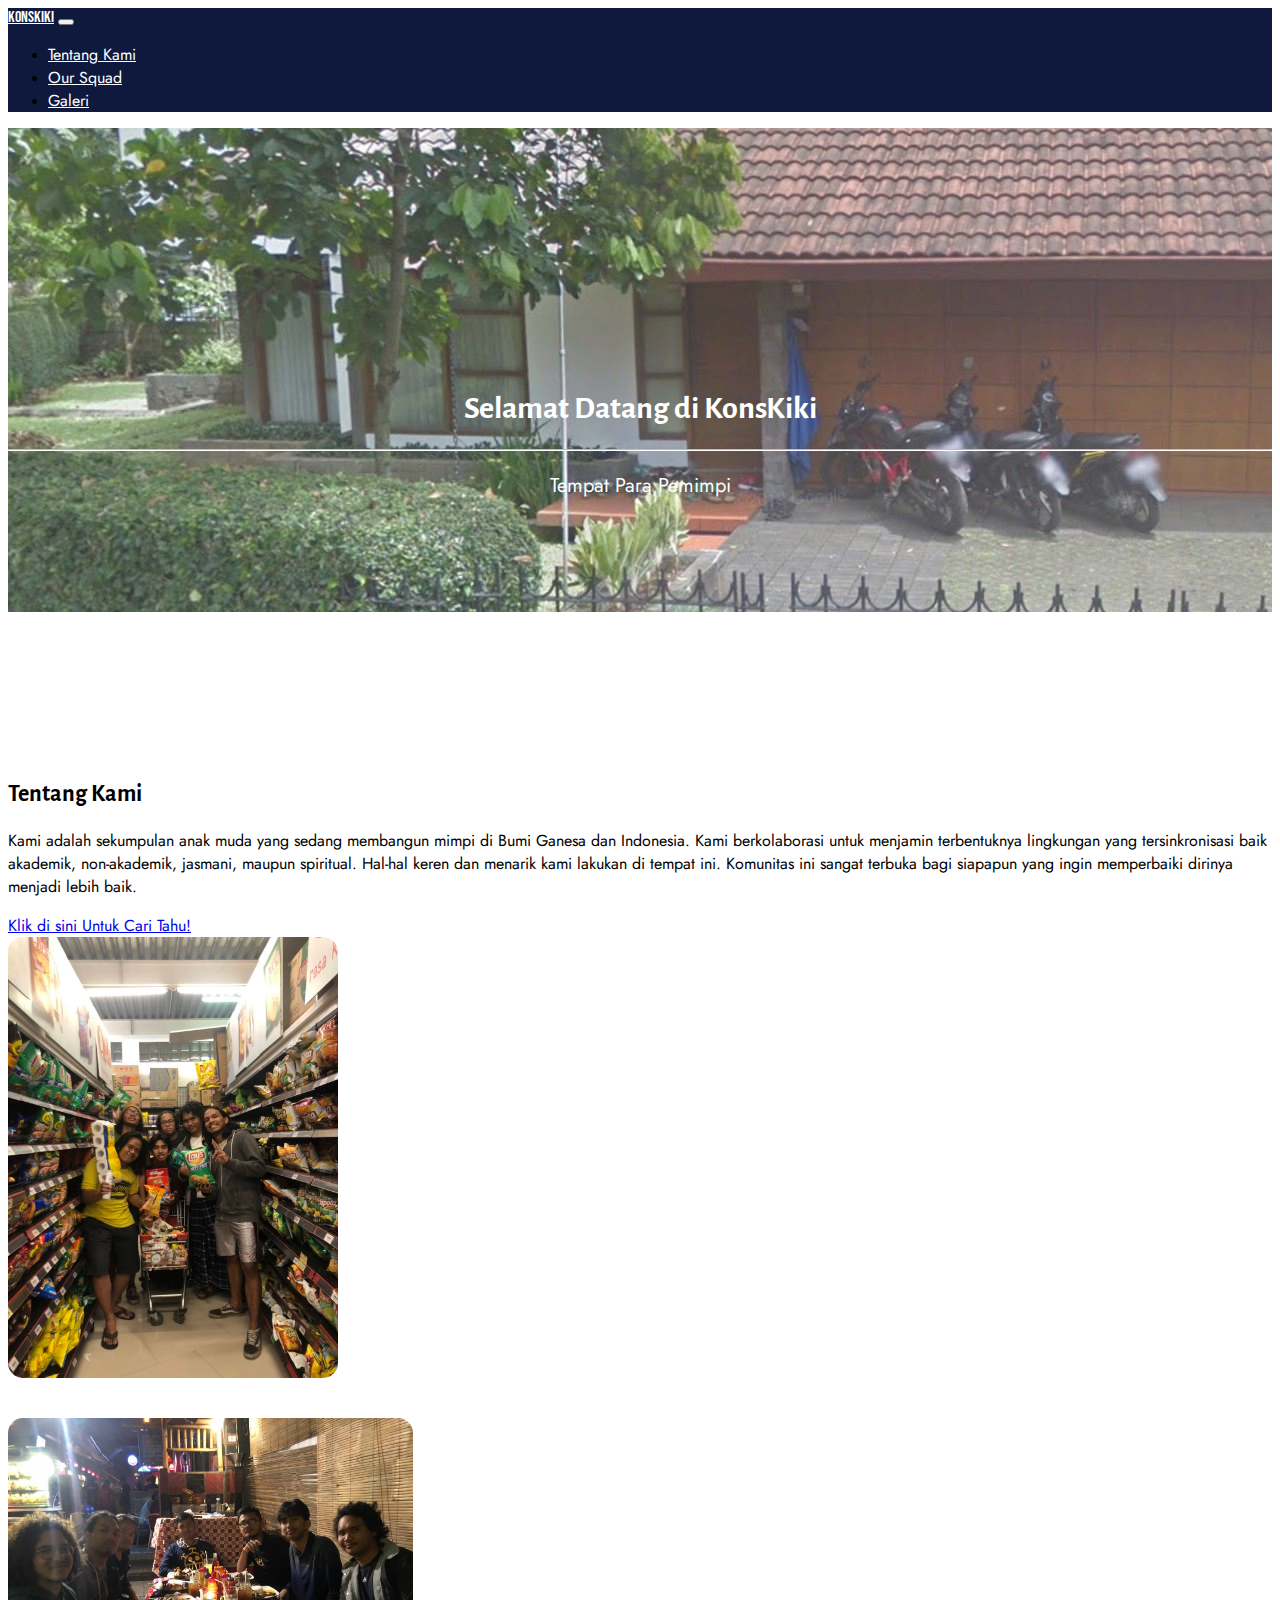
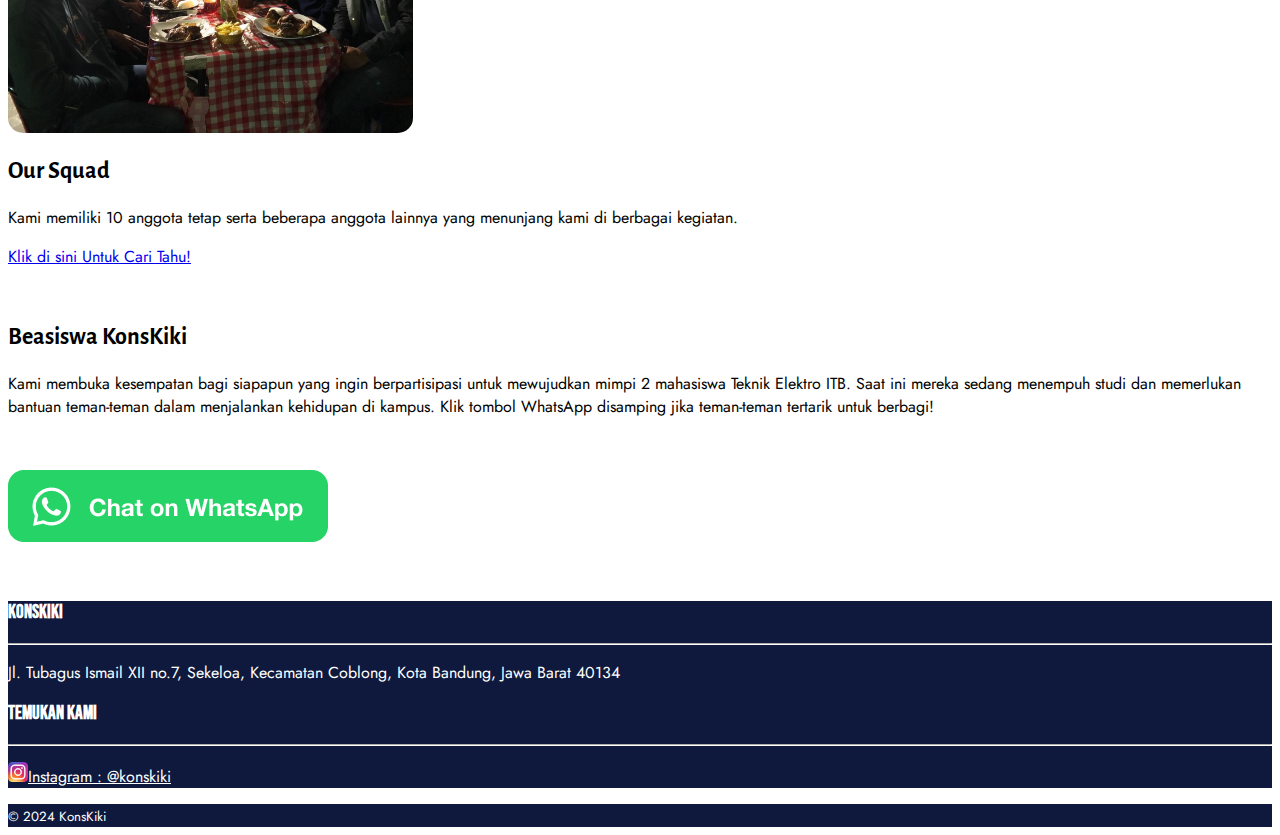
<file: index.html>
<!-- di tentang kami tambahin timeline perjalanan wkwkwk -->
<!-- beasiswakons -->
<!doctype html>
<html lang="en">
  <head>
    <!-- Required meta tags -->
    <meta charset="utf-8">
    <meta name="viewport" content="width=device-width, initial-scale=1, shrink-to-fit=no">

    <!-- Bootstrap CSS -->
    <link rel="stylesheet" href="https://stackpath.bootstrapcdn.com/bootstrap/4.5.0/css/bootstrap.min.css" integrity="sha384-9aIt2nRpC12Uk9gS9baDl411NQApFmC26EwAOH8WgZl5MYYxFfc+NcPb1dKGj7Sk" crossorigin="anonymous">

    <link rel="stylesheet" href="style.css">

    <link href="https://fonts.googleapis.com/css2?family=Alegreya+Sans:wght@700&family=Bebas+Neue&family=Jost&display=swap" rel="stylesheet">

    <title>KonsKiki</title>
  </head>
  <body>
    <nav class="navbar navbar-expand-lg fixed-top" style="background-color: rgb(14, 25, 61);">
        <div class="container">
            <a class="navbar-brand" href="index.html">KonsKiki</a>
            <button class="navbar-toggler" type="button" data-toggle="collapse" data-target="#navbarSupportedContent" aria-controls="navbarSupportedContent" aria-expanded="false" aria-label="Toggle navigation">
            <span class="navbar-toggler-icon"></span>
            </button>
      
            <div class="collapse navbar-collapse" id="navbarSupportedContent">
            <ul class="navbar-nav ml-auto">
                <!-- <li class="nav-item active">
                    <a class="nav-link" href="index.html">Home</a>
                </li> -->
                <li class="nav-item active">
                    <a class="nav-link" href="tentang.html">Tentang Kami</a>
                </li>
                <li class="nav-item active">
                    <a class="nav-link" href="oursquad.html">Our Squad</a>
                </li>
                <li class="nav-item active">
                    <a class="nav-link" href="galeri.html">Galeri</a>
                </li>
                <!--<li class="nav-item active">
                    <a class="nav-link" href="#">Lo.Ka.Si</a>
                </li>-->
            </ul>
            </div>
        </div>
    </nav>

    <div class="jumbotron img img-responsive">
        <div class="container">
            <h1>Selamat Datang di KonsKiki</h1>
            <hr>
            <p class="lead">Tempat Para Pemimpi</p>
        </div>
    </div>

    <div class="container">
        <div class="row">
            <div class="col-xs-6 col-sm-6 col-md-6">
                <h2>Tentang Kami</h2>
                <p class="text-justify">
                Kami adalah sekumpulan anak muda yang sedang membangun mimpi di Bumi Ganesa dan Indonesia.
                Kami berkolaborasi untuk menjamin terbentuknya lingkungan yang tersinkronisasi
                baik akademik, non-akademik, jasmani, maupun spiritual. Hal-hal keren dan menarik kami lakukan 
                di tempat ini. Komunitas ini sangat terbuka bagi siapapun yang ingin memperbaiki dirinya
                menjadi lebih baik.
                </p>
                <a class="btn btn-outline-dark btn-sm" href="tentang.html">Klik di sini Untuk Cari Tahu!</a>
            </div>
            <div class="col-xs-6 col-sm-6 col-md-6 d-flex justify-content-center">
                <img src="19.jpg" id="gambar">
            </div>
            
        </div>
    </div>

    <br><br>

    <div class="container">
        <div class="row">
            <div class="col-xs-6 col-sm-6 col-md-6 d-flex justify-content-center column-margin">
                <img src="330696.jpg" id="gambar1">
            </div>
            <div class="col-xs-6 col-sm-6 col-md-6">
                <h2>Our Squad</h2>
                <p class="text-justify">
                Kami memiliki 10 anggota tetap serta beberapa anggota lainnya
                yang menunjang kami di berbagai kegiatan.
                </p>
                <a class="btn btn-outline-dark btn-sm" href="oursquad.html">Klik di sini Untuk Cari Tahu!</a>
            </div>
        </div>
        <!--kasih more...-->
    </div>


    <br><br>

    <div class="container">
        <div class="row">
            <div class="col-xs-6 col-sm-6 col-md-6">
                <h2>Beasiswa KonsKiki</h2>
                <p class="text-justify">
                Kami membuka kesempatan bagi siapapun yang ingin berpartisipasi
                untuk mewujudkan mimpi 2 mahasiswa Teknik Elektro ITB. Saat ini 
                mereka sedang menempuh studi dan memerlukan bantuan teman-teman
                dalam menjalankan kehidupan di kampus. Klik tombol WhatsApp
                disamping jika teman-teman tertarik untuk berbagi!
                </p>
            </div>
            <div class="col-xs-6 col-sm-6 col-md-6 d-flex justify-content-center">
                <a aria-label="Chat on WhatsApp" href="https://wa.me/62895331827762" target="_blank"> <br><br><img alt="Chat on WhatsApp" src="WhatsAppButtonGreenSmall.png">
                </a>
            </div>
            
        </div>
    </div>
    
<!-- <style>@import url('https://fonts.googleapis.com/css2?family=Jost:wght@200;300;400&display=swap');</style>
This is the main container that contains the whole timeline.
<section class="design-section">
<div class="timeline"> -->

          <!--Well, The reason for this div is to fill space. 
This space is technically used for keeping dates, 
but I didn't find the need for dates. However, I'll provide 
you the styling for dates, so that you can use it if you 
wanted to.-->
                  <!-- <div class="timeline-empty">
                  </div> -->

<!--This is the class where the timeline graphics are 
housed in. Note that we have timeline-circle 
here for that pointer in timeline.-->

               <!-- <div class="timeline-middle">
                   <div class="timeline-circle"></div>
               </div>
               <div class="timeline-component timeline-content">
                <h3>HTML</h3>
                <p>Some Text</p>
           </div>
                <div class="timeline-component timeline-content">
                         <h3>CSS</h3>
                         <p>Some Text.</p>
                </div>
                <div class="timeline-middle">
                    <div class="timeline-circle"></div>
                </div>
                <div class="timeline-empty">
                </div>

                <div class="timeline-empty">
                </div>

               <div class="timeline-middle">
                   <div class="timeline-circle"></div>
               </div>
               <div class=" timeline-component timeline-content">
                <h3>Javascript</h3>
                <p>Some Text.</p>
           </div>

       </div>
    </div> 
</section> -->
    <!-- <div class="container">
        <h2 class="text-center">Our Youtube</h2>
        <div class="row">
            <div class="col-xs-4 col-sm-4 col-md-4 d-flex justify-content-center column-margin">
                <iframe class="youtube" src="https://www.youtube.com/embed/XSHgG9GojzA" frameborder="0" allow="accelerometer; autoplay; encrypted-media; gyroscope; picture-in-picture" allowfullscreen></iframe>
            </div>
            <div class="col-xs-4 col-sm-4 col-md-4 d-flex justify-content-center column-margin">
                <iframe class="youtube" src="https://www.youtube.com/embed/Ug0lQukHfbE" frameborder="0" allow="accelerometer; autoplay; encrypted-media; gyroscope; picture-in-picture" allowfullscreen></iframe>
            </div>
            <div class="col-xs-4 col-sm-4 col-md-4 d-flex justify-content-center column-margin">
                <iframe class="youtube" src="https://www.youtube.com/embed/A2tIeCqgpos" frameborder="0" allow="accelerometer; autoplay; encrypted-media; gyroscope; picture-in-picture" allowfullscreen></iframe>
            </div>
        </div>
    </div> -->

    <br><br>

    <!--footer-->
    <div class="container-fluid footer" style="background-color: rgb(14, 25, 61);">
        <div class="container">
        <div class="row">
            <div class="col-xs-6 col-sm-6 col-md-6 pt-4">
                <h3 >KonsKiki</h3>
                <hr>
                <p>Jl. Tubagus Ismail XII no.7, Sekeloa, Kecamatan Coblong, Kota Bandung, Jawa Barat 40134</p>
            </div>
            <div class="col-xs-6 col-sm-6 col-md-6 pt-4">
                <h3>Temukan Kami</h3>
                <hr>
                <p>
                    <!-- <a class="footer"><img src="line.png" width="20" height="20" class="d-inline-block align-top mr-2 icon" alt="line">Line : @salmans105</a><br> -->
                    <a class="footer" href="https://www.instagram.com/konskiki/"><img src="instagram.png" width="20" height="20" class="d-inline-block align-top mr-2 icon" alt="instagram">Instagram : @konskiki</a><br>
                </p>
            </div>
        </div>
        </div>
        <!--kasih more...-->
    </div>
    <div class="footer text-center py-3" style="background-color: rgb(14, 25, 61);"><small>© 2024 KonsKiki</small></div>
   






    <!-- Optional JavaScript -->
    <!-- jQuery first, then Popper.js, then Bootstrap JS -->
    <script src="https://code.jquery.com/jquery-3.5.1.slim.min.js" integrity="sha384-DfXdz2htPH0lsSSs5nCTpuj/zy4C+OGpamoFVy38MVBnE+IbbVYUew+OrCXaRkfj" crossorigin="anonymous"></script>
    <script src="https://cdn.jsdelivr.net/npm/popper.js@1.16.0/dist/umd/popper.min.js" integrity="sha384-Q6E9RHvbIyZFJoft+2mJbHaEWldlvI9IOYy5n3zV9zzTtmI3UksdQRVvoxMfooAo" crossorigin="anonymous"></script>
    <script src="https://stackpath.bootstrapcdn.com/bootstrap/4.5.0/js/bootstrap.min.js" integrity="sha384-OgVRvuATP1z7JjHLkuOU7Xw704+h835Lr+6QL9UvYjZE3Ipu6Tp75j7Bh/kR0JKI" crossorigin="anonymous"></script>
  </body>
</html>

<!--biar responsive gimana sih bingung gue-->
</file>
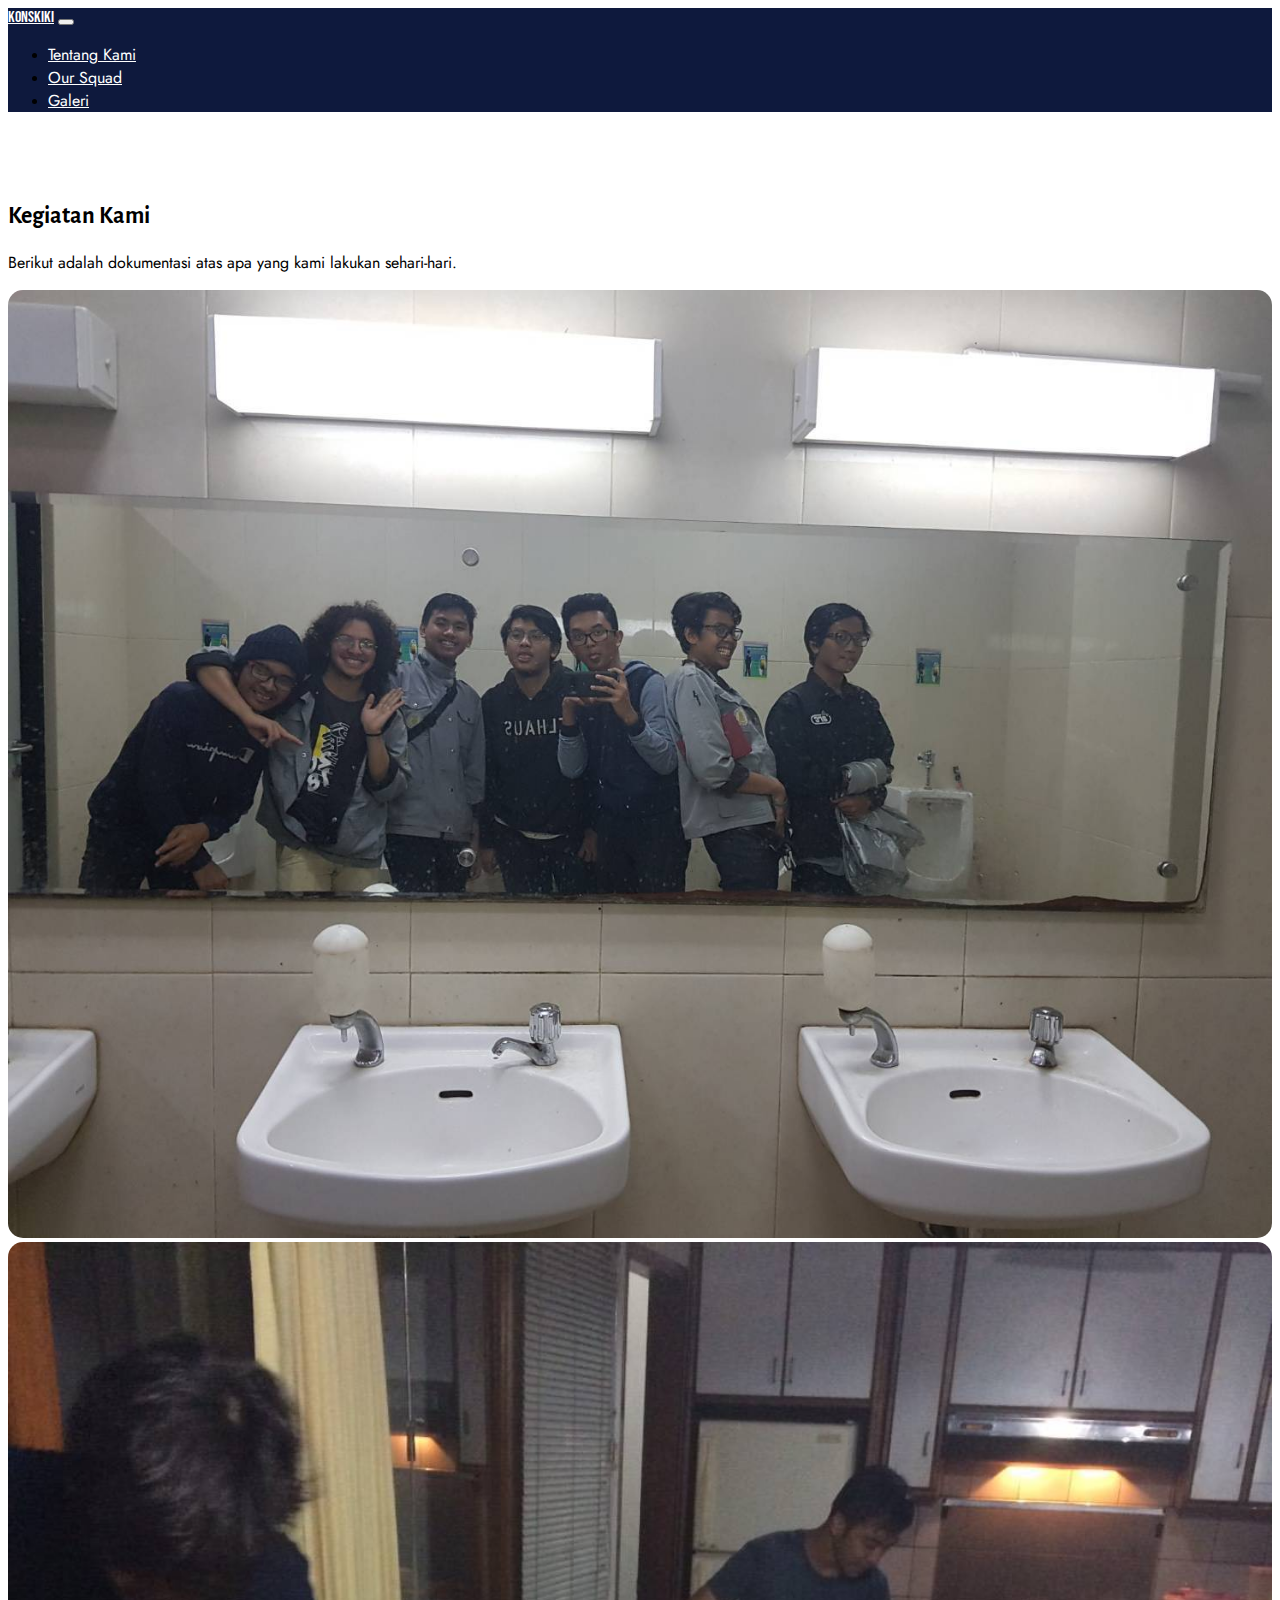
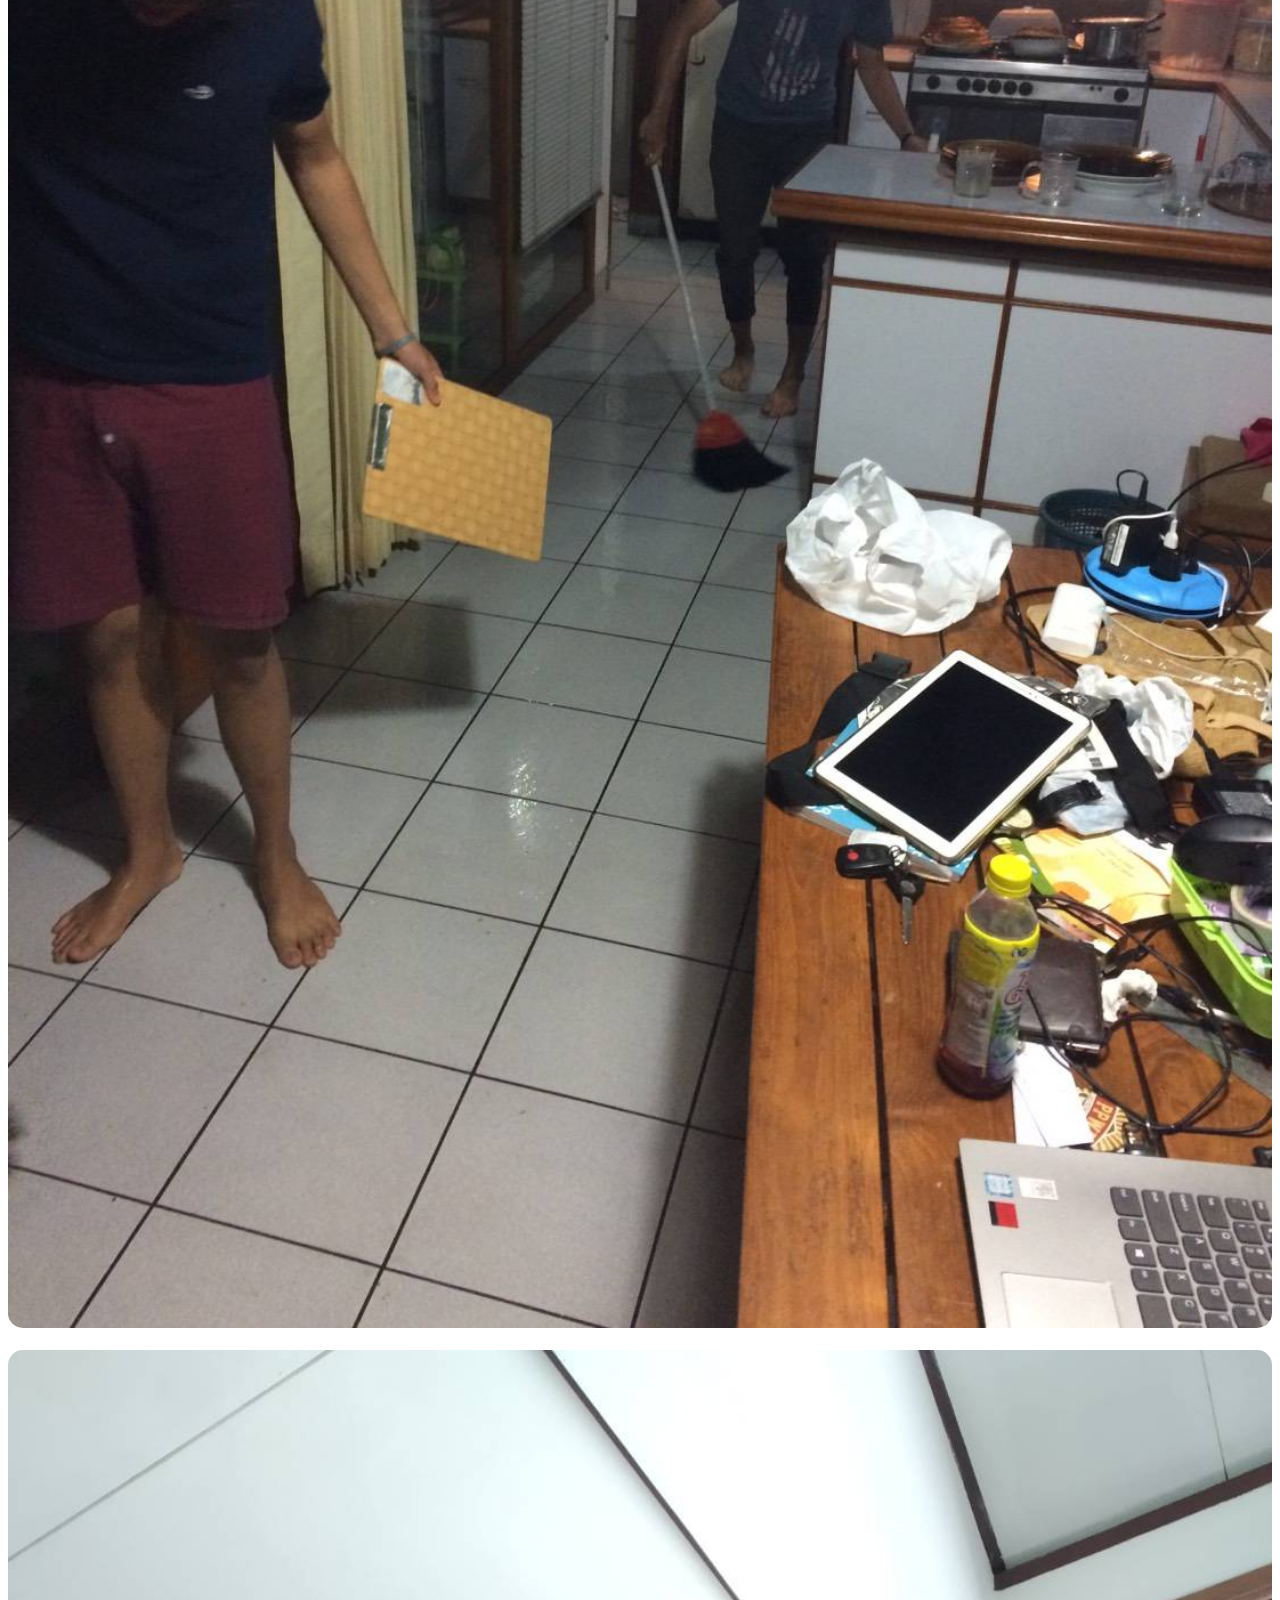
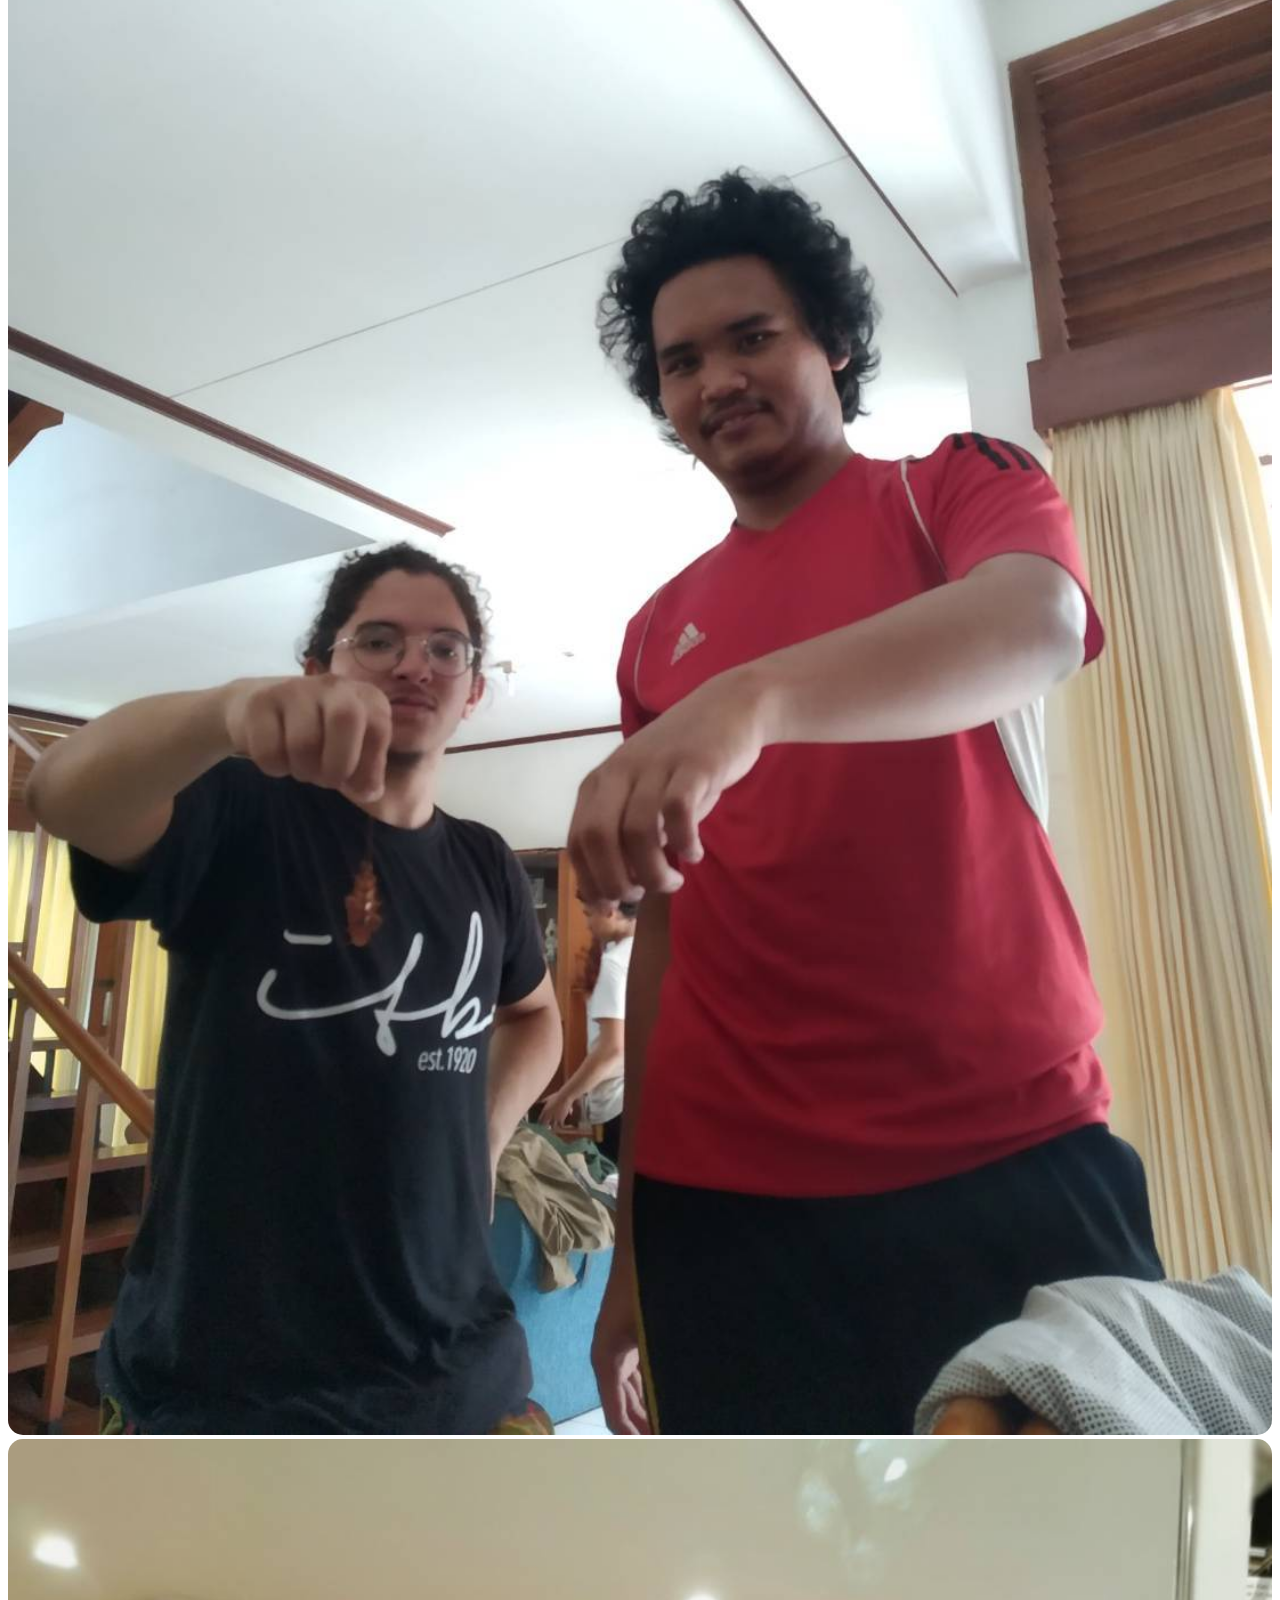
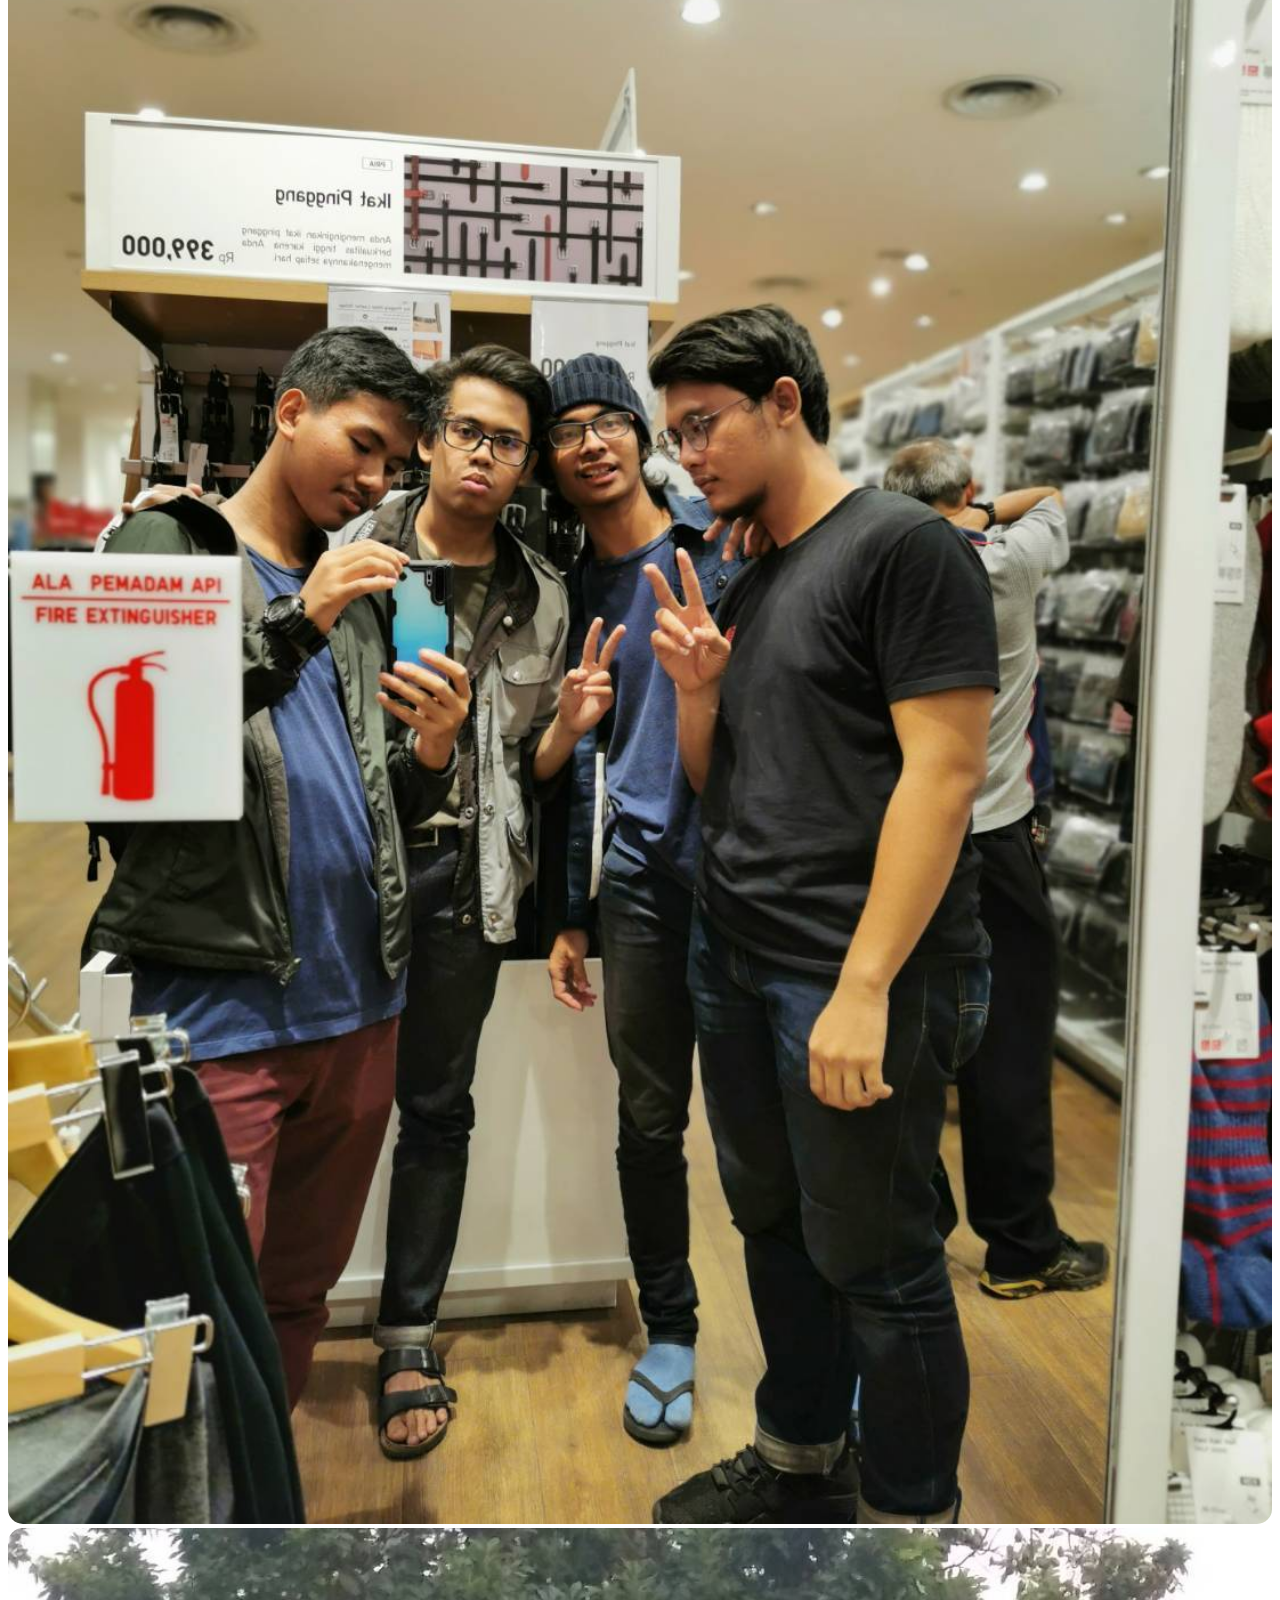
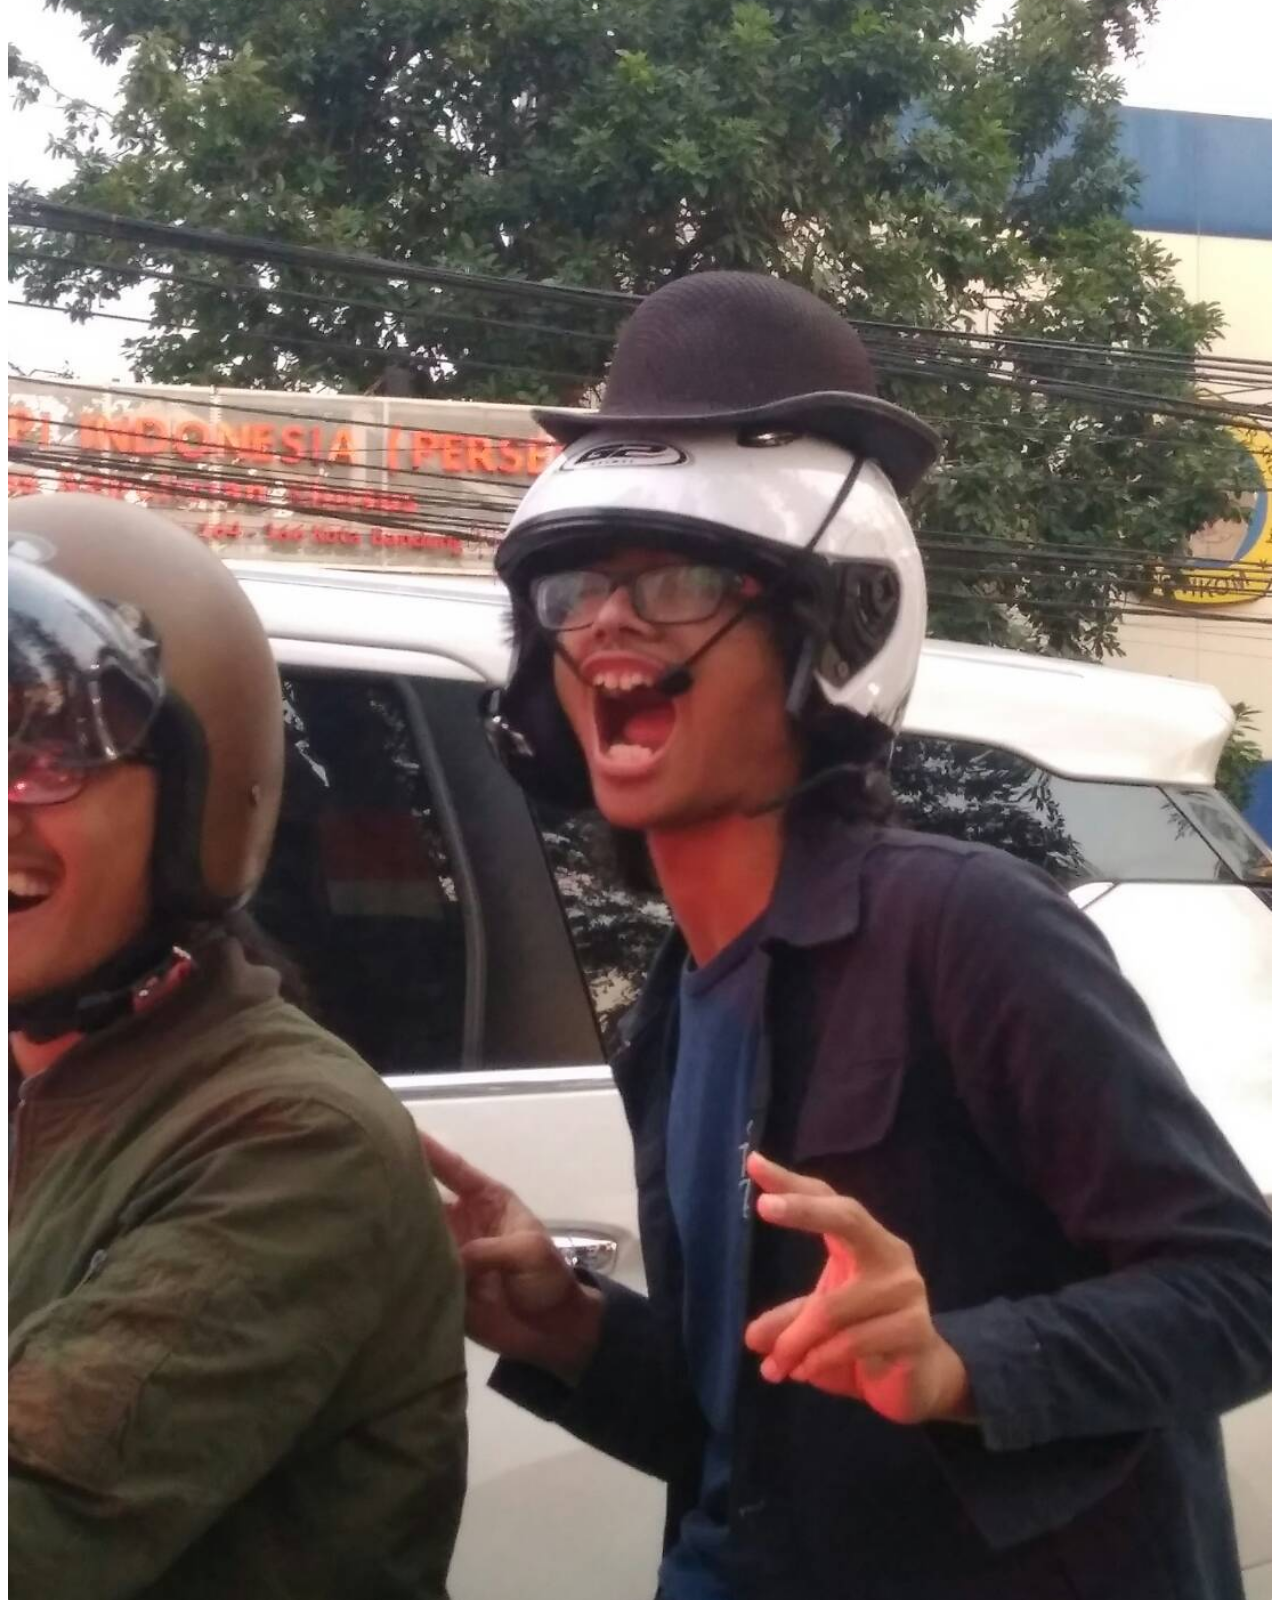
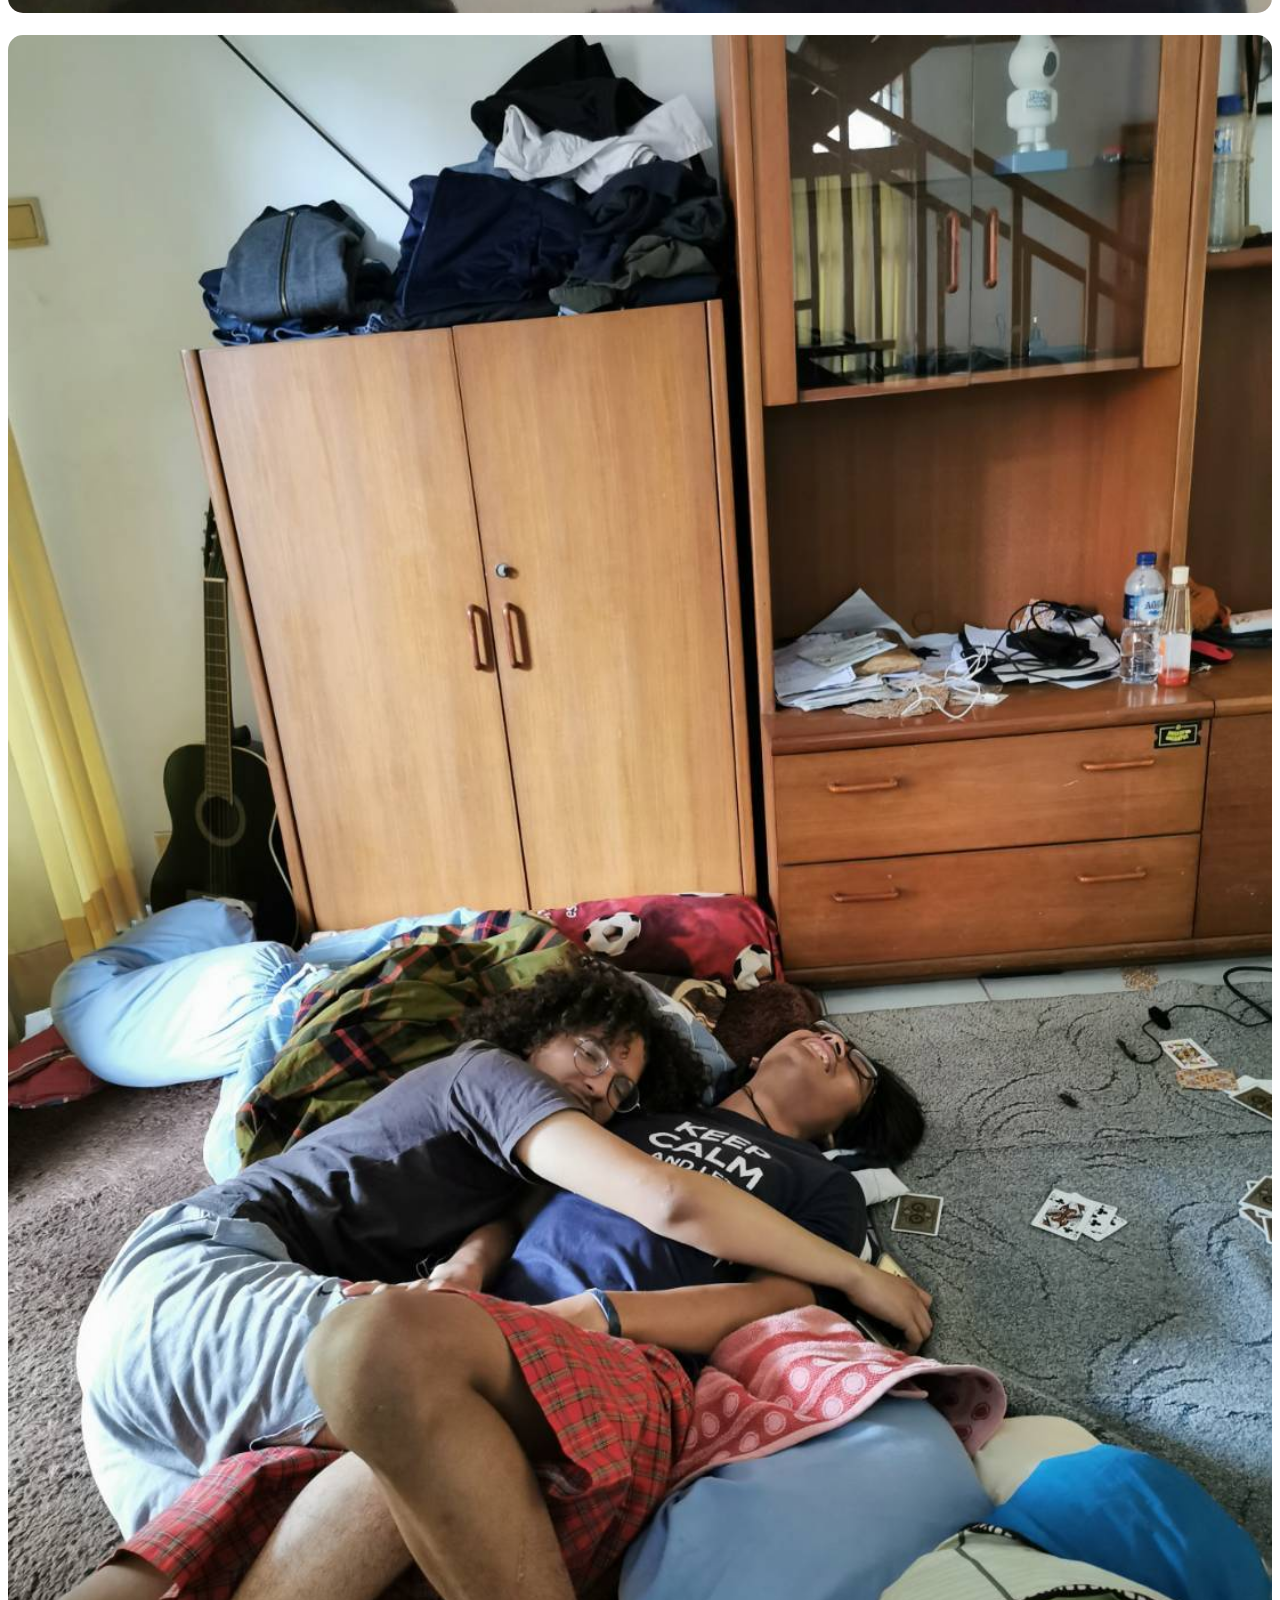
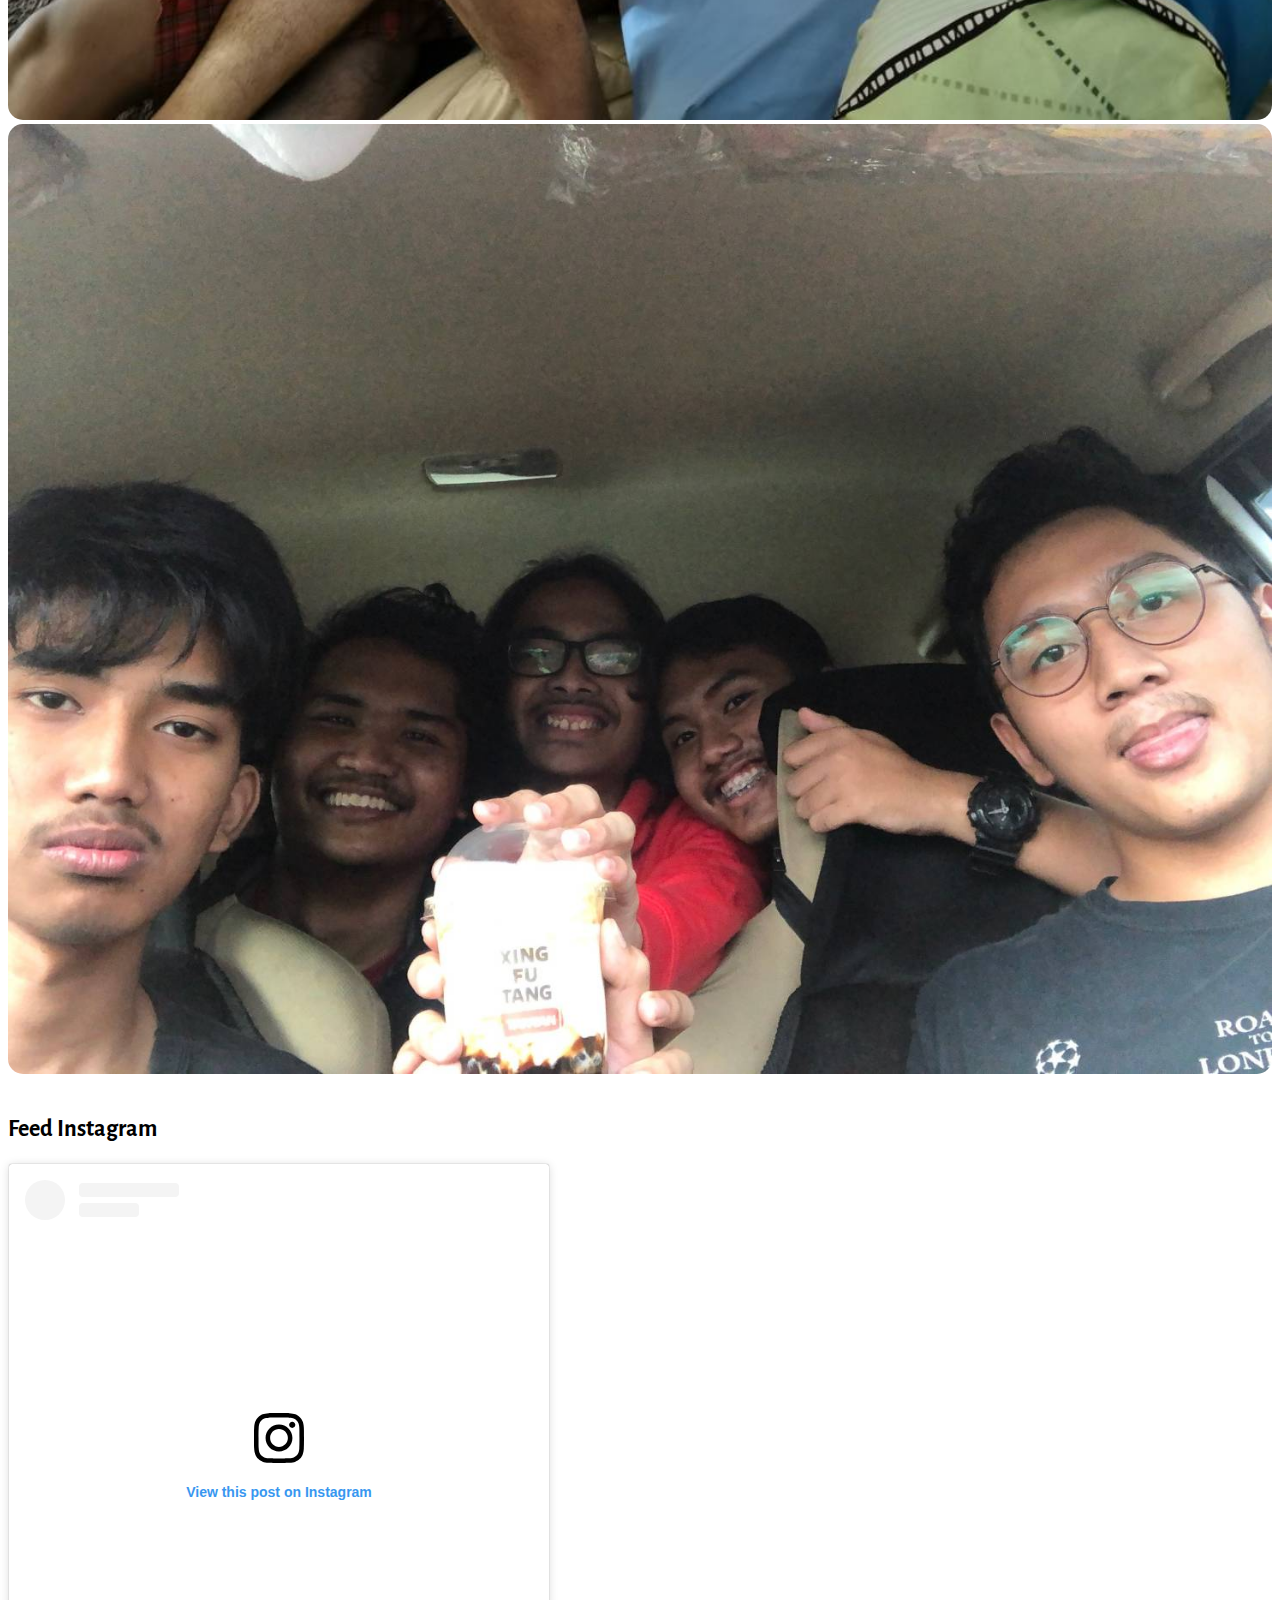
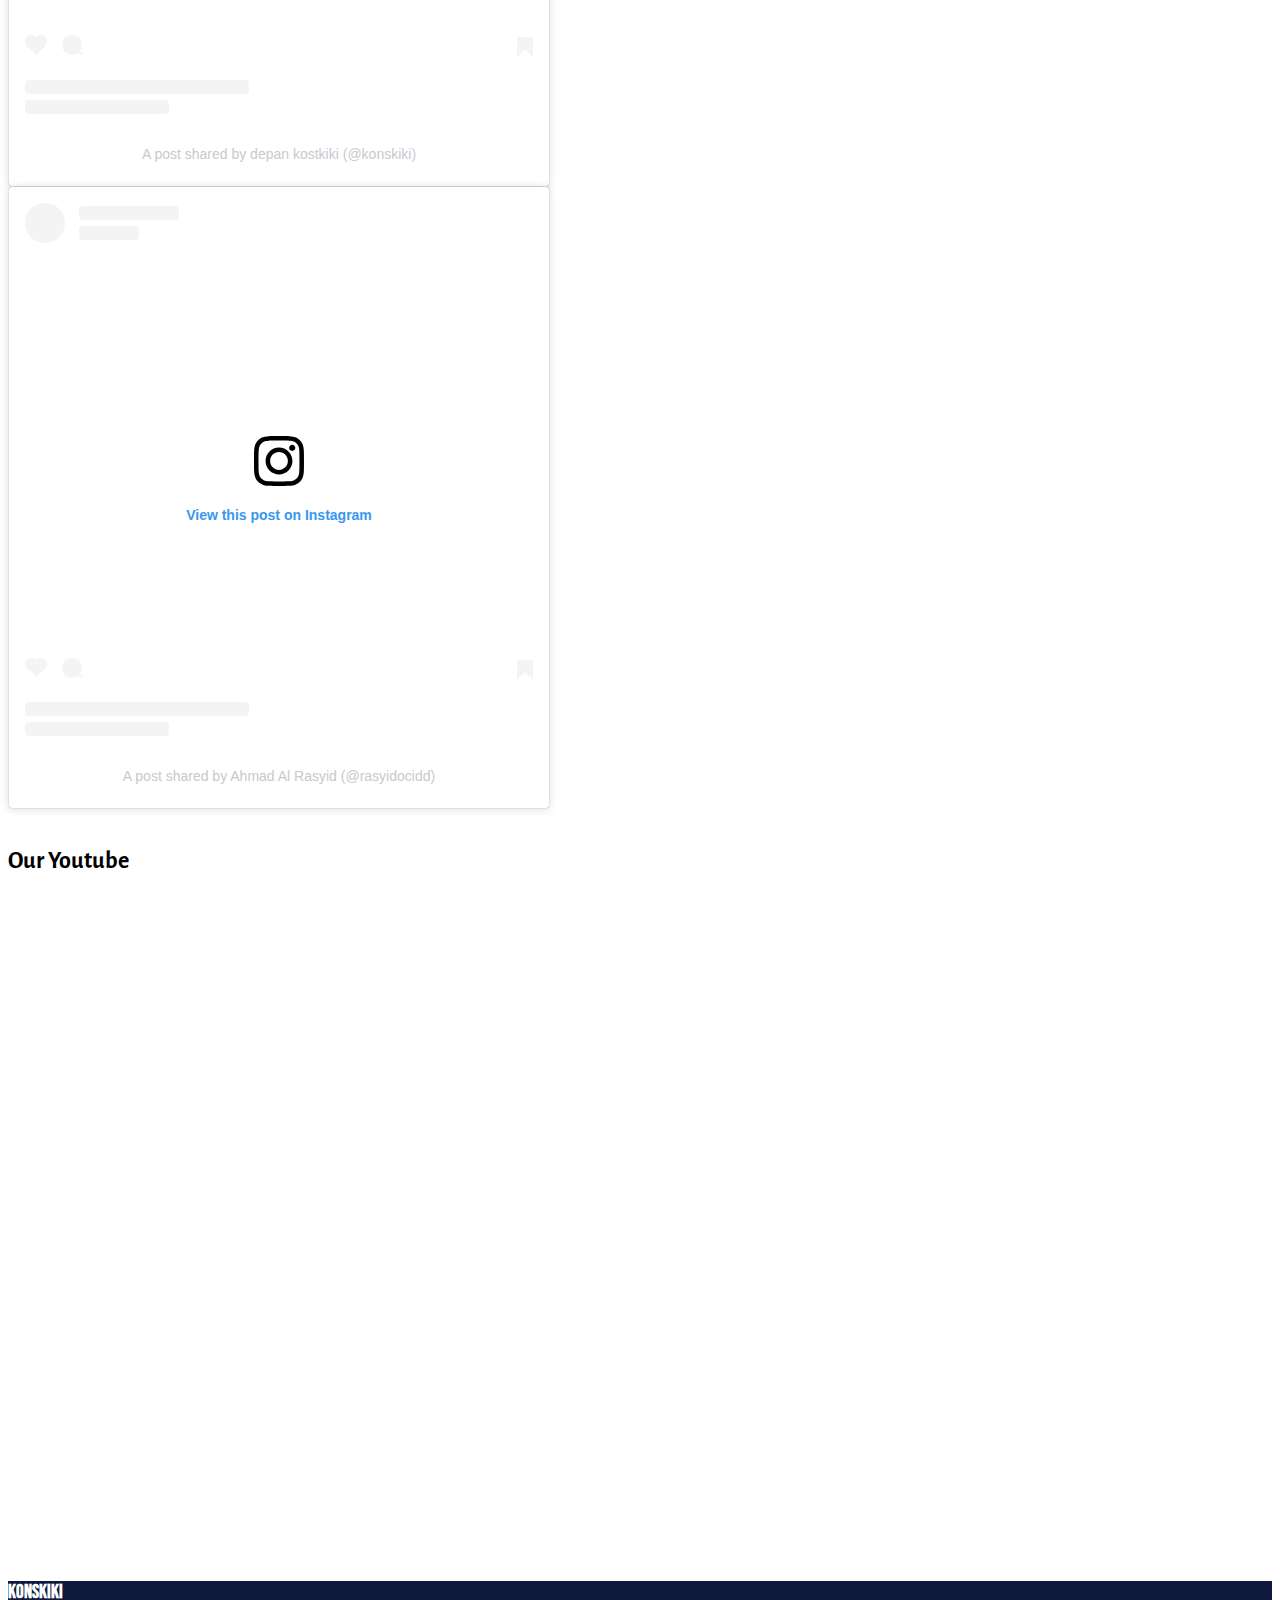
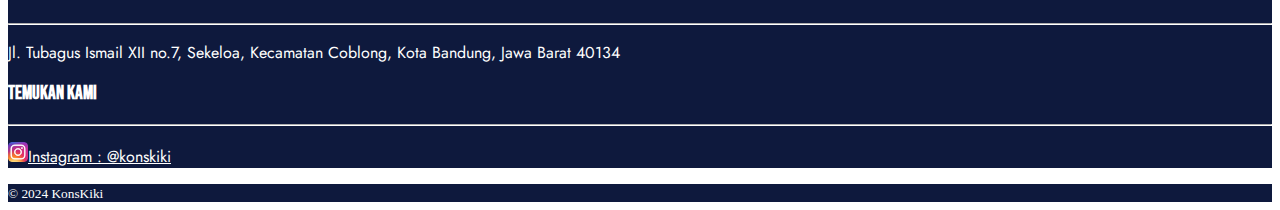
<file: galeri.html>
<!doctype html>
<html lang="en">
  <head>
    <!-- Required meta tags -->
    <meta charset="utf-8">
    <meta name="viewport" content="width=device-width, initial-scale=1, shrink-to-fit=no">

    <!-- Bootstrap CSS -->
    <link rel="stylesheet" href="https://stackpath.bootstrapcdn.com/bootstrap/4.5.0/css/bootstrap.min.css" integrity="sha384-9aIt2nRpC12Uk9gS9baDl411NQApFmC26EwAOH8WgZl5MYYxFfc+NcPb1dKGj7Sk" crossorigin="anonymous">

    <link rel="stylesheet" href="kegiatan.css">

    <link href="https://fonts.googleapis.com/css2?family=Alegreya+Sans:wght@700&family=Bebas+Neue&family=Jost&display=swap" rel="stylesheet">

    <title>KonsKiki</title>
  </head>
  <body>
    <nav class="navbar navbar-expand-lg fixed-top" style="background-color: rgb(14, 25, 61);">
        <div class="container">
            <a class="navbar-brand" href="index.html">KonsKiki</a>
            <button class="navbar-toggler" type="button" data-toggle="collapse" data-target="#navbarSupportedContent" aria-controls="navbarSupportedContent" aria-expanded="false" aria-label="Toggle navigation">
            <span class="navbar-toggler-icon"></span>
            </button>
      
            <div class="collapse navbar-collapse" id="navbarSupportedContent">
            <ul class="navbar-nav ml-auto">
                <!-- <li class="nav-item active">
                    <a class="nav-link" href="index.html">Home</a>
                </li> -->
                <li class="nav-item active">
                    <a class="nav-link" href="tentang.html">Tentang Kami</a>
                </li>
                <li class="nav-item active">
                <a class="nav-link" href="oursquad.html">Our Squad</a>
                </li>
                <li class="nav-item active">
                    <a class="nav-link" href="kegiatan.html">Galeri</a>
                </li>
                <!--<li class="nav-item active">
                    <a class="nav-link" href="#">Lo.Ka.Si</a>-->
                </li>
            </ul>
            </div>
        </div>
    </nav>

    <br><br><br>

    <div class="container">
        <h2>Kegiatan Kami</h2>
        <p>Berikut adalah dokumentasi atas apa yang kami lakukan sehari-hari.</p>
        <div class="row">
            <div class="col-xs-8 col-sm-8 col-md-8 column-margin d-flex justify-content-center">
                <img src="5.jpg" id="gambar1">
            </div>
            <div class="col-xs-4 col-sm-4 col-md-4 d-flex justify-content-center">
                <img src="2.jpg" id="gambar1">
            </div>
        </div>
    </div>
    <br>

    <div class="container">
        <div class="row">
            <div class="col-xs-4 col-sm-4 col-md-4 d-flex justify-content-center">
                <img src="1.jpg" id="gambar1">
            </div>
            <div class="col-xs-4 col-sm-4 col-md-4 d-flex justify-content-center">
                <img src="4.jpg" id="gambar1">
            </div>
            <div class="col-xs-4 col-sm-4 col-md-4 d-flex justify-content-center">
                <img src="3.jpg" id="gambar1">
            </div>
        </div>
    </div>
    
    <br>
    
    <div class="container">
        <div class="row">
            <div class="col-xs-4 col-sm-4 col-md-4 column-margin d-flex justify-content-center">
                <img src="6.jpg" id="gambar1">
            </div>
            <div class="col-xs-8 col-sm-8 col-md-8 d-flex justify-content-center">
                <img src="15.jpg" id="gambar1">
            </div>
        </div>
    </div>
    <br>

    <!-- <div class="container">
        <div class="row">
            <div class="col-xs-4 col-sm-4 col-md-4 column-margin d-flex justify-content-center">
                <img src="1.jpg" id="gambar1">
            </div>
            <div class="col-xs-4 col-sm-4 col-md-4 d-flex justify-content-center">
                <img src="4.jpg" id="gambar1">
            </div>
            <div class="col-xs-4 col-sm-4 col-md-4 d-flex justify-content-center">
                <img src="3.jpg" id="gambar1">
            </div>
        </div>
    </div>

    <br> -->

    <div class="container">
        <h2>Feed Instagram</h2>
        <div class="row">
            <!-- <div class="col-xs-12 col-sm-12 col-md-12 d-flex justify-content-center">
                <img src="12.jpg" id="gambar1">
            </div>          -->
            <blockquote class="instagram-media" data-instgrm-captioned data-instgrm-permalink="https://www.instagram.com/p/B9MsEp4FKFj/?utm_source=ig_embed&amp;utm_campaign=loading" data-instgrm-version="14" style=" background:#FFF; border:0; border-radius:3px; box-shadow:0 0 1px 0 rgba(0,0,0,0.5),0 1px 10px 0 rgba(0,0,0,0.15); margin: 1px; max-width:540px; min-width:326px; padding:0; width:99.375%; width:-webkit-calc(100% - 2px); width:calc(100% - 2px);"><div style="padding:16px;"> <a href="https://www.instagram.com/p/B9MsEp4FKFj/?utm_source=ig_embed&amp;utm_campaign=loading" style=" background:#FFFFFF; line-height:0; padding:0 0; text-align:center; text-decoration:none; width:100%;" target="_blank"> <div style=" display: flex; flex-direction: row; align-items: center;"> <div style="background-color: #F4F4F4; border-radius: 50%; flex-grow: 0; height: 40px; margin-right: 14px; width: 40px;"></div> <div style="display: flex; flex-direction: column; flex-grow: 1; justify-content: center;"> <div style=" background-color: #F4F4F4; border-radius: 4px; flex-grow: 0; height: 14px; margin-bottom: 6px; width: 100px;"></div> <div style=" background-color: #F4F4F4; border-radius: 4px; flex-grow: 0; height: 14px; width: 60px;"></div></div></div><div style="padding: 19% 0;"></div> <div style="display:block; height:50px; margin:0 auto 12px; width:50px;"><svg width="50px" height="50px" viewBox="0 0 60 60" version="1.1" xmlns="https://www.w3.org/2000/svg" xmlns:xlink="https://www.w3.org/1999/xlink"><g stroke="none" stroke-width="1" fill="none" fill-rule="evenodd"><g transform="translate(-511.000000, -20.000000)" fill="#000000"><g><path d="M556.869,30.41 C554.814,30.41 553.148,32.076 553.148,34.131 C553.148,36.186 554.814,37.852 556.869,37.852 C558.924,37.852 560.59,36.186 560.59,34.131 C560.59,32.076 558.924,30.41 556.869,30.41 M541,60.657 C535.114,60.657 530.342,55.887 530.342,50 C530.342,44.114 535.114,39.342 541,39.342 C546.887,39.342 551.658,44.114 551.658,50 C551.658,55.887 546.887,60.657 541,60.657 M541,33.886 C532.1,33.886 524.886,41.1 524.886,50 C524.886,58.899 532.1,66.113 541,66.113 C549.9,66.113 557.115,58.899 557.115,50 C557.115,41.1 549.9,33.886 541,33.886 M565.378,62.101 C565.244,65.022 564.756,66.606 564.346,67.663 C563.803,69.06 563.154,70.057 562.106,71.106 C561.058,72.155 560.06,72.803 558.662,73.347 C557.607,73.757 556.021,74.244 553.102,74.378 C549.944,74.521 548.997,74.552 541,74.552 C533.003,74.552 532.056,74.521 528.898,74.378 C525.979,74.244 524.393,73.757 523.338,73.347 C521.94,72.803 520.942,72.155 519.894,71.106 C518.846,70.057 518.197,69.06 517.654,67.663 C517.244,66.606 516.755,65.022 516.623,62.101 C516.479,58.943 516.448,57.996 516.448,50 C516.448,42.003 516.479,41.056 516.623,37.899 C516.755,34.978 517.244,33.391 517.654,32.338 C518.197,30.938 518.846,29.942 519.894,28.894 C520.942,27.846 521.94,27.196 523.338,26.654 C524.393,26.244 525.979,25.756 528.898,25.623 C532.057,25.479 533.004,25.448 541,25.448 C548.997,25.448 549.943,25.479 553.102,25.623 C556.021,25.756 557.607,26.244 558.662,26.654 C560.06,27.196 561.058,27.846 562.106,28.894 C563.154,29.942 563.803,30.938 564.346,32.338 C564.756,33.391 565.244,34.978 565.378,37.899 C565.522,41.056 565.552,42.003 565.552,50 C565.552,57.996 565.522,58.943 565.378,62.101 M570.82,37.631 C570.674,34.438 570.167,32.258 569.425,30.349 C568.659,28.377 567.633,26.702 565.965,25.035 C564.297,23.368 562.623,22.342 560.652,21.575 C558.743,20.834 556.562,20.326 553.369,20.18 C550.169,20.033 549.148,20 541,20 C532.853,20 531.831,20.033 528.631,20.18 C525.438,20.326 523.257,20.834 521.349,21.575 C519.376,22.342 517.703,23.368 516.035,25.035 C514.368,26.702 513.342,28.377 512.574,30.349 C511.834,32.258 511.326,34.438 511.181,37.631 C511.035,40.831 511,41.851 511,50 C511,58.147 511.035,59.17 511.181,62.369 C511.326,65.562 511.834,67.743 512.574,69.651 C513.342,71.625 514.368,73.296 516.035,74.965 C517.703,76.634 519.376,77.658 521.349,78.425 C523.257,79.167 525.438,79.673 528.631,79.82 C531.831,79.965 532.853,80.001 541,80.001 C549.148,80.001 550.169,79.965 553.369,79.82 C556.562,79.673 558.743,79.167 560.652,78.425 C562.623,77.658 564.297,76.634 565.965,74.965 C567.633,73.296 568.659,71.625 569.425,69.651 C570.167,67.743 570.674,65.562 570.82,62.369 C570.966,59.17 571,58.147 571,50 C571,41.851 570.966,40.831 570.82,37.631"></path></g></g></g></svg></div><div style="padding-top: 8px;"> <div style=" color:#3897f0; font-family:Arial,sans-serif; font-size:14px; font-style:normal; font-weight:550; line-height:18px;">View this post on Instagram</div></div><div style="padding: 12.5% 0;"></div> <div style="display: flex; flex-direction: row; margin-bottom: 14px; align-items: center;"><div> <div style="background-color: #F4F4F4; border-radius: 50%; height: 12.5px; width: 12.5px; transform: translateX(0px) translateY(7px);"></div> <div style="background-color: #F4F4F4; height: 12.5px; transform: rotate(-45deg) translateX(3px) translateY(1px); width: 12.5px; flex-grow: 0; margin-right: 14px; margin-left: 2px;"></div> <div style="background-color: #F4F4F4; border-radius: 50%; height: 12.5px; width: 12.5px; transform: translateX(9px) translateY(-18px);"></div></div><div style="margin-left: 8px;"> <div style=" background-color: #F4F4F4; border-radius: 50%; flex-grow: 0; height: 20px; width: 20px;"></div> <div style=" width: 0; height: 0; border-top: 2px solid transparent; border-left: 6px solid #f4f4f4; border-bottom: 2px solid transparent; transform: translateX(16px) translateY(-4px) rotate(30deg)"></div></div><div style="margin-left: auto;"> <div style=" width: 0px; border-top: 8px solid #F4F4F4; border-right: 8px solid transparent; transform: translateY(16px);"></div> <div style=" background-color: #F4F4F4; flex-grow: 0; height: 12px; width: 16px; transform: translateY(-4px);"></div> <div style=" width: 0; height: 0; border-top: 8px solid #F4F4F4; border-left: 8px solid transparent; transform: translateY(-4px) translateX(8px);"></div></div></div> <div style="display: flex; flex-direction: column; flex-grow: 1; justify-content: center; margin-bottom: 24px;"> <div style=" background-color: #F4F4F4; border-radius: 4px; flex-grow: 0; height: 14px; margin-bottom: 6px; width: 224px;"></div> <div style=" background-color: #F4F4F4; border-radius: 4px; flex-grow: 0; height: 14px; width: 144px;"></div></div></a><p style=" color:#c9c8cd; font-family:Arial,sans-serif; font-size:14px; line-height:17px; margin-bottom:0; margin-top:8px; overflow:hidden; padding:8px 0 7px; text-align:center; text-overflow:ellipsis; white-space:nowrap;"><a href="https://www.instagram.com/p/B9MsEp4FKFj/?utm_source=ig_embed&amp;utm_campaign=loading" style=" color:#c9c8cd; font-family:Arial,sans-serif; font-size:14px; font-style:normal; font-weight:normal; line-height:17px; text-decoration:none;" target="_blank">A post shared by depan kostkiki (@konskiki)</a></p></div></blockquote> <script async src="//www.instagram.com/embed.js"></script>
            <!-- <blockquote class="instagram-media" data-instgrm-captioned data-instgrm-permalink="https://www.instagram.com/p/CAjaTvNMlnQ/?utm_source=ig_embed&amp;utm_campaign=loading" data-instgrm-version="14" style=" background:#FFF; border:0; border-radius:3px; box-shadow:0 0 1px 0 rgba(0,0,0,0.5),0 1px 10px 0 rgba(0,0,0,0.15); margin: 1px; max-width:540px; min-width:326px; padding:0; width:99.375%; width:-webkit-calc(100% - 2px); width:calc(100% - 2px);"><div style="padding:16px;"> <a href="https://www.instagram.com/p/CAjaTvNMlnQ/?utm_source=ig_embed&amp;utm_campaign=loading" style=" background:#FFFFFF; line-height:0; padding:0 0; text-align:center; text-decoration:none; width:100%;" target="_blank"> <div style=" display: flex; flex-direction: row; align-items: center;"> <div style="background-color: #F4F4F4; border-radius: 50%; flex-grow: 0; height: 40px; margin-right: 14px; width: 40px;"></div> <div style="display: flex; flex-direction: column; flex-grow: 1; justify-content: center;"> <div style=" background-color: #F4F4F4; border-radius: 4px; flex-grow: 0; height: 14px; margin-bottom: 6px; width: 100px;"></div> <div style=" background-color: #F4F4F4; border-radius: 4px; flex-grow: 0; height: 14px; width: 60px;"></div></div></div><div style="padding: 19% 0;"></div> <div style="display:block; height:50px; margin:0 auto 12px; width:50px;"><svg width="50px" height="50px" viewBox="0 0 60 60" version="1.1" xmlns="https://www.w3.org/2000/svg" xmlns:xlink="https://www.w3.org/1999/xlink"><g stroke="none" stroke-width="1" fill="none" fill-rule="evenodd"><g transform="translate(-511.000000, -20.000000)" fill="#000000"><g><path d="M556.869,30.41 C554.814,30.41 553.148,32.076 553.148,34.131 C553.148,36.186 554.814,37.852 556.869,37.852 C558.924,37.852 560.59,36.186 560.59,34.131 C560.59,32.076 558.924,30.41 556.869,30.41 M541,60.657 C535.114,60.657 530.342,55.887 530.342,50 C530.342,44.114 535.114,39.342 541,39.342 C546.887,39.342 551.658,44.114 551.658,50 C551.658,55.887 546.887,60.657 541,60.657 M541,33.886 C532.1,33.886 524.886,41.1 524.886,50 C524.886,58.899 532.1,66.113 541,66.113 C549.9,66.113 557.115,58.899 557.115,50 C557.115,41.1 549.9,33.886 541,33.886 M565.378,62.101 C565.244,65.022 564.756,66.606 564.346,67.663 C563.803,69.06 563.154,70.057 562.106,71.106 C561.058,72.155 560.06,72.803 558.662,73.347 C557.607,73.757 556.021,74.244 553.102,74.378 C549.944,74.521 548.997,74.552 541,74.552 C533.003,74.552 532.056,74.521 528.898,74.378 C525.979,74.244 524.393,73.757 523.338,73.347 C521.94,72.803 520.942,72.155 519.894,71.106 C518.846,70.057 518.197,69.06 517.654,67.663 C517.244,66.606 516.755,65.022 516.623,62.101 C516.479,58.943 516.448,57.996 516.448,50 C516.448,42.003 516.479,41.056 516.623,37.899 C516.755,34.978 517.244,33.391 517.654,32.338 C518.197,30.938 518.846,29.942 519.894,28.894 C520.942,27.846 521.94,27.196 523.338,26.654 C524.393,26.244 525.979,25.756 528.898,25.623 C532.057,25.479 533.004,25.448 541,25.448 C548.997,25.448 549.943,25.479 553.102,25.623 C556.021,25.756 557.607,26.244 558.662,26.654 C560.06,27.196 561.058,27.846 562.106,28.894 C563.154,29.942 563.803,30.938 564.346,32.338 C564.756,33.391 565.244,34.978 565.378,37.899 C565.522,41.056 565.552,42.003 565.552,50 C565.552,57.996 565.522,58.943 565.378,62.101 M570.82,37.631 C570.674,34.438 570.167,32.258 569.425,30.349 C568.659,28.377 567.633,26.702 565.965,25.035 C564.297,23.368 562.623,22.342 560.652,21.575 C558.743,20.834 556.562,20.326 553.369,20.18 C550.169,20.033 549.148,20 541,20 C532.853,20 531.831,20.033 528.631,20.18 C525.438,20.326 523.257,20.834 521.349,21.575 C519.376,22.342 517.703,23.368 516.035,25.035 C514.368,26.702 513.342,28.377 512.574,30.349 C511.834,32.258 511.326,34.438 511.181,37.631 C511.035,40.831 511,41.851 511,50 C511,58.147 511.035,59.17 511.181,62.369 C511.326,65.562 511.834,67.743 512.574,69.651 C513.342,71.625 514.368,73.296 516.035,74.965 C517.703,76.634 519.376,77.658 521.349,78.425 C523.257,79.167 525.438,79.673 528.631,79.82 C531.831,79.965 532.853,80.001 541,80.001 C549.148,80.001 550.169,79.965 553.369,79.82 C556.562,79.673 558.743,79.167 560.652,78.425 C562.623,77.658 564.297,76.634 565.965,74.965 C567.633,73.296 568.659,71.625 569.425,69.651 C570.167,67.743 570.674,65.562 570.82,62.369 C570.966,59.17 571,58.147 571,50 C571,41.851 570.966,40.831 570.82,37.631"></path></g></g></g></svg></div><div style="padding-top: 8px;"> <div style=" color:#3897f0; font-family:Arial,sans-serif; font-size:14px; font-style:normal; font-weight:550; line-height:18px;">View this post on Instagram</div></div><div style="padding: 12.5% 0;"></div> <div style="display: flex; flex-direction: row; margin-bottom: 14px; align-items: center;"><div> <div style="background-color: #F4F4F4; border-radius: 50%; height: 12.5px; width: 12.5px; transform: translateX(0px) translateY(7px);"></div> <div style="background-color: #F4F4F4; height: 12.5px; transform: rotate(-45deg) translateX(3px) translateY(1px); width: 12.5px; flex-grow: 0; margin-right: 14px; margin-left: 2px;"></div> <div style="background-color: #F4F4F4; border-radius: 50%; height: 12.5px; width: 12.5px; transform: translateX(9px) translateY(-18px);"></div></div><div style="margin-left: 8px;"> <div style=" background-color: #F4F4F4; border-radius: 50%; flex-grow: 0; height: 20px; width: 20px;"></div> <div style=" width: 0; height: 0; border-top: 2px solid transparent; border-left: 6px solid #f4f4f4; border-bottom: 2px solid transparent; transform: translateX(16px) translateY(-4px) rotate(30deg)"></div></div><div style="margin-left: auto;"> <div style=" width: 0px; border-top: 8px solid #F4F4F4; border-right: 8px solid transparent; transform: translateY(16px);"></div> <div style=" background-color: #F4F4F4; flex-grow: 0; height: 12px; width: 16px; transform: translateY(-4px);"></div> <div style=" width: 0; height: 0; border-top: 8px solid #F4F4F4; border-left: 8px solid transparent; transform: translateY(-4px) translateX(8px);"></div></div></div> <div style="display: flex; flex-direction: column; flex-grow: 1; justify-content: center; margin-bottom: 24px;"> <div style=" background-color: #F4F4F4; border-radius: 4px; flex-grow: 0; height: 14px; margin-bottom: 6px; width: 224px;"></div> <div style=" background-color: #F4F4F4; border-radius: 4px; flex-grow: 0; height: 14px; width: 144px;"></div></div></a><p style=" color:#c9c8cd; font-family:Arial,sans-serif; font-size:14px; line-height:17px; margin-bottom:0; margin-top:8px; overflow:hidden; padding:8px 0 7px; text-align:center; text-overflow:ellipsis; white-space:nowrap;"><a href="https://www.instagram.com/p/CAjaTvNMlnQ/?utm_source=ig_embed&amp;utm_campaign=loading" style=" color:#c9c8cd; font-family:Arial,sans-serif; font-size:14px; font-style:normal; font-weight:normal; line-height:17px; text-decoration:none;" target="_blank">A post shared by depan kostkiki (@konskiki)</a></p></div></blockquote> <script async src="//www.instagram.com/embed.js"></script> -->
            <!-- <blockquote class="instagram-media" data-instgrm-captioned data-instgrm-permalink="https://www.instagram.com/tv/CheQsqCFDza/?utm_source=ig_embed&amp;utm_campaign=loading" data-instgrm-version="14" style=" background:#FFF; border:0; border-radius:3px; box-shadow:0 0 1px 0 rgba(0,0,0,0.5),0 1px 10px 0 rgba(0,0,0,0.15); margin: 1px; max-width:540px; min-width:326px; padding:0; width:99.375%; width:-webkit-calc(100% - 2px); width:calc(100% - 2px);"><div style="padding:16px;"> <a href="https://www.instagram.com/tv/CheQsqCFDza/?utm_source=ig_embed&amp;utm_campaign=loading" style=" background:#FFFFFF; line-height:0; padding:0 0; text-align:center; text-decoration:none; width:100%;" target="_blank"> <div style=" display: flex; flex-direction: row; align-items: center;"> <div style="background-color: #F4F4F4; border-radius: 50%; flex-grow: 0; height: 40px; margin-right: 14px; width: 40px;"></div> <div style="display: flex; flex-direction: column; flex-grow: 1; justify-content: center;"> <div style=" background-color: #F4F4F4; border-radius: 4px; flex-grow: 0; height: 14px; margin-bottom: 6px; width: 100px;"></div> <div style=" background-color: #F4F4F4; border-radius: 4px; flex-grow: 0; height: 14px; width: 60px;"></div></div></div><div style="padding: 19% 0;"></div> <div style="display:block; height:50px; margin:0 auto 12px; width:50px;"><svg width="50px" height="50px" viewBox="0 0 60 60" version="1.1" xmlns="https://www.w3.org/2000/svg" xmlns:xlink="https://www.w3.org/1999/xlink"><g stroke="none" stroke-width="1" fill="none" fill-rule="evenodd"><g transform="translate(-511.000000, -20.000000)" fill="#000000"><g><path d="M556.869,30.41 C554.814,30.41 553.148,32.076 553.148,34.131 C553.148,36.186 554.814,37.852 556.869,37.852 C558.924,37.852 560.59,36.186 560.59,34.131 C560.59,32.076 558.924,30.41 556.869,30.41 M541,60.657 C535.114,60.657 530.342,55.887 530.342,50 C530.342,44.114 535.114,39.342 541,39.342 C546.887,39.342 551.658,44.114 551.658,50 C551.658,55.887 546.887,60.657 541,60.657 M541,33.886 C532.1,33.886 524.886,41.1 524.886,50 C524.886,58.899 532.1,66.113 541,66.113 C549.9,66.113 557.115,58.899 557.115,50 C557.115,41.1 549.9,33.886 541,33.886 M565.378,62.101 C565.244,65.022 564.756,66.606 564.346,67.663 C563.803,69.06 563.154,70.057 562.106,71.106 C561.058,72.155 560.06,72.803 558.662,73.347 C557.607,73.757 556.021,74.244 553.102,74.378 C549.944,74.521 548.997,74.552 541,74.552 C533.003,74.552 532.056,74.521 528.898,74.378 C525.979,74.244 524.393,73.757 523.338,73.347 C521.94,72.803 520.942,72.155 519.894,71.106 C518.846,70.057 518.197,69.06 517.654,67.663 C517.244,66.606 516.755,65.022 516.623,62.101 C516.479,58.943 516.448,57.996 516.448,50 C516.448,42.003 516.479,41.056 516.623,37.899 C516.755,34.978 517.244,33.391 517.654,32.338 C518.197,30.938 518.846,29.942 519.894,28.894 C520.942,27.846 521.94,27.196 523.338,26.654 C524.393,26.244 525.979,25.756 528.898,25.623 C532.057,25.479 533.004,25.448 541,25.448 C548.997,25.448 549.943,25.479 553.102,25.623 C556.021,25.756 557.607,26.244 558.662,26.654 C560.06,27.196 561.058,27.846 562.106,28.894 C563.154,29.942 563.803,30.938 564.346,32.338 C564.756,33.391 565.244,34.978 565.378,37.899 C565.522,41.056 565.552,42.003 565.552,50 C565.552,57.996 565.522,58.943 565.378,62.101 M570.82,37.631 C570.674,34.438 570.167,32.258 569.425,30.349 C568.659,28.377 567.633,26.702 565.965,25.035 C564.297,23.368 562.623,22.342 560.652,21.575 C558.743,20.834 556.562,20.326 553.369,20.18 C550.169,20.033 549.148,20 541,20 C532.853,20 531.831,20.033 528.631,20.18 C525.438,20.326 523.257,20.834 521.349,21.575 C519.376,22.342 517.703,23.368 516.035,25.035 C514.368,26.702 513.342,28.377 512.574,30.349 C511.834,32.258 511.326,34.438 511.181,37.631 C511.035,40.831 511,41.851 511,50 C511,58.147 511.035,59.17 511.181,62.369 C511.326,65.562 511.834,67.743 512.574,69.651 C513.342,71.625 514.368,73.296 516.035,74.965 C517.703,76.634 519.376,77.658 521.349,78.425 C523.257,79.167 525.438,79.673 528.631,79.82 C531.831,79.965 532.853,80.001 541,80.001 C549.148,80.001 550.169,79.965 553.369,79.82 C556.562,79.673 558.743,79.167 560.652,78.425 C562.623,77.658 564.297,76.634 565.965,74.965 C567.633,73.296 568.659,71.625 569.425,69.651 C570.167,67.743 570.674,65.562 570.82,62.369 C570.966,59.17 571,58.147 571,50 C571,41.851 570.966,40.831 570.82,37.631"></path></g></g></g></svg></div><div style="padding-top: 8px;"> <div style=" color:#3897f0; font-family:Arial,sans-serif; font-size:14px; font-style:normal; font-weight:550; line-height:18px;">View this post on Instagram</div></div><div style="padding: 12.5% 0;"></div> <div style="display: flex; flex-direction: row; margin-bottom: 14px; align-items: center;"><div> <div style="background-color: #F4F4F4; border-radius: 50%; height: 12.5px; width: 12.5px; transform: translateX(0px) translateY(7px);"></div> <div style="background-color: #F4F4F4; height: 12.5px; transform: rotate(-45deg) translateX(3px) translateY(1px); width: 12.5px; flex-grow: 0; margin-right: 14px; margin-left: 2px;"></div> <div style="background-color: #F4F4F4; border-radius: 50%; height: 12.5px; width: 12.5px; transform: translateX(9px) translateY(-18px);"></div></div><div style="margin-left: 8px;"> <div style=" background-color: #F4F4F4; border-radius: 50%; flex-grow: 0; height: 20px; width: 20px;"></div> <div style=" width: 0; height: 0; border-top: 2px solid transparent; border-left: 6px solid #f4f4f4; border-bottom: 2px solid transparent; transform: translateX(16px) translateY(-4px) rotate(30deg)"></div></div><div style="margin-left: auto;"> <div style=" width: 0px; border-top: 8px solid #F4F4F4; border-right: 8px solid transparent; transform: translateY(16px);"></div> <div style=" background-color: #F4F4F4; flex-grow: 0; height: 12px; width: 16px; transform: translateY(-4px);"></div> <div style=" width: 0; height: 0; border-top: 8px solid #F4F4F4; border-left: 8px solid transparent; transform: translateY(-4px) translateX(8px);"></div></div></div> <div style="display: flex; flex-direction: column; flex-grow: 1; justify-content: center; margin-bottom: 24px;"> <div style=" background-color: #F4F4F4; border-radius: 4px; flex-grow: 0; height: 14px; margin-bottom: 6px; width: 224px;"></div> <div style=" background-color: #F4F4F4; border-radius: 4px; flex-grow: 0; height: 14px; width: 144px;"></div></div></a><p style=" color:#c9c8cd; font-family:Arial,sans-serif; font-size:14px; line-height:17px; margin-bottom:0; margin-top:8px; overflow:hidden; padding:8px 0 7px; text-align:center; text-overflow:ellipsis; white-space:nowrap;"><a href="https://www.instagram.com/tv/CheQsqCFDza/?utm_source=ig_embed&amp;utm_campaign=loading" style=" color:#c9c8cd; font-family:Arial,sans-serif; font-size:14px; font-style:normal; font-weight:normal; line-height:17px; text-decoration:none;" target="_blank">A post shared by depan kostkiki (@konskiki)</a></p></div></blockquote> <script async defer src="http://www.instagram.com/embed.js"></script><iframe style="display:none"></iframe> -->
            <blockquote class="instagram-media" data-instgrm-captioned data-instgrm-permalink="https://www.instagram.com/p/Cz1WzJ2O3xW/?utm_source=ig_embed&amp;utm_campaign=loading" data-instgrm-version="14" style=" background:#FFF; border:0; border-radius:3px; box-shadow:0 0 1px 0 rgba(0,0,0,0.5),0 1px 10px 0 rgba(0,0,0,0.15); margin: 1px; max-width:540px; min-width:326px; padding:0; width:99.375%; width:-webkit-calc(100% - 2px); width:calc(100% - 2px);"><div style="padding:16px;"> <a href="https://www.instagram.com/p/Cz1WzJ2O3xW/?utm_source=ig_embed&amp;utm_campaign=loading" style=" background:#FFFFFF; line-height:0; padding:0 0; text-align:center; text-decoration:none; width:100%;" target="_blank"> <div style=" display: flex; flex-direction: row; align-items: center;"> <div style="background-color: #F4F4F4; border-radius: 50%; flex-grow: 0; height: 40px; margin-right: 14px; width: 40px;"></div> <div style="display: flex; flex-direction: column; flex-grow: 1; justify-content: center;"> <div style=" background-color: #F4F4F4; border-radius: 4px; flex-grow: 0; height: 14px; margin-bottom: 6px; width: 100px;"></div> <div style=" background-color: #F4F4F4; border-radius: 4px; flex-grow: 0; height: 14px; width: 60px;"></div></div></div><div style="padding: 19% 0;"></div> <div style="display:block; height:50px; margin:0 auto 12px; width:50px;"><svg width="50px" height="50px" viewBox="0 0 60 60" version="1.1" xmlns="https://www.w3.org/2000/svg" xmlns:xlink="https://www.w3.org/1999/xlink"><g stroke="none" stroke-width="1" fill="none" fill-rule="evenodd"><g transform="translate(-511.000000, -20.000000)" fill="#000000"><g><path d="M556.869,30.41 C554.814,30.41 553.148,32.076 553.148,34.131 C553.148,36.186 554.814,37.852 556.869,37.852 C558.924,37.852 560.59,36.186 560.59,34.131 C560.59,32.076 558.924,30.41 556.869,30.41 M541,60.657 C535.114,60.657 530.342,55.887 530.342,50 C530.342,44.114 535.114,39.342 541,39.342 C546.887,39.342 551.658,44.114 551.658,50 C551.658,55.887 546.887,60.657 541,60.657 M541,33.886 C532.1,33.886 524.886,41.1 524.886,50 C524.886,58.899 532.1,66.113 541,66.113 C549.9,66.113 557.115,58.899 557.115,50 C557.115,41.1 549.9,33.886 541,33.886 M565.378,62.101 C565.244,65.022 564.756,66.606 564.346,67.663 C563.803,69.06 563.154,70.057 562.106,71.106 C561.058,72.155 560.06,72.803 558.662,73.347 C557.607,73.757 556.021,74.244 553.102,74.378 C549.944,74.521 548.997,74.552 541,74.552 C533.003,74.552 532.056,74.521 528.898,74.378 C525.979,74.244 524.393,73.757 523.338,73.347 C521.94,72.803 520.942,72.155 519.894,71.106 C518.846,70.057 518.197,69.06 517.654,67.663 C517.244,66.606 516.755,65.022 516.623,62.101 C516.479,58.943 516.448,57.996 516.448,50 C516.448,42.003 516.479,41.056 516.623,37.899 C516.755,34.978 517.244,33.391 517.654,32.338 C518.197,30.938 518.846,29.942 519.894,28.894 C520.942,27.846 521.94,27.196 523.338,26.654 C524.393,26.244 525.979,25.756 528.898,25.623 C532.057,25.479 533.004,25.448 541,25.448 C548.997,25.448 549.943,25.479 553.102,25.623 C556.021,25.756 557.607,26.244 558.662,26.654 C560.06,27.196 561.058,27.846 562.106,28.894 C563.154,29.942 563.803,30.938 564.346,32.338 C564.756,33.391 565.244,34.978 565.378,37.899 C565.522,41.056 565.552,42.003 565.552,50 C565.552,57.996 565.522,58.943 565.378,62.101 M570.82,37.631 C570.674,34.438 570.167,32.258 569.425,30.349 C568.659,28.377 567.633,26.702 565.965,25.035 C564.297,23.368 562.623,22.342 560.652,21.575 C558.743,20.834 556.562,20.326 553.369,20.18 C550.169,20.033 549.148,20 541,20 C532.853,20 531.831,20.033 528.631,20.18 C525.438,20.326 523.257,20.834 521.349,21.575 C519.376,22.342 517.703,23.368 516.035,25.035 C514.368,26.702 513.342,28.377 512.574,30.349 C511.834,32.258 511.326,34.438 511.181,37.631 C511.035,40.831 511,41.851 511,50 C511,58.147 511.035,59.17 511.181,62.369 C511.326,65.562 511.834,67.743 512.574,69.651 C513.342,71.625 514.368,73.296 516.035,74.965 C517.703,76.634 519.376,77.658 521.349,78.425 C523.257,79.167 525.438,79.673 528.631,79.82 C531.831,79.965 532.853,80.001 541,80.001 C549.148,80.001 550.169,79.965 553.369,79.82 C556.562,79.673 558.743,79.167 560.652,78.425 C562.623,77.658 564.297,76.634 565.965,74.965 C567.633,73.296 568.659,71.625 569.425,69.651 C570.167,67.743 570.674,65.562 570.82,62.369 C570.966,59.17 571,58.147 571,50 C571,41.851 570.966,40.831 570.82,37.631"></path></g></g></g></svg></div><div style="padding-top: 8px;"> <div style=" color:#3897f0; font-family:Arial,sans-serif; font-size:14px; font-style:normal; font-weight:550; line-height:18px;">View this post on Instagram</div></div><div style="padding: 12.5% 0;"></div> <div style="display: flex; flex-direction: row; margin-bottom: 14px; align-items: center;"><div> <div style="background-color: #F4F4F4; border-radius: 50%; height: 12.5px; width: 12.5px; transform: translateX(0px) translateY(7px);"></div> <div style="background-color: #F4F4F4; height: 12.5px; transform: rotate(-45deg) translateX(3px) translateY(1px); width: 12.5px; flex-grow: 0; margin-right: 14px; margin-left: 2px;"></div> <div style="background-color: #F4F4F4; border-radius: 50%; height: 12.5px; width: 12.5px; transform: translateX(9px) translateY(-18px);"></div></div><div style="margin-left: 8px;"> <div style=" background-color: #F4F4F4; border-radius: 50%; flex-grow: 0; height: 20px; width: 20px;"></div> <div style=" width: 0; height: 0; border-top: 2px solid transparent; border-left: 6px solid #f4f4f4; border-bottom: 2px solid transparent; transform: translateX(16px) translateY(-4px) rotate(30deg)"></div></div><div style="margin-left: auto;"> <div style=" width: 0px; border-top: 8px solid #F4F4F4; border-right: 8px solid transparent; transform: translateY(16px);"></div> <div style=" background-color: #F4F4F4; flex-grow: 0; height: 12px; width: 16px; transform: translateY(-4px);"></div> <div style=" width: 0; height: 0; border-top: 8px solid #F4F4F4; border-left: 8px solid transparent; transform: translateY(-4px) translateX(8px);"></div></div></div> <div style="display: flex; flex-direction: column; flex-grow: 1; justify-content: center; margin-bottom: 24px;"> <div style=" background-color: #F4F4F4; border-radius: 4px; flex-grow: 0; height: 14px; margin-bottom: 6px; width: 224px;"></div> <div style=" background-color: #F4F4F4; border-radius: 4px; flex-grow: 0; height: 14px; width: 144px;"></div></div></a><p style=" color:#c9c8cd; font-family:Arial,sans-serif; font-size:14px; line-height:17px; margin-bottom:0; margin-top:8px; overflow:hidden; padding:8px 0 7px; text-align:center; text-overflow:ellipsis; white-space:nowrap;"><a href="https://www.instagram.com/p/Cz1WzJ2O3xW/?utm_source=ig_embed&amp;utm_campaign=loading" style=" color:#c9c8cd; font-family:Arial,sans-serif; font-size:14px; font-style:normal; font-weight:normal; line-height:17px; text-decoration:none;" target="_blank">A post shared by Ahmad Al Rasyid (@rasyidocidd)</a></p></div></blockquote> <script async defer src="http://instagram.com/static/bundles/es6/EmbedSDK.js/47c7ec92d91e.js"></script>
            <!-- <blockquote class="instagram-media" data-instgrm-captioned data-instgrm-permalink="https://www.instagram.com/reel/C2EHV5Ms2uN/?utm_source=ig_embed&amp;utm_campaign=loading" data-instgrm-version="14" style=" background:#FFF; border:0; border-radius:3px; box-shadow:0 0 1px 0 rgba(0,0,0,0.5),0 1px 10px 0 rgba(0,0,0,0.15); margin: 1px; max-width:540px; min-width:326px; padding:0; width:99.375%; width:-webkit-calc(100% - 2px); width:calc(100% - 2px);"><div style="padding:16px;"> <a href="https://www.instagram.com/reel/C2EHV5Ms2uN/?utm_source=ig_embed&amp;utm_campaign=loading" style=" background:#FFFFFF; line-height:0; padding:0 0; text-align:center; text-decoration:none; width:100%;" target="_blank"> <div style=" display: flex; flex-direction: row; align-items: center;"> <div style="background-color: #F4F4F4; border-radius: 50%; flex-grow: 0; height: 40px; margin-right: 14px; width: 40px;"></div> <div style="display: flex; flex-direction: column; flex-grow: 1; justify-content: center;"> <div style=" background-color: #F4F4F4; border-radius: 4px; flex-grow: 0; height: 14px; margin-bottom: 6px; width: 100px;"></div> <div style=" background-color: #F4F4F4; border-radius: 4px; flex-grow: 0; height: 14px; width: 60px;"></div></div></div><div style="padding: 19% 0;"></div> <div style="display:block; height:50px; margin:0 auto 12px; width:50px;"><svg width="50px" height="50px" viewBox="0 0 60 60" version="1.1" xmlns="https://www.w3.org/2000/svg" xmlns:xlink="https://www.w3.org/1999/xlink"><g stroke="none" stroke-width="1" fill="none" fill-rule="evenodd"><g transform="translate(-511.000000, -20.000000)" fill="#000000"><g><path d="M556.869,30.41 C554.814,30.41 553.148,32.076 553.148,34.131 C553.148,36.186 554.814,37.852 556.869,37.852 C558.924,37.852 560.59,36.186 560.59,34.131 C560.59,32.076 558.924,30.41 556.869,30.41 M541,60.657 C535.114,60.657 530.342,55.887 530.342,50 C530.342,44.114 535.114,39.342 541,39.342 C546.887,39.342 551.658,44.114 551.658,50 C551.658,55.887 546.887,60.657 541,60.657 M541,33.886 C532.1,33.886 524.886,41.1 524.886,50 C524.886,58.899 532.1,66.113 541,66.113 C549.9,66.113 557.115,58.899 557.115,50 C557.115,41.1 549.9,33.886 541,33.886 M565.378,62.101 C565.244,65.022 564.756,66.606 564.346,67.663 C563.803,69.06 563.154,70.057 562.106,71.106 C561.058,72.155 560.06,72.803 558.662,73.347 C557.607,73.757 556.021,74.244 553.102,74.378 C549.944,74.521 548.997,74.552 541,74.552 C533.003,74.552 532.056,74.521 528.898,74.378 C525.979,74.244 524.393,73.757 523.338,73.347 C521.94,72.803 520.942,72.155 519.894,71.106 C518.846,70.057 518.197,69.06 517.654,67.663 C517.244,66.606 516.755,65.022 516.623,62.101 C516.479,58.943 516.448,57.996 516.448,50 C516.448,42.003 516.479,41.056 516.623,37.899 C516.755,34.978 517.244,33.391 517.654,32.338 C518.197,30.938 518.846,29.942 519.894,28.894 C520.942,27.846 521.94,27.196 523.338,26.654 C524.393,26.244 525.979,25.756 528.898,25.623 C532.057,25.479 533.004,25.448 541,25.448 C548.997,25.448 549.943,25.479 553.102,25.623 C556.021,25.756 557.607,26.244 558.662,26.654 C560.06,27.196 561.058,27.846 562.106,28.894 C563.154,29.942 563.803,30.938 564.346,32.338 C564.756,33.391 565.244,34.978 565.378,37.899 C565.522,41.056 565.552,42.003 565.552,50 C565.552,57.996 565.522,58.943 565.378,62.101 M570.82,37.631 C570.674,34.438 570.167,32.258 569.425,30.349 C568.659,28.377 567.633,26.702 565.965,25.035 C564.297,23.368 562.623,22.342 560.652,21.575 C558.743,20.834 556.562,20.326 553.369,20.18 C550.169,20.033 549.148,20 541,20 C532.853,20 531.831,20.033 528.631,20.18 C525.438,20.326 523.257,20.834 521.349,21.575 C519.376,22.342 517.703,23.368 516.035,25.035 C514.368,26.702 513.342,28.377 512.574,30.349 C511.834,32.258 511.326,34.438 511.181,37.631 C511.035,40.831 511,41.851 511,50 C511,58.147 511.035,59.17 511.181,62.369 C511.326,65.562 511.834,67.743 512.574,69.651 C513.342,71.625 514.368,73.296 516.035,74.965 C517.703,76.634 519.376,77.658 521.349,78.425 C523.257,79.167 525.438,79.673 528.631,79.82 C531.831,79.965 532.853,80.001 541,80.001 C549.148,80.001 550.169,79.965 553.369,79.82 C556.562,79.673 558.743,79.167 560.652,78.425 C562.623,77.658 564.297,76.634 565.965,74.965 C567.633,73.296 568.659,71.625 569.425,69.651 C570.167,67.743 570.674,65.562 570.82,62.369 C570.966,59.17 571,58.147 571,50 C571,41.851 570.966,40.831 570.82,37.631"></path></g></g></g></svg></div><div style="padding-top: 8px;"> <div style=" color:#3897f0; font-family:Arial,sans-serif; font-size:14px; font-style:normal; font-weight:550; line-height:18px;">View this post on Instagram</div></div><div style="padding: 12.5% 0;"></div> <div style="display: flex; flex-direction: row; margin-bottom: 14px; align-items: center;"><div> <div style="background-color: #F4F4F4; border-radius: 50%; height: 12.5px; width: 12.5px; transform: translateX(0px) translateY(7px);"></div> <div style="background-color: #F4F4F4; height: 12.5px; transform: rotate(-45deg) translateX(3px) translateY(1px); width: 12.5px; flex-grow: 0; margin-right: 14px; margin-left: 2px;"></div> <div style="background-color: #F4F4F4; border-radius: 50%; height: 12.5px; width: 12.5px; transform: translateX(9px) translateY(-18px);"></div></div><div style="margin-left: 8px;"> <div style=" background-color: #F4F4F4; border-radius: 50%; flex-grow: 0; height: 20px; width: 20px;"></div> <div style=" width: 0; height: 0; border-top: 2px solid transparent; border-left: 6px solid #f4f4f4; border-bottom: 2px solid transparent; transform: translateX(16px) translateY(-4px) rotate(30deg)"></div></div><div style="margin-left: auto;"> <div style=" width: 0px; border-top: 8px solid #F4F4F4; border-right: 8px solid transparent; transform: translateY(16px);"></div> <div style=" background-color: #F4F4F4; flex-grow: 0; height: 12px; width: 16px; transform: translateY(-4px);"></div> <div style=" width: 0; height: 0; border-top: 8px solid #F4F4F4; border-left: 8px solid transparent; transform: translateY(-4px) translateX(8px);"></div></div></div> <div style="display: flex; flex-direction: column; flex-grow: 1; justify-content: center; margin-bottom: 24px;"> <div style=" background-color: #F4F4F4; border-radius: 4px; flex-grow: 0; height: 14px; margin-bottom: 6px; width: 224px;"></div> <div style=" background-color: #F4F4F4; border-radius: 4px; flex-grow: 0; height: 14px; width: 144px;"></div></div></a><p style=" color:#c9c8cd; font-family:Arial,sans-serif; font-size:14px; line-height:17px; margin-bottom:0; margin-top:8px; overflow:hidden; padding:8px 0 7px; text-align:center; text-overflow:ellipsis; white-space:nowrap;"><a href="https://www.instagram.com/reel/C2EHV5Ms2uN/?utm_source=ig_embed&amp;utm_campaign=loading" style=" color:#c9c8cd; font-family:Arial,sans-serif; font-size:14px; font-style:normal; font-weight:normal; line-height:17px; text-decoration:none;" target="_blank">A post shared by NBA (@nba)</a></p></div></blockquote> <script async src="https://www.instagram.com/embed.js"></script> -->
        </div>
    </div>


    <br>
    
    <div class="container">
        <h2>Our Youtube</h2>
        <div class="row">
            <div class="col-xs-4 col-sm-4 col-md-4 d-flex justify-content-center column-margin">
                <iframe class="youtube" src="https://www.youtube.com/embed/XSHgG9GojzA" frameborder="0" allow="accelerometer; autoplay; encrypted-media; gyroscope; picture-in-picture" allowfullscreen></iframe>
            </div>
            <div class="col-xs-4 col-sm-4 col-md-4 d-flex justify-content-center column-margin">
                <iframe class="youtube" src="https://www.youtube.com/embed/Ug0lQukHfbE" frameborder="0" allow="accelerometer; autoplay; encrypted-media; gyroscope; picture-in-picture" allowfullscreen></iframe>
            </div>
            <div class="col-xs-4 col-sm-4 col-md-4 d-flex justify-content-center column-margin">
                <iframe class="youtube" src="https://www.youtube.com/embed/A2tIeCqgpos" frameborder="0" allow="accelerometer; autoplay; encrypted-media; gyroscope; picture-in-picture" allowfullscreen></iframe>
            </div>
        </div>
    </div>
    
    <br><br><br>
    
    <!--footer-->
    <div class="container-fluid footer" style="background-color: rgb(14, 25, 61);">
        <div class="container">
        <div class="row">
            <div class="col-xs-6 col-sm-6 col-md-6 pt-4 ">
                <h3 >KonsKiki</h3>
                <hr>
                <p>Jl. Tubagus Ismail XII no.7, Sekeloa, Kecamatan Coblong, Kota Bandung, Jawa Barat 40134</p>
            </div>
            <div class="col-xs-6 col-sm-6 col-md-6 pt-4">
                <h3>Temukan Kami</h3>
                <hr>
                <p>
                    <!-- <a class="footer"><img src="line.png" width="20" height="20" class="d-inline-block align-top mr-2 icon" alt="line">Line : @salmans105</a><br> -->
                    <a class="footer" href="https://www.instagram.com/konskiki/"><img src="instagram.png" width="20" height="20" class="d-inline-block align-top mr-2 icon" alt="instagram">Instagram : @konskiki</a><br>
                </p>
            </div>
        </div>
        </div>
        <!--kasih more...-->
    </div>
    <div class="footer text-center py-3" style="background-color: rgb(14, 25, 61);"><small>© 2024 KonsKiki</small></div>
   






    <!-- Optional JavaScript -->
    <!-- jQuery first, then Popper.js, then Bootstrap JS -->
    <script src="https://code.jquery.com/jquery-3.5.1.slim.min.js" integrity="sha384-DfXdz2htPH0lsSSs5nCTpuj/zy4C+OGpamoFVy38MVBnE+IbbVYUew+OrCXaRkfj" crossorigin="anonymous"></script>
    <script src="https://cdn.jsdelivr.net/npm/popper.js@1.16.0/dist/umd/popper.min.js" integrity="sha384-Q6E9RHvbIyZFJoft+2mJbHaEWldlvI9IOYy5n3zV9zzTtmI3UksdQRVvoxMfooAo" crossorigin="anonymous"></script>
    <script src="https://stackpath.bootstrapcdn.com/bootstrap/4.5.0/js/bootstrap.min.js" integrity="sha384-OgVRvuATP1z7JjHLkuOU7Xw704+h835Lr+6QL9UvYjZE3Ipu6Tp75j7Bh/kR0JKI" crossorigin="anonymous"></script>
  </body>
</html>

<!--biar responsive gimana sih bingung gue-->
</file>
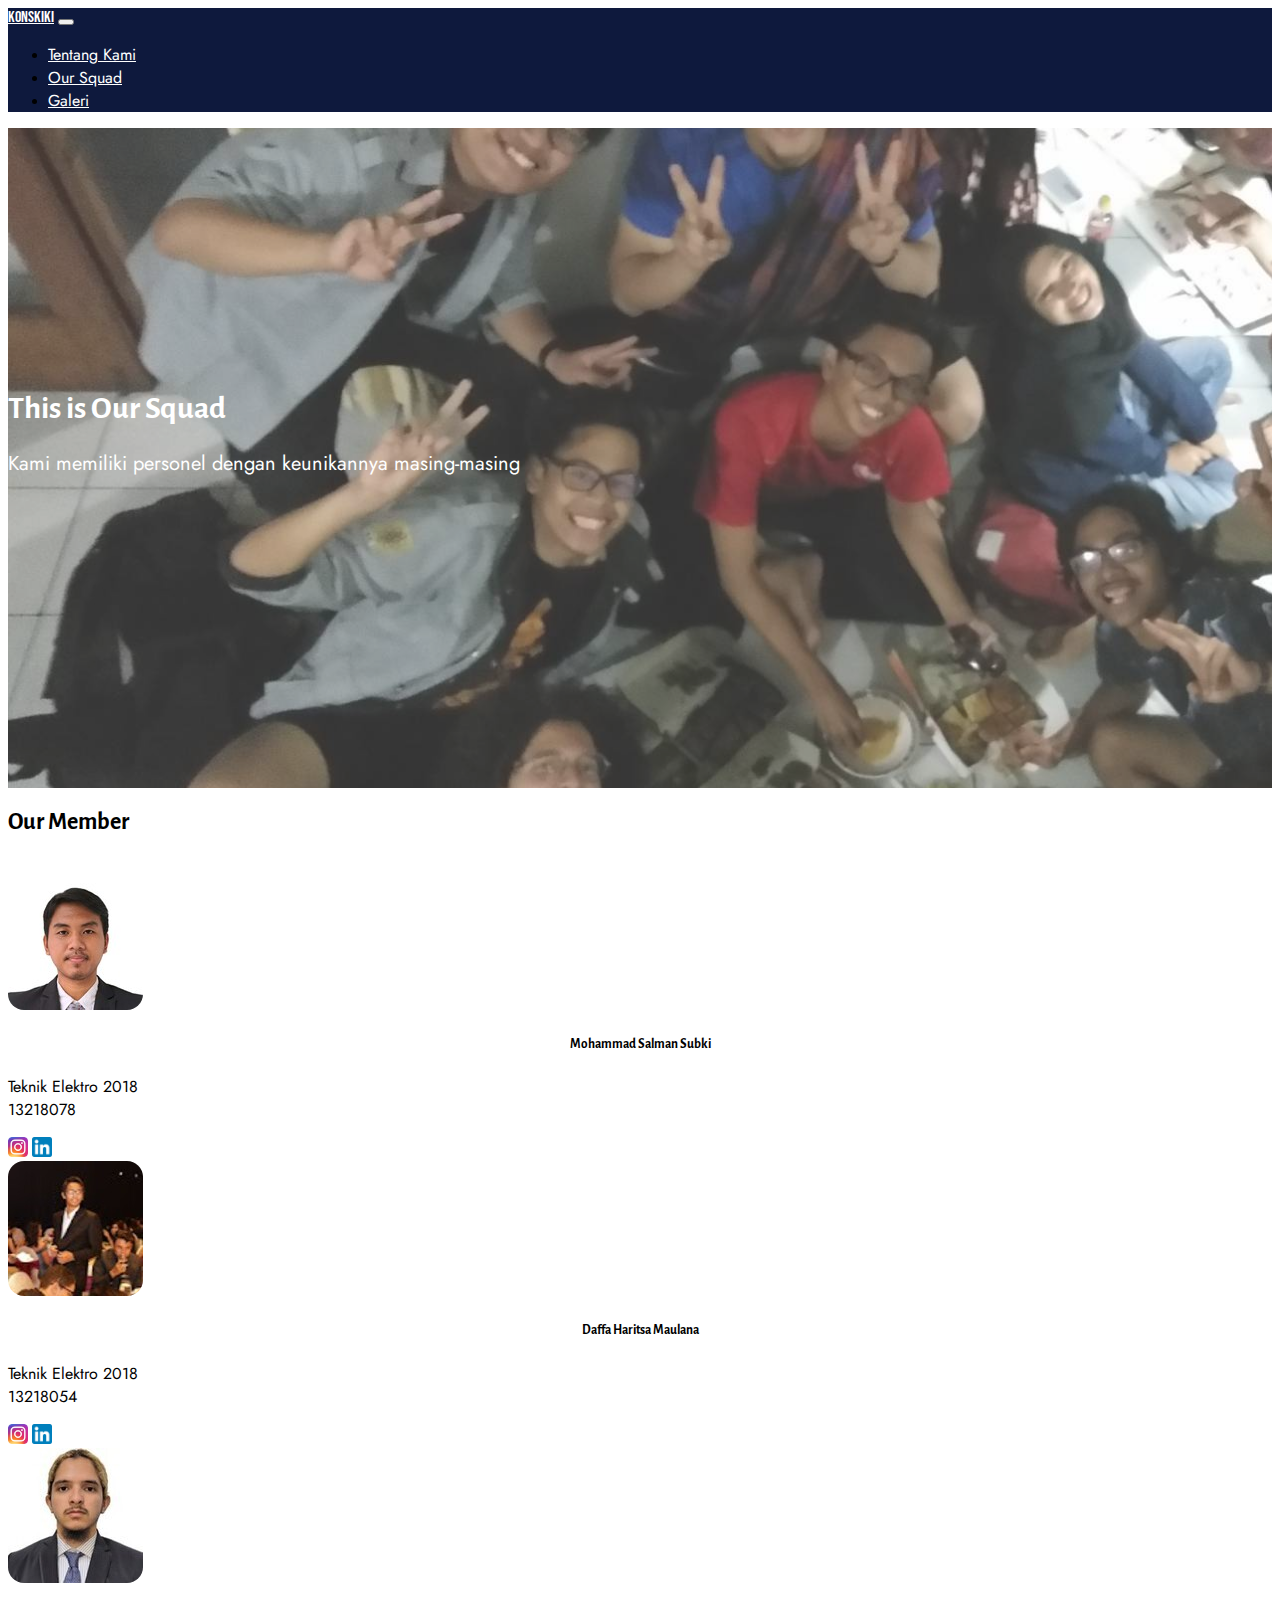
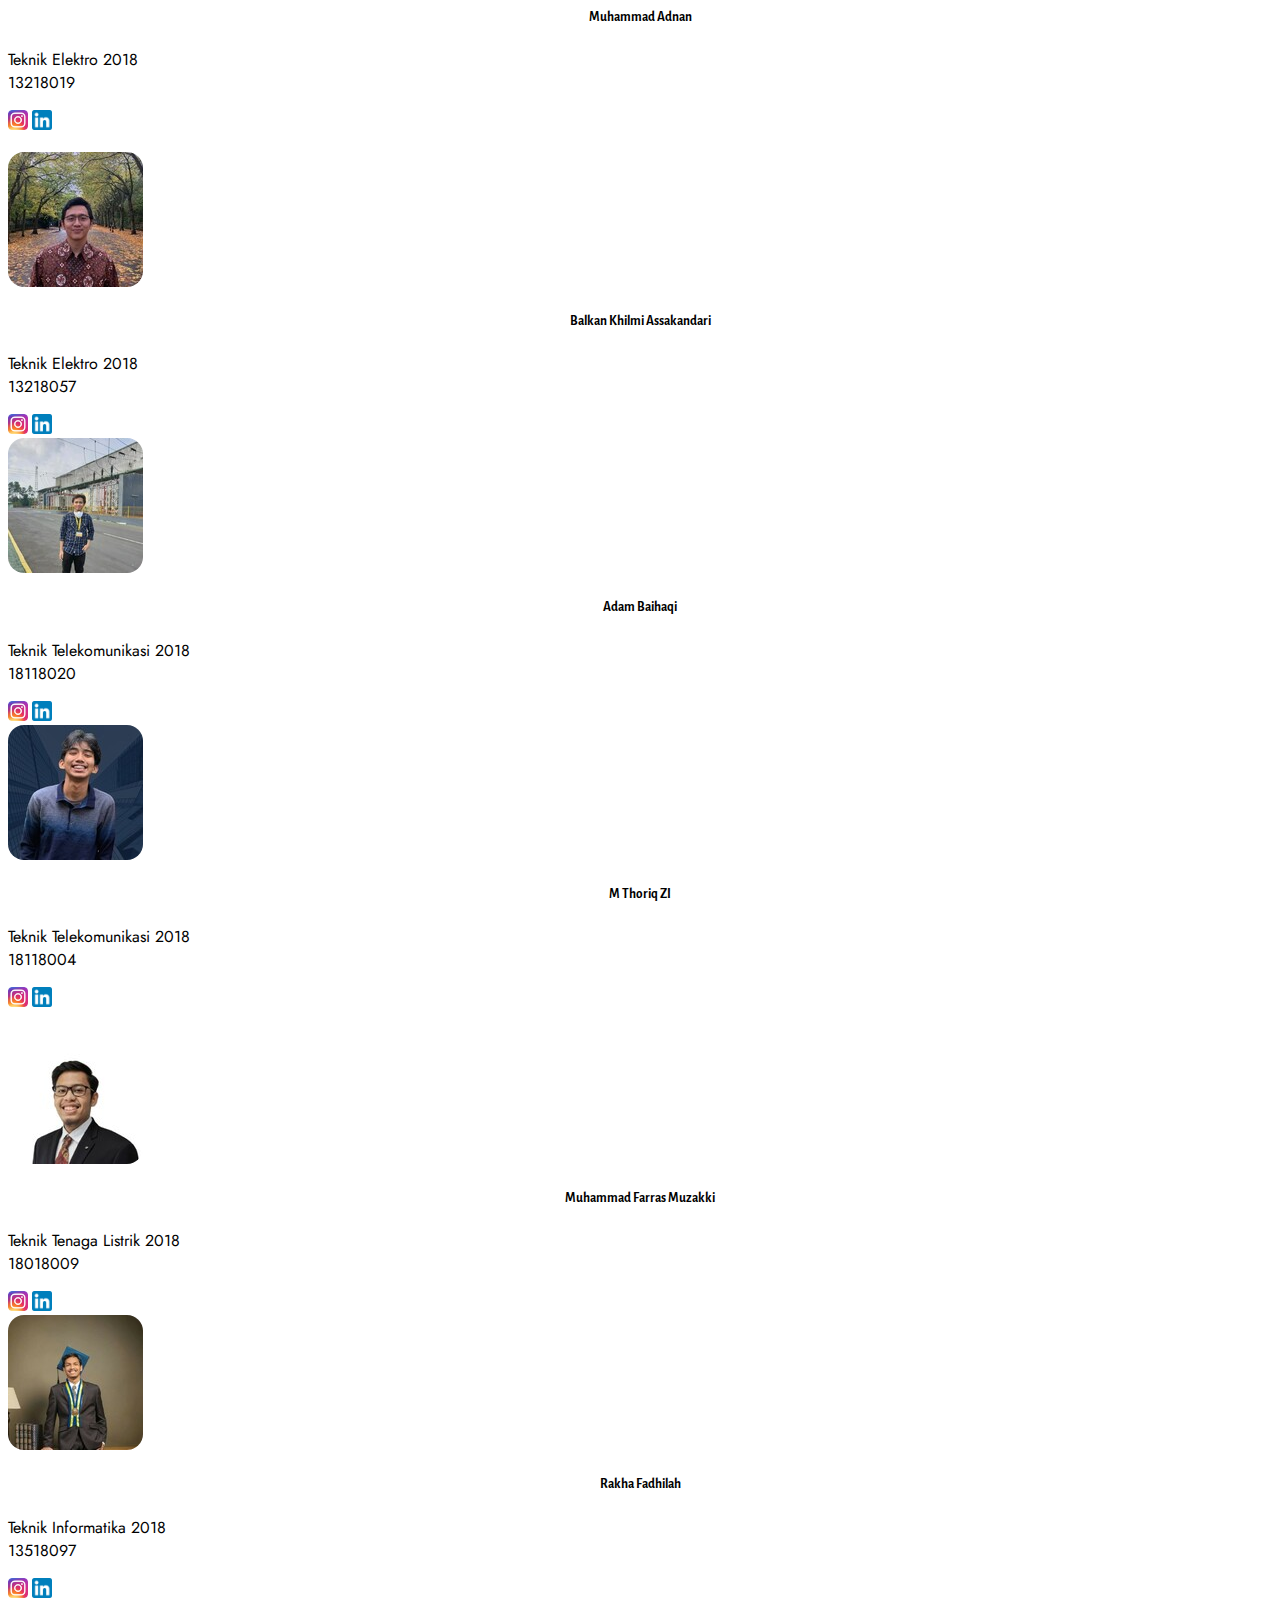
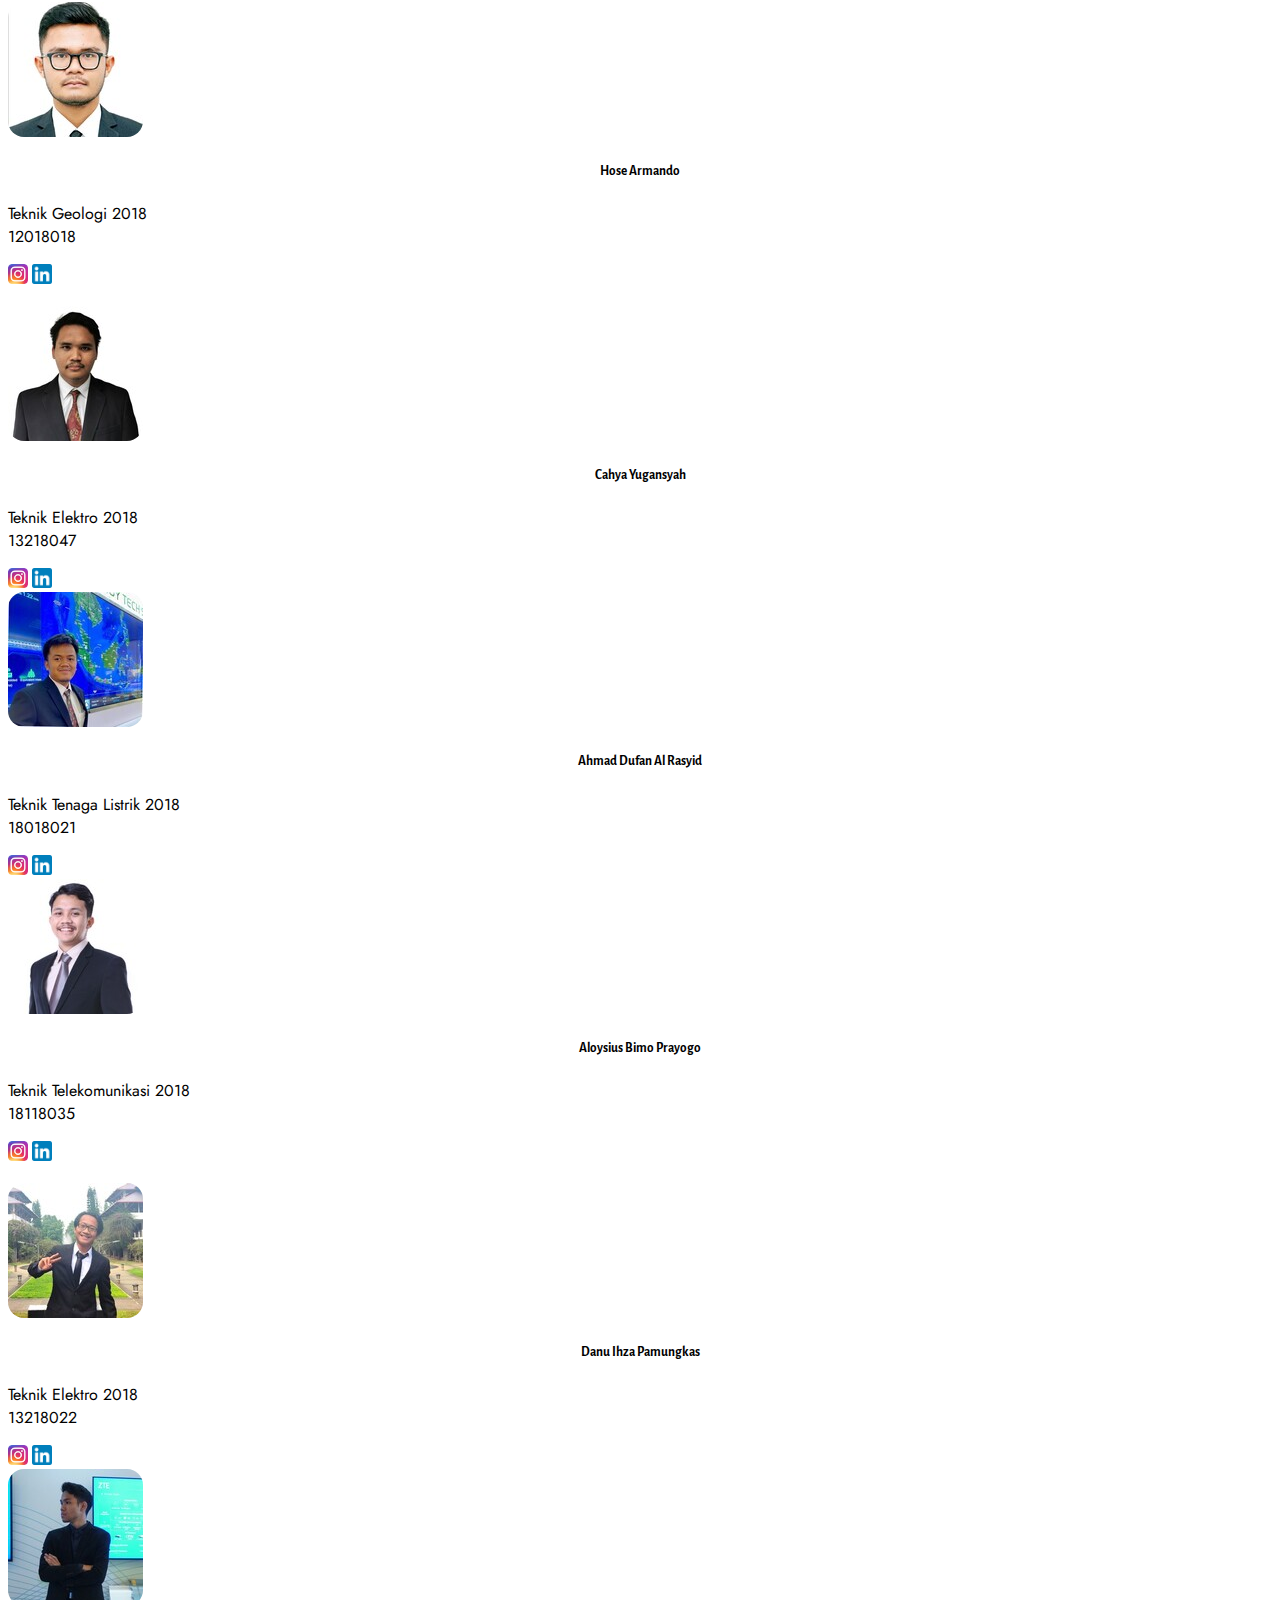
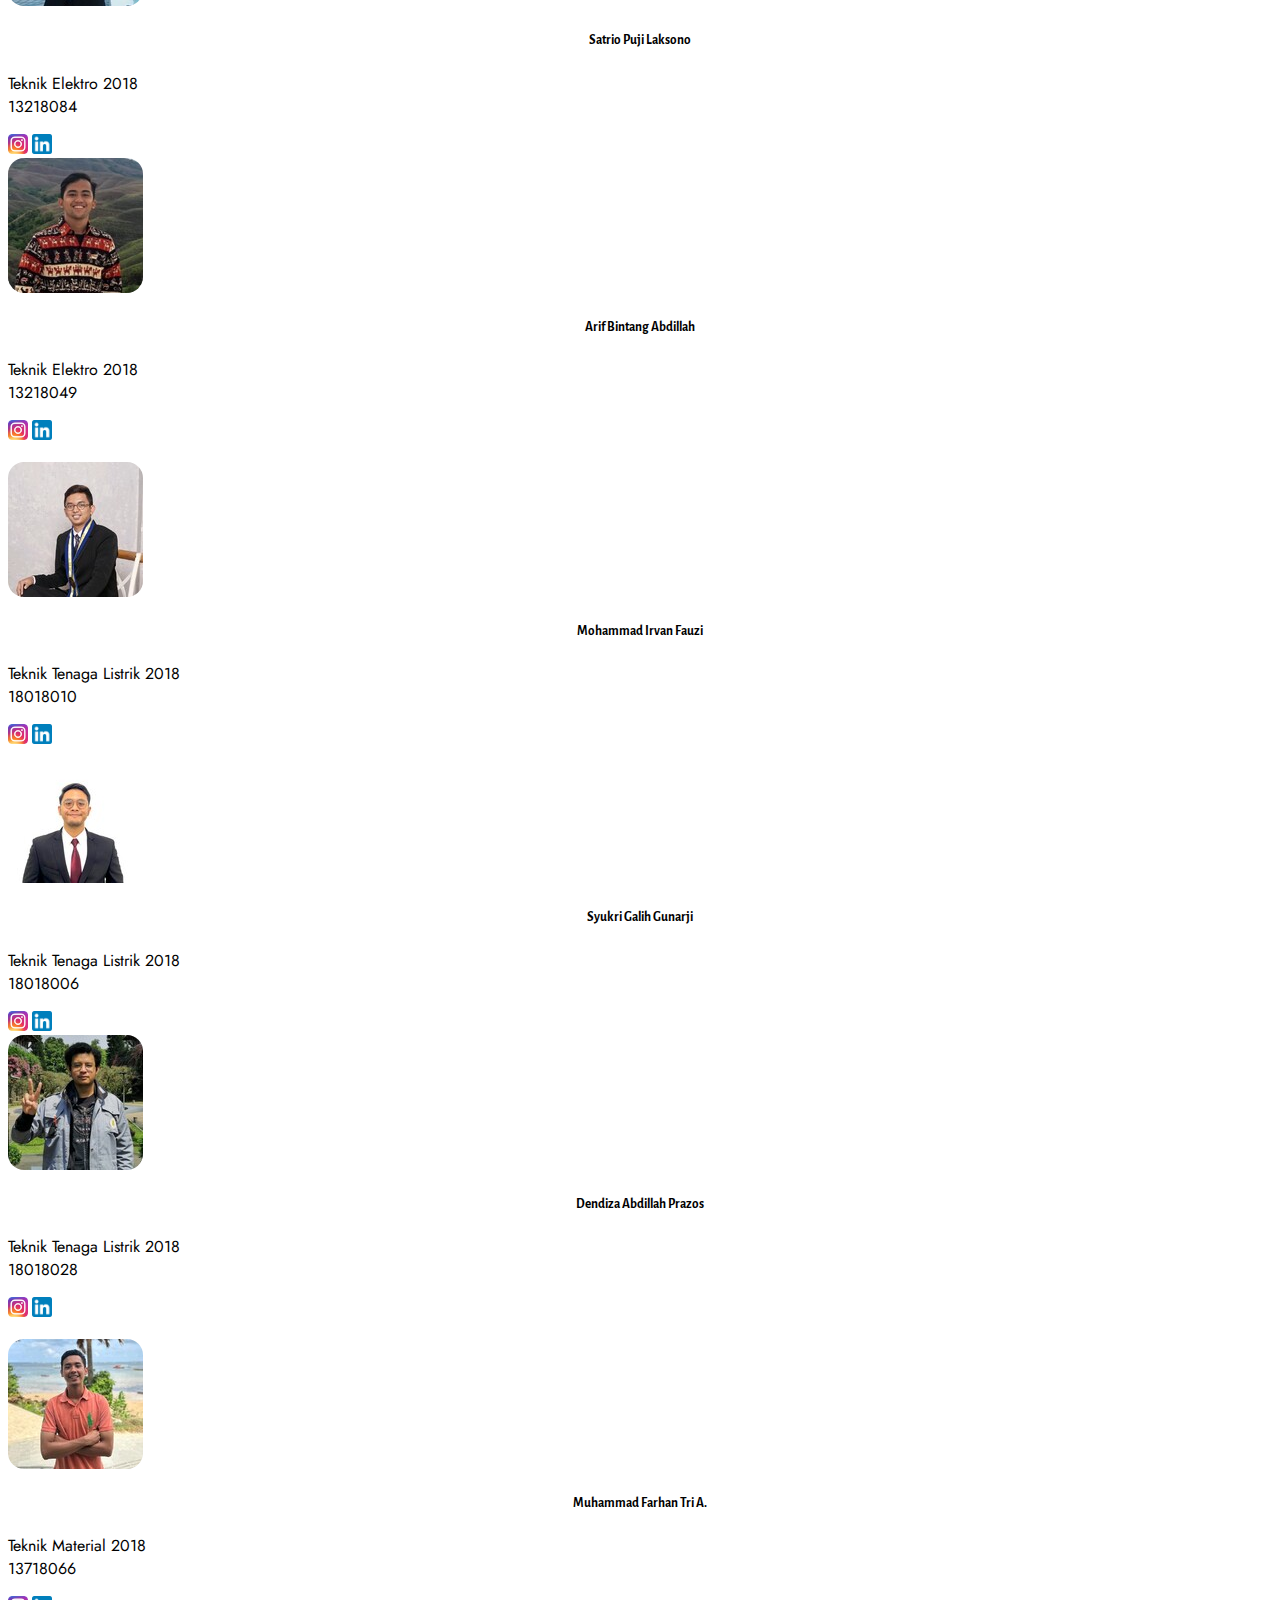
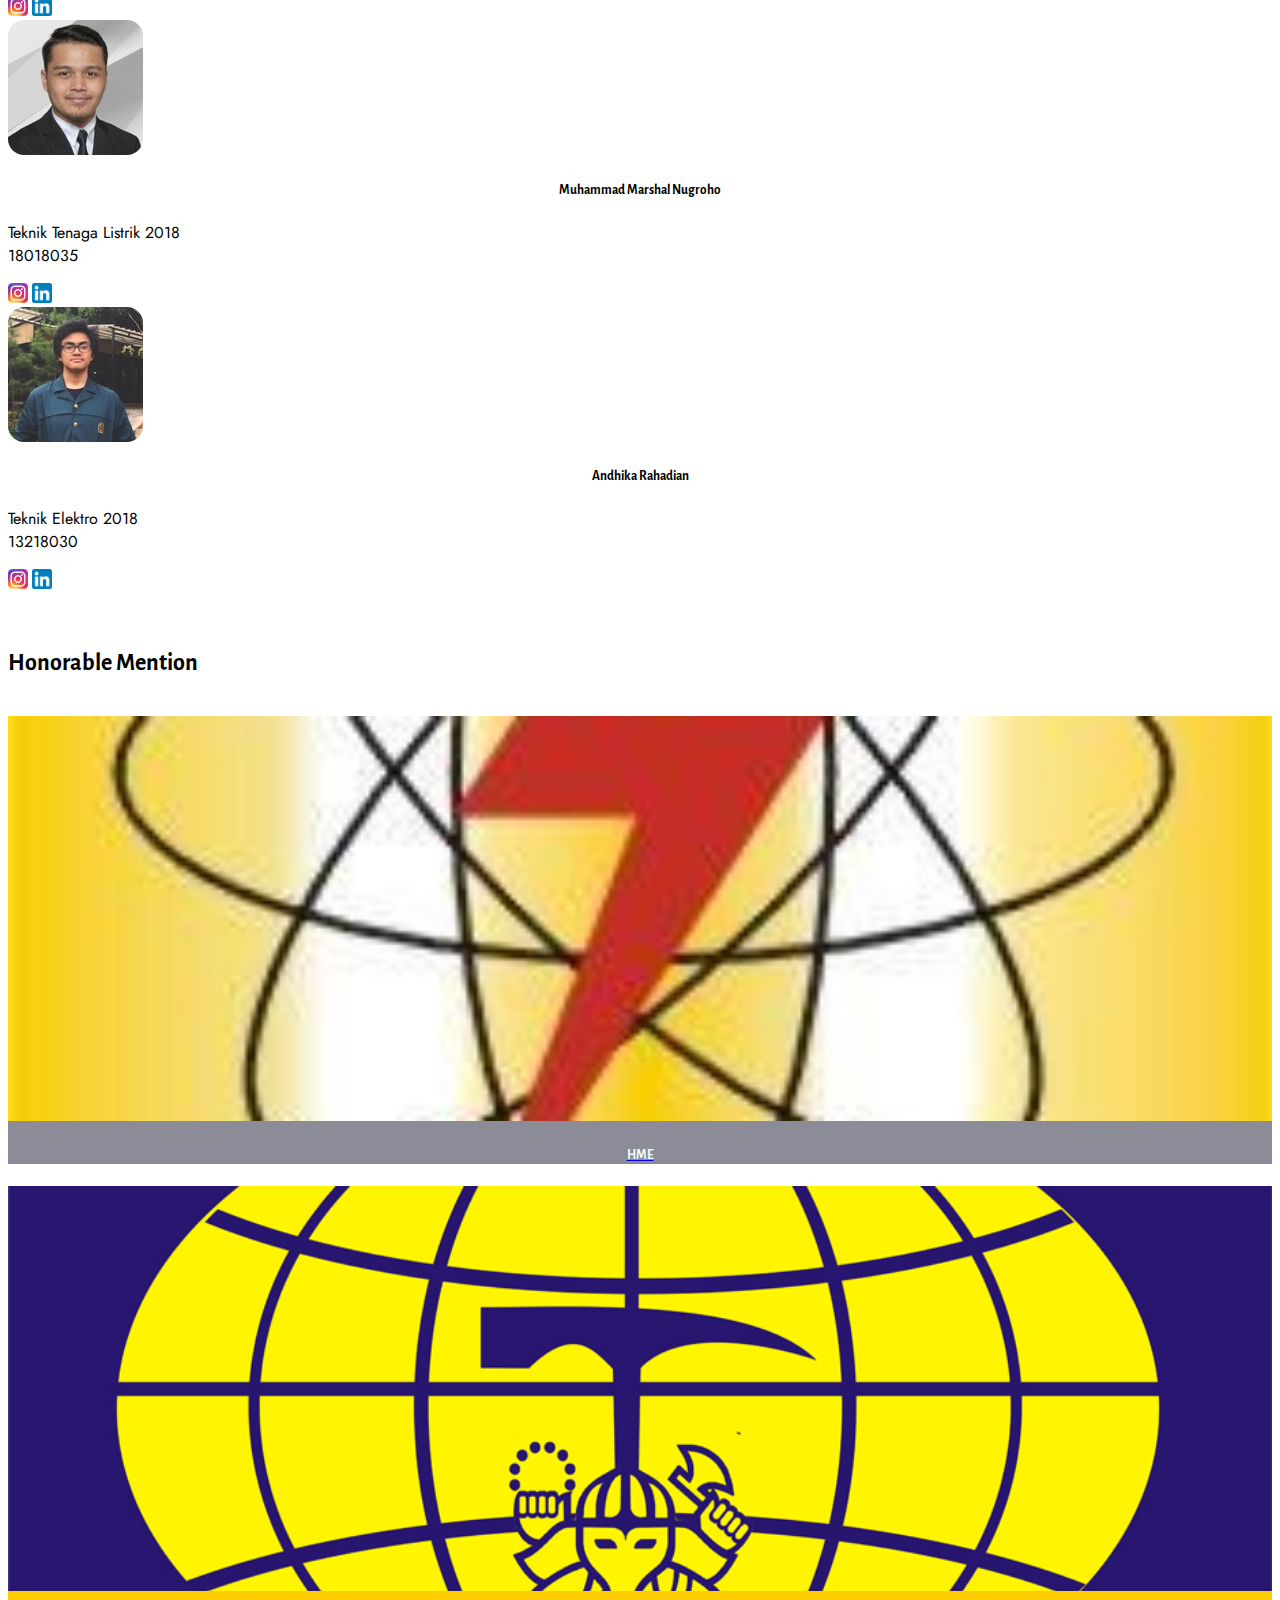
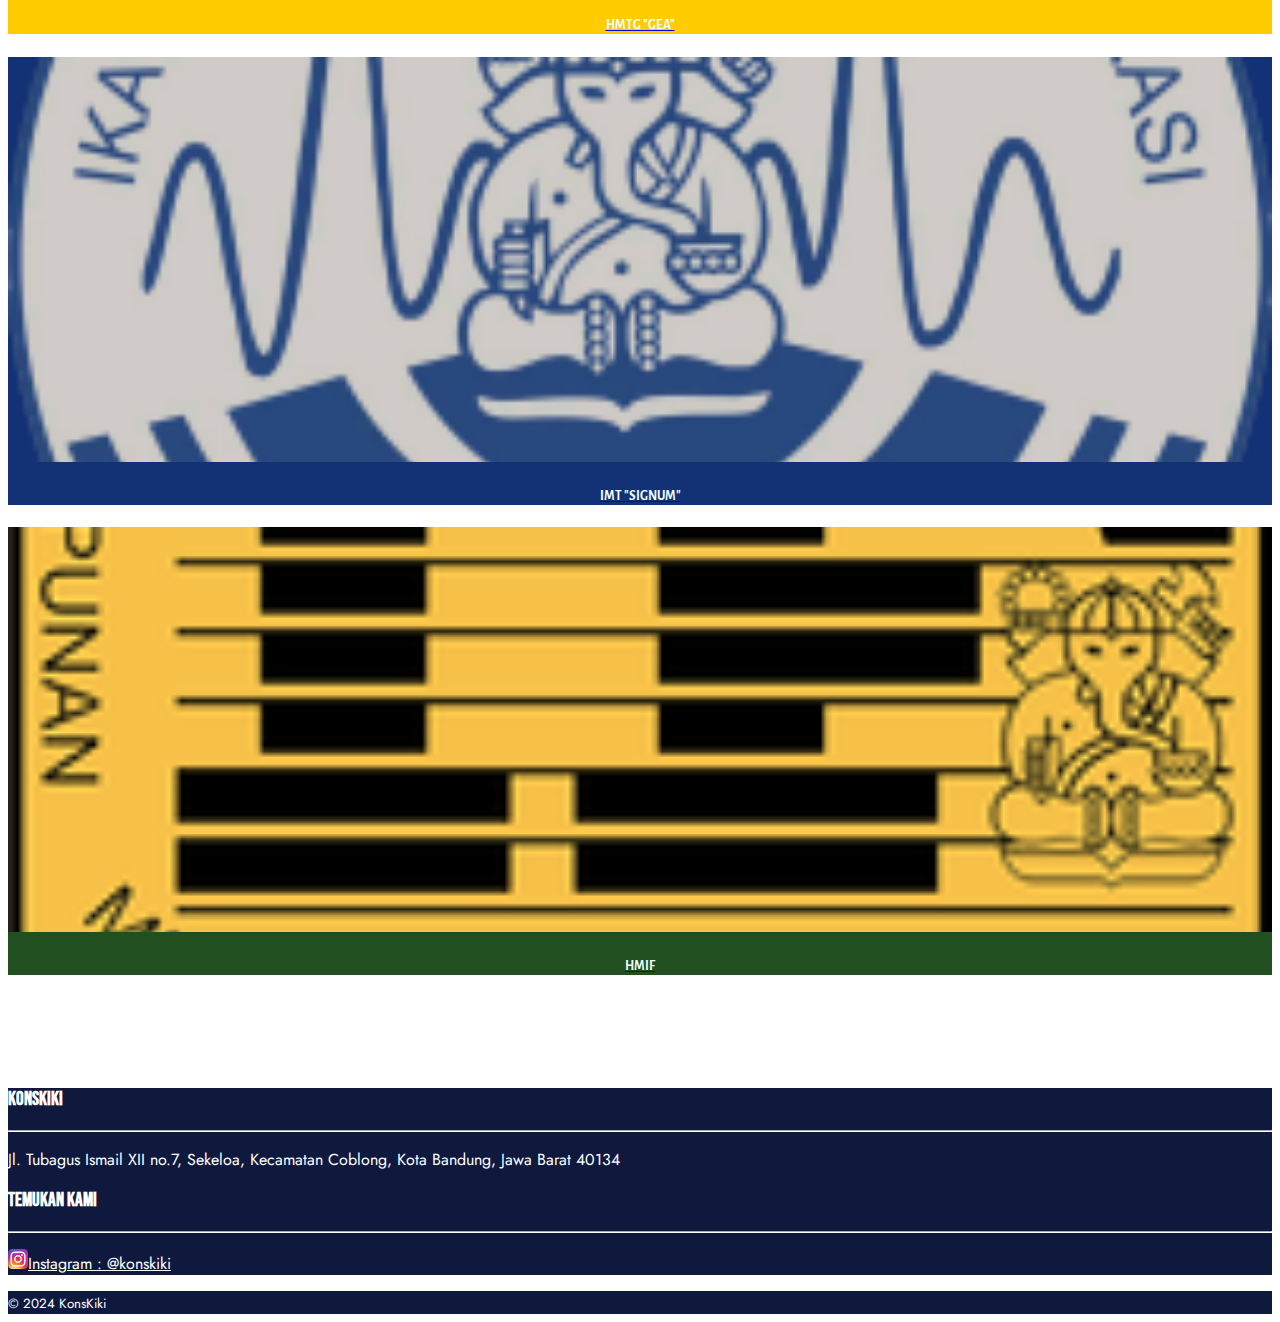
<file: oursquad.html>
<!doctype html>
<html lang="en">
  <head>
    <!-- Required meta tags -->
    <meta charset="utf-8">
    <meta name="viewport" content="width=device-width, initial-scale=1, shrink-to-fit=no">

    <!-- Bootstrap CSS -->
    <link rel="stylesheet" href="https://stackpath.bootstrapcdn.com/bootstrap/4.5.0/css/bootstrap.min.css" integrity="sha384-9aIt2nRpC12Uk9gS9baDl411NQApFmC26EwAOH8WgZl5MYYxFfc+NcPb1dKGj7Sk" crossorigin="anonymous">

    <link rel="stylesheet" href="squad.css">

    <link href="https://fonts.googleapis.com/css2?family=Alegreya+Sans:wght@700&family=Bebas+Neue&family=Jost&display=swap" rel="stylesheet">

    <title>KonsKiki</title>
  </head>
  <body>
    <nav class="navbar navbar-expand-lg fixed-top" style="background-color: rgb(14, 25, 61);">
        <div class="container">
            <a class="navbar-brand" href="index.html">KonsKiki</a>
            <button class="navbar-toggler" type="button" data-toggle="collapse" data-target="#navbarSupportedContent" aria-controls="navbarSupportedContent" aria-expanded="false" aria-label="Toggle navigation">
            <span class="navbar-toggler-icon"></span>
            </button>
      
            <div class="collapse navbar-collapse" id="navbarSupportedContent">
            <ul class="navbar-nav ml-auto">
                <!-- <li class="nav-item active">
                  <a class="nav-link" href="index.html">Home</a>
                </li> -->
                <li class="nav-item active">
                  <a class="nav-link" href="tentang.html">Tentang Kami</a>
                </li>
                <li class="nav-item active">
                <a class="nav-link" href="oursquad.html">Our Squad</a>
                </li>
                <li class="nav-item active">
                    <a class="nav-link" href="galeri.html">Galeri</a>
                </li>
                <!--<li class="nav-item active">
                    <a class="nav-link" href="#">Lo.Ka.Si</a>-->
                </li>
            </ul>
            </div>
        </div>
    </nav>

    <div class="jumbotron img img-responsive">
        <div class="container">
            <h1 class="display-4">This is Our Squad</h1>
            <p>Kami memiliki personel dengan keunikannya masing-masing</p>
        </div>
    </div>

    <div class="container">
        <h2>Our Member</h2>
        <br>
        
      <div class="card-columns">
        <!-- SALMAN -->
        <div class="card1 h-100 shadow p-3 mb-5 rounded-r16 ">
          <div class="sm:flex-shrink-0 -mt-24 md:-mt-22 sm:mr-10 xl:mr-0 mb-3 xl:ml-0">
            <img alt="tiny card" class="mx-auto d-block rounded-r16 sm:rounded-r24 w-1/3 " src="salman1.jpg">
          </div>
          <!-- <img class="card-img-top" src="salman.jpg" alt="Card image cap"> -->
          <div class="card-body">
            <h5 class="card-title">Mohammad Salman Subki</h5>
            <p class="card-text">Teknik Elektro 2018<br>13218078</p>
            <a href="https://www.instagram.com/salmansubki/" target="_blank" class="social-link"><img src="instagram.png" width="20" height="20" class="d-inline-block align-top mr-2 icon"></a>
            <a href="https://www.linkedin.com/in/mohammad-salman-subki/" target="_blank" class="card-text"><img src="LinkedIn_icon.svg.png" width="20" height="20" class="d-inline-block align-top mr-2 icon"></a>
          </div>  
        </div>

        <!-- DAFFA -->
        <div class="card2 h-100 shadow p-3 mb-5 rounded-r16 ">
          <div class="sm:flex-shrink-0 -mt-24 md:-mt-22 sm:mr-10 xl:mr-0 mb-3 xl:ml-0">
            <img alt="tiny card" class="mx-auto d-block rounded-r16 sm:rounded-r24 w-1/3 " src="dapa.jpg">
          </div>
          <!-- <img class="card-img-top" src="salman.jpg" alt="Card image cap"> -->
          <div class="card-body">
            <h5 class="card-title">Daffa Haritsa Maulana</h5>
            <p class="card-text">Teknik Elektro 2018<br>13218054</p>
            <a href="https://www.instagram.com/daffaharitsa/" target="_blank" class="social-link"><img src="instagram.png" width="20" height="20" class="d-inline-block align-top mr-2 icon"></a>
            <a href="https://www.linkedin.com/in/daffa-haritsa-maulana-0a4033245/" target="_blank" class="card-text"><img src="LinkedIn_icon.svg.png" width="20" height="20" class="d-inline-block align-top mr-2 icon"></a>
          </div>  
        </div>
        
        <!-- ADNAN -->
        <div class="card3 h-100 shadow p-3 mb-5 rounded-r16 ">
          <div class="sm:flex-shrink-0 -mt-24 md:-mt-22 sm:mr-10 xl:mr-0 mb-3 xl:ml-0">
            <img alt="tiny card" class="mx-auto d-block rounded-r16 sm:rounded-r24 w-1/3 " src="adnan.jpg">
          </div>
          <!-- <img class="card-img-top" src="salman.jpg" alt="Card image cap"> -->
          <div class="card-body">
            <h5 class="card-title">Muhammad Adnan</h5>
            <p class="card-text">Teknik Elektro 2018<br>13218019</p>
            <a href="https://www.instagram.com/adnan.amuudy/" target="_blank" class="social-link"><img src="instagram.png" width="20" height="20" class="d-inline-block align-top mr-2 icon"></a>
            <a href="https://www.linkedin.com/in/adnan-amuudy/" target="_blank" class="card-text"><img src="LinkedIn_icon.svg.png" width="20" height="20" class="d-inline-block align-top mr-2 icon"></a>
          </div>  
        </div>

      </div>
    </div>
    <br>



    
    <div class="container">
      <div class="card-columns">
        <!-- BALKAN -->
        <div class="card2 h-100 shadow p-3 mb-5 rounded-r16 ">
          <div class="sm:flex-shrink-0 -mt-24 md:-mt-22 sm:mr-10 xl:mr-0 mb-3 xl:ml-0">
            <img alt="tiny card" class="mx-auto d-block rounded-r16 sm:rounded-r24 w-1/3 " src="balkan1.jpg">
          </div>
          <!-- <img class="card-img-top" src="salman.jpg" alt="Card image cap"> -->
          <div class="card-body">
            <h5 class="card-title">Balkan Khilmi Assakandari</h5>
            <p class="card-text">Teknik Elektro 2018<br>13218057</p>
            <a href="https://www.instagram.com/balkane_/" target="_blank" class="social-link"><img src="instagram.png" width="20" height="20" class="d-inline-block align-top mr-2 icon"></a>
            <a href="https://www.linkedin.com/in/balkankhilmi/" target="_blank" class="card-text"><img src="LinkedIn_icon.svg.png" width="20" height="20" class="d-inline-block align-top mr-2 icon"></a>
          </div>  
        </div>

        <!-- ADAM -->
        <div class="card3 h-100 shadow p-3 mb-5 rounded-r16 ">
          <div class="sm:flex-shrink-0 -mt-24 md:-mt-22 sm:mr-10 xl:mr-0 mb-3 xl:ml-0">
            <img alt="tiny card" class="mx-auto d-block rounded-r16 sm:rounded-r24 w-1/3 " src="adam1.jpg">
          </div>
          <!-- <img class="card-img-top" src="salman.jpg" alt="Card image cap"> -->
          <div class="card-body">
            <h5 class="card-title">Adam Baihaqi</h5>
            <p class="card-text">Teknik Telekomunikasi 2018<br>18118020</p>
            <a href="https://www.instagram.com/adam.bhq/" target="_blank" class="social-link"><img src="instagram.png" width="20" height="20" class="d-inline-block align-top mr-2 icon"></a>
            <a href="https://www.linkedin.com/in/adambaihaqi16" target="_blank" class="card-text"><img src="LinkedIn_icon.svg.png" width="20" height="20" class="d-inline-block align-top mr-2 icon"></a>
          </div>  
        </div>
        
        <!-- OIQ -->
        <div class="card1 h-100 shadow p-3 mb-5 rounded-r16 ">
          <div class="sm:flex-shrink-0 -mt-24 md:-mt-22 sm:mr-10 xl:mr-0 mb-3 xl:ml-0">
            <img alt="tiny card" class="mx-auto d-block rounded-r16 sm:rounded-r24 w-1/3 " src="oik1.jpg">
          </div>
          <!-- <img class="card-img-top" src="salman.jpg" alt="Card image cap"> -->
          <div class="card-body">
            <h5 class="card-title">M Thoriq ZI</h5>
            <p class="card-text">Teknik Telekomunikasi 2018<br>18118004</p>
            <a href="https://www.instagram.com/mthoriqzi/" target="_blank" class="social-link"><img src="instagram.png" width="20" height="20" class="d-inline-block align-top mr-2 icon"></a>
            <a href="https://www.linkedin.com/in/mthoriqzi/" target="_blank" class="card-text"><img src="LinkedIn_icon.svg.png" width="20" height="20" class="d-inline-block align-top mr-2 icon"></a>
          </div>  
        </div>

      </div>
    </div>
    <br>

    <div class="container">
      <div class="card-columns">
        <!-- BALKAN -->
        <div class="card3 h-100 shadow p-3 mb-5 rounded-r16 ">
          <div class="sm:flex-shrink-0 -mt-24 md:-mt-22 sm:mr-10 xl:mr-0 mb-3 xl:ml-0">
            <img alt="tiny card" class="mx-auto d-block rounded-r16 sm:rounded-r24 w-1/3 " src="jeki1.jpg">
          </div>
          <!-- <img class="card-img-top" src="salman.jpg" alt="Card image cap"> -->
          <div class="card-body">
            <h5 class="card-title">Muhammad Farras Muzakki</h5>
            <p class="card-text">Teknik Tenaga Listrik 2018<br>18018009</p>
            <a href="https://www.instagram.com/farrasmzki/" target="_blank" class="social-link"><img src="instagram.png" width="20" height="20" class="d-inline-block align-top mr-2 icon"></a>
            <a href="https://www.linkedin.com/in/farrasmzki/" target="_blank" class="card-text"><img src="LinkedIn_icon.svg.png" width="20" height="20" class="d-inline-block align-top mr-2 icon"></a>
          </div>  
        </div>

        <!-- ADAM -->
        <div class="card2 h-100 shadow p-3 mb-5 rounded-r16 ">
          <div class="sm:flex-shrink-0 -mt-24 md:-mt-22 sm:mr-10 xl:mr-0 mb-3 xl:ml-0">
            <img alt="tiny card" class="mx-auto d-block rounded-r16 sm:rounded-r24 w-1/3 " src="rakha1.jpg">
          </div>
          <!-- <img class="card-img-top" src="salman.jpg" alt="Card image cap"> -->
          <div class="card-body">
            <h5 class="card-title">Rakha Fadhilah</h5>
            <p class="card-text">Teknik Informatika 2018<br>13518097</p>
            <a href="https://www.instagram.com/rakha.fadhilah/" target="_blank" class="social-link"><img src="instagram.png" width="20" height="20" class="d-inline-block align-top mr-2 icon"></a>
            <a href="https://www.linkedin.com/in/rakha-fadhilah/" target="_blank" class="card-text"><img src="LinkedIn_icon.svg.png" width="20" height="20" class="d-inline-block align-top mr-2 icon"></a>
          </div>  
        </div>
        
        <!-- OIQ -->
        <div class="card1 h-100 shadow p-3 mb-5 rounded-r16 ">
          <div class="sm:flex-shrink-0 -mt-24 md:-mt-22 sm:mr-10 xl:mr-0 mb-3 xl:ml-0">
            <img alt="tiny card" class="mx-auto d-block rounded-r16 sm:rounded-r24 w-1/3 " src="hose1.jpg">
          </div>
          <!-- <img class="card-img-top" src="salman.jpg" alt="Card image cap"> -->
          <div class="card-body">
            <h5 class="card-title">Hose Armando</h5>
            <p class="card-text">Teknik Geologi 2018<br>12018018</p>
            <a href="https://www.instagram.com/hosearr/tagged/" target="_blank" class="social-link"><img src="instagram.png" width="20" height="20" class="d-inline-block align-top mr-2 icon"></a>
            <a href="https://www.linkedin.com/in/hosearmando/" target="_blank" class="card-text"><img src="LinkedIn_icon.svg.png" width="20" height="20" class="d-inline-block align-top mr-2 icon"></a>
          </div>  
        </div>

      </div>
    </div>

    <br>


  <div class="container">
      <div class="card-columns">
        <!-- BALKAN -->
        <div class="card1 h-100 shadow p-3 mb-5 rounded-r16 ">
          <div class="sm:flex-shrink-0 -mt-24 md:-mt-22 sm:mr-10 xl:mr-0 mb-3 xl:ml-0">
            <img alt="tiny card" class="mx-auto d-block rounded-r16 sm:rounded-r24 w-1/3 " src="cahya1.jpg">
          </div>
          <!-- <img class="card-img-top" src="salman.jpg" alt="Card image cap"> -->
          <div class="card-body">
            <h5 class="card-title">Cahya Yugansyah</h5>
            <p class="card-text">Teknik Elektro 2018<br>13218047</p>
            <a href="https://www.instagram.com/cahyayugansyah/" target="_blank" class="social-link"><img src="instagram.png" width="20" height="20" class="d-inline-block align-top mr-2 icon"></a>
            <a href="https://www.linkedin.com/in/cahya-y-05831a114/" target="_blank" class="card-text"><img src="LinkedIn_icon.svg.png" width="20" height="20" class="d-inline-block align-top mr-2 icon"></a>
          </div>  
        </div>

        <!-- ADAM -->
        <div class="card3 h-100 shadow p-3 mb-5 rounded-r16 ">
          <div class="sm:flex-shrink-0 -mt-24 md:-mt-22 sm:mr-10 xl:mr-0 mb-3 xl:ml-0">
            <img alt="tiny card" class="mx-auto d-block rounded-r16 sm:rounded-r24 w-1/3 " src="ocid1.jpg">
          </div>
          <!-- <img class="card-img-top" src="salman.jpg" alt="Card image cap"> -->
          <div class="card-body">
            <h5 class="card-title">Ahmad Dufan Al Rasyid</h5>
            <p class="card-text">Teknik Tenaga Listrik 2018<br>18018021</p>
            <a href="https://www.instagram.com/rasyidocidd/" target="_blank" class="social-link"><img src="instagram.png" width="20" height="20" class="d-inline-block align-top mr-2 icon"></a>
            <a href="https://www.linkedin.com/in/ahmaddrasyid/" target="_blank" class="card-text"><img src="LinkedIn_icon.svg.png" width="20" height="20" class="d-inline-block align-top mr-2 icon"></a>
          </div>  
        </div>
        
        <!-- OIQ -->
        <div class="card2 h-100 shadow p-3 mb-5 rounded-r16 ">
          <div class="sm:flex-shrink-0 -mt-24 md:-mt-22 sm:mr-10 xl:mr-0 mb-3 xl:ml-0">
            <img alt="tiny card" class="mx-auto d-block rounded-r16 sm:rounded-r24 w-1/3 " src="aloy1.jpg">
          </div>
          <!-- <img class="card-img-top" src="salman.jpg" alt="Card image cap"> -->
          <div class="card-body">
            <h5 class="card-title">Aloysius Bimo Prayogo</h5>
            <p class="card-text">Teknik Telekomunikasi 2018<br>18118035</p>
            <a href="https://www.instagram.com/aloybimop/" target="_blank" class="social-link"><img src="instagram.png" width="20" height="20" class="d-inline-block align-top mr-2 icon"></a>
            <a href="https://www.linkedin.com/in/aloysiusbimoprayogo/" target="_blank" class="card-text"><img src="LinkedIn_icon.svg.png" width="20" height="20" class="d-inline-block align-top mr-2 icon"></a>
          </div>  
        </div>

      </div>
    </div>
    
    <br>

    <div class="container">
      <div class="card-columns">
        <!-- BALKAN -->
        <div class="card2 h-100 shadow p-3 mb-5 rounded-r16 ">
          <div class="sm:flex-shrink-0 -mt-24 md:-mt-22 sm:mr-10 xl:mr-0 mb-3 xl:ml-0">
            <img alt="tiny card" class="mx-auto d-block rounded-r16 sm:rounded-r24 w-1/3 " src="danu1.jpg">
          </div>
          <!-- <img class="card-img-top" src="salman.jpg" alt="Card image cap"> -->
          <div class="card-body">
            <h5 class="card-title">Danu Ihza Pamungkas</h5>
            <p class="card-text">Teknik Elektro 2018<br>13218022</p>
            <a href="https://www.instagram.com/danu_ip/" target="_blank" class="social-link"><img src="instagram.png" width="20" height="20" class="d-inline-block align-top mr-2 icon"></a>
            <a href="https://www.linkedin.com/in/danuihzap/" target="_blank" class="card-text"><img src="LinkedIn_icon.svg.png" width="20" height="20" class="d-inline-block align-top mr-2 icon"></a>
          </div>  
        </div>

        <!-- ADAM -->
        <div class="card1 h-100 shadow p-3 mb-5 rounded-r16 ">
          <div class="sm:flex-shrink-0 -mt-24 md:-mt-22 sm:mr-10 xl:mr-0 mb-3 xl:ml-0">
            <img alt="tiny card" class="mx-auto d-block rounded-r16 sm:rounded-r24 w-1/3 " src="satrio1.jpg">
          </div>
          <!-- <img class="card-img-top" src="salman.jpg" alt="Card image cap"> -->
          <div class="card-body">
            <h5 class="card-title">Satrio Puji Laksono</h5>
            <p class="card-text">Teknik Elektro 2018<br>13218084</p>
            <a href="https://www.instagram.com/pl_satrio/" target="_blank" class="social-link"><img src="instagram.png" width="20" height="20" class="d-inline-block align-top mr-2 icon"></a>
            <a href="https://www.linkedin.com/in/satriopujilaksono/" target="_blank" class="card-text"><img src="LinkedIn_icon.svg.png" width="20" height="20" class="d-inline-block align-top mr-2 icon"></a>
          </div>  
        </div>
        
        <!-- OIQ -->
        <div class="card3 h-100 shadow p-3 mb-5 rounded-r16 ">
          <div class="sm:flex-shrink-0 -mt-24 md:-mt-22 sm:mr-10 xl:mr-0 mb-3 xl:ml-0">
            <img alt="tiny card" class="mx-auto d-block rounded-r16 sm:rounded-r24 w-1/3 " src="atang1.jpg">
          </div>
          <!-- <img class="card-img-top" src="salman.jpg" alt="Card image cap"> -->
          <div class="card-body">
            <h5 class="card-title">Arif Bintang Abdillah</h5>
            <p class="card-text">Teknik Elektro 2018<br>13218049</p>
            <a href="https://www.instagram.com/arifbintanga/" target="_blank" class="social-link"><img src="instagram.png" width="20" height="20" class="d-inline-block align-top mr-2 icon"></a>
            <a href="https://www.linkedin.com/in/arifbintanga/" target="_blank" class="card-text"><img src="LinkedIn_icon.svg.png" width="20" height="20" class="d-inline-block align-top mr-2 icon"></a>
          </div>  
        </div>

      </div>
    </div>

    <br>

    <div class="container">
      <div class="card-columns">
        <!-- BALKAN -->
        <div class="card3 h-100 shadow p-3 mb-5 rounded-r16 ">
          <div class="sm:flex-shrink-0 -mt-24 md:-mt-22 sm:mr-10 xl:mr-0 mb-3 xl:ml-0">
            <img alt="tiny card" class="mx-auto d-block rounded-r16 sm:rounded-r24 w-1/3 " src="ipeng1.jpg">
          </div>
          <!-- <img class="card-img-top" src="salman.jpg" alt="Card image cap"> -->
          <div class="card-body">
            <h5 class="card-title">Mohammad Irvan Fauzi</h5>
            <p class="card-text">Teknik Tenaga Listrik 2018<br>18018010</p>
            <a href="https://www.instagram.com/irvanffauzi/" target="_blank" class="social-link"><img src="instagram.png" width="20" height="20" class="d-inline-block align-top mr-2 icon"></a>
            <a href="https://www.linkedin.com/in/mohammadirvanfauzi//" target="_blank" class="card-text"><img src="LinkedIn_icon.svg.png" width="20" height="20" class="d-inline-block align-top mr-2 icon"></a>
          </div>  
        </div>

        <!-- ADAM -->
        <div class="card1 h-100 shadow p-3 mb-5 rounded-r16 ">
          <div class="sm:flex-shrink-0 -mt-24 md:-mt-22 sm:mr-10 xl:mr-0 mb-3 xl:ml-0">
            <img alt="tiny card" class="mx-auto d-block rounded-r16 sm:rounded-r24 w-1/3 " src="galih1.jpg">
          </div>
          <!-- <img class="card-img-top" src="salman.jpg" alt="Card image cap"> -->
          <div class="card-body">
            <h5 class="card-title">Syukri Galih Gunarji</h5>
            <p class="card-text">Teknik Tenaga Listrik 2018<br>18018006</p>
            <a href="https://www.instagram.com/syukrigalih/" target="_blank" class="social-link"><img src="instagram.png" width="20" height="20" class="d-inline-block align-top mr-2 icon"></a>
            <a href="https://www.linkedin.com/in/syukri-galih-gunarji-a75612120/" target="_blank" class="card-text"><img src="LinkedIn_icon.svg.png" width="20" height="20" class="d-inline-block align-top mr-2 icon"></a>
          </div>  
        </div>
        
        <!-- OIQ -->
        <div class="card2 h-100 shadow p-3 mb-5 rounded-r16 ">
          <div class="sm:flex-shrink-0 -mt-24 md:-mt-22 sm:mr-10 xl:mr-0 mb-3 xl:ml-0">
            <img alt="tiny card" class="mx-auto d-block rounded-r16 sm:rounded-r24 w-1/3 " src="adol1.jpg">
          </div>
          <!-- <img class="card-img-top" src="salman.jpg" alt="Card image cap"> -->
          <div class="card-body">
            <h5 class="card-title">Dendiza Abdillah Prazos</h5>
            <p class="card-text">Teknik Tenaga Listrik 2018<br>18018028</p>
            <a href="https://www.instagram.com/dendizapr/" target="_blank" class="social-link"><img src="instagram.png" width="20" height="20" class="d-inline-block align-top mr-2 icon"></a>
            <a href="https://www.linkedin.com/in/dendizaprazos/" target="_blank" class="card-text"><img src="LinkedIn_icon.svg.png" width="20" height="20" class="d-inline-block align-top mr-2 icon"></a>
          </div>  
        </div>

      </div>
    </div>
<!-- farhan tri, marshal-->
    <br>

    <div class="container">
      <div class="card-columns">
        <!-- BALKAN -->
        <div class="card1 h-100 shadow p-3 mb-5 rounded-r16 ">
          <div class="sm:flex-shrink-0 -mt-24 md:-mt-22 sm:mr-10 xl:mr-0 mb-3 xl:ml-0">
            <img alt="tiny card" class="mx-auto d-block rounded-r16 sm:rounded-r24 w-1/3 " src="tri1.jpg">
          </div>
          <!-- <img class="card-img-top" src="salman.jpg" alt="Card image cap"> -->
          <div class="card-body">
            <h5 class="card-title">Muhammad Farhan Tri A.</h5>
            <p class="card-text">Teknik Material 2018<br>13718066</p>
            <a href="https://www.instagram.com/mfarhantria/" target="_blank" class="social-link"><img src="instagram.png" width="20" height="20" class="d-inline-block align-top mr-2 icon"></a>
            <a href="https://www.linkedin.com/in/mfarhantria/" target="_blank" class="card-text"><img src="LinkedIn_icon.svg.png" width="20" height="20" class="d-inline-block align-top mr-2 icon"></a>
          </div>  
        </div>

        <!-- ADAM -->
        <div class="card2 h-100 shadow p-3 mb-5 rounded-r16 ">
          <div class="sm:flex-shrink-0 -mt-24 md:-mt-22 sm:mr-10 xl:mr-0 mb-3 xl:ml-0">
            <img alt="tiny card" class="mx-auto d-block rounded-r16 sm:rounded-r24 w-1/3 " src="marshal1.jpg">
          </div>
          <!-- <img class="card-img-top" src="salman.jpg" alt="Card image cap"> -->
          <div class="card-body">
            <h5 class="card-title">Muhammad Marshal Nugroho</h5>
            <p class="card-text">Teknik Tenaga Listrik 2018<br>18018035</p>
            <a href="https://www.instagram.com/marshalnugroho/" target="_blank" class="social-link"><img src="instagram.png" width="20" height="20" class="d-inline-block align-top mr-2 icon"></a>
            <a href="https://www.linkedin.com/in/muhammadmarshaln/" target="_blank" class="card-text"><img src="LinkedIn_icon.svg.png" width="20" height="20" class="d-inline-block align-top mr-2 icon"></a>
          </div>  
        </div>
        
        <!-- OIQ -->
        <div class="card3 h-100 shadow p-3 mb-5 rounded-r16 ">
          <div class="sm:flex-shrink-0 -mt-24 md:-mt-22 sm:mr-10 xl:mr-0 mb-3 xl:ml-0">
            <img alt="tiny card" class="mx-auto d-block rounded-r16 sm:rounded-r24 w-1/3 " src="dika1.jpg">
          </div>
          <!-- <img class="card-img-top" src="salman.jpg" alt="Card image cap"> -->
          <div class="card-body">
            <h5 class="card-title">Andhika Rahadian</h5>
            <p class="card-text">Teknik Elektro 2018<br>13218030</p>
            <a href="https://www.instagram.com/dhkar_/" target="_blank" class="social-link"><img src="instagram.png" width="20" height="20" class="d-inline-block align-top mr-2 icon"></a>
            <a href="https://www.linkedin.com/in/dhkar/" target="_blank" class="card-text"><img src="LinkedIn_icon.svg.png" width="20" height="20" class="d-inline-block align-top mr-2 icon"></a>
          </div>  
        </div>

      </div>
    </div>

    <br><br>

    <div class="container">
        <h2>Honorable Mention</h2>
        <!-- kasih warna sesuai warna jahim, gausah hover -->
        <br>
        <div class="card-deck">
        <div class="card" style="background-color: rgb(140, 140, 153);">
          <a href="https://www.instagram.com/hmeitb/?hl=ne" target="_blank">
          <img class="card-img-top" src="logohme.jpg" alt="Card image cap">
          <div class="card-body">
            <h5 class="card-title" style="color: azure;" text>HME</h5>
            <!-- <p class="card-text">Wadah berhimpun bagi Mahasiswa Rumpun Elektroteknik.</p> -->
          </div>
          </a>
        </div>
        <div class="card" style="background-color: rgb(255, 204, 0);">
          <a href="https://www.instagram.com/suaragea/?hl=ne" target="_blank">
          <img class="card-img-top" src="logogea.jpg" alt="Card image cap">
          <div class="card-body">
            <h5 class="card-title" style="color: azure;">HMTG "GEA"</h5>
            <!-- <p class="card-text">Wadah berhimpun bagi Mahasiswa jurusan Teknik Geologi.</p> -->
          </div>
          </a>
        </div>
        <div class="card" style="background-color: rgb(19, 50, 117);">
          <a href="https://www.instagram.com/imtsignumitb/?hl=ne" target="_blank">
          <img class="card-img-top" src="imt.png" alt="Card image cap">
          <div class="card-body">
            <h5 class="card-title" style="color: azure;">IMT "SIGNUM"</h5>
            <!-- <p class="card-text">Wadah berhimpun bagi Mahasiswa jurusan Teknik Telekomunikasi.</p> -->
          </div>
          </a>
        </div>
        <div class="card" style="background-color: rgb(33, 79, 31);">
          <a href="https://www.instagram.com/hmif_itb/?hl=ne" target="_blank">
          <img class="card-img-top" src="if.png" alt="Card image cap">
          <div class="card-body">
            <h5 class="card-title" style="color: azure;">HMIF</h5>
            <!-- <p class="card-text">Wadah berhimpun bagi Mahasiswa Rumpun Informatika.</p> -->
          </div>
          </a>
        </div>
        </div>
    </div>

   

    <br><br><br><br>
    
    <!--footer-->
    <div class="container-fluid footer" style="background-color: rgb(14, 25, 61);">
        <div class="container">
        <div class="row">
            <div class="col-xs-9 col-sm-6 col-md-6 pt-4">
                <h3 >KonsKiki</h3>
                <hr>
                <p>Jl. Tubagus Ismail XII no.7, Sekeloa, Kecamatan Coblong, Kota Bandung, Jawa Barat 40134</p>
            </div>
            <div class="col-xs-9 col-sm-6 col-md-6 pt-4">
                <h3>Temukan Kami</h3>
                <hr>
                <p>
                    <a class="footer" href="https://www.instagram.com/konskiki/"><img src="instagram.png" width="20" height="20" class="d-inline-block align-top mr-2 icon" alt="instagram">Instagram : @konskiki</a><br>
                </p>
            </div>
        </div>
        </div>
        <!--kasih more...-->
    </div>
    <div class="footer text-center py-3" style="background-color: rgb(14, 25, 61);"><small>© 2024 KonsKiki</small></div>
   






    <!-- Optional JavaScript -->
    <!-- jQuery first, then Popper.js, then Bootstrap JS -->
    <script src="https://code.jquery.com/jquery-3.5.1.slim.min.js" integrity="sha384-DfXdz2htPH0lsSSs5nCTpuj/zy4C+OGpamoFVy38MVBnE+IbbVYUew+OrCXaRkfj" crossorigin="anonymous"></script>
    <script src="https://cdn.jsdelivr.net/npm/popper.js@1.16.0/dist/umd/popper.min.js" integrity="sha384-Q6E9RHvbIyZFJoft+2mJbHaEWldlvI9IOYy5n3zV9zzTtmI3UksdQRVvoxMfooAo" crossorigin="anonymous"></script>
    <script src="https://stackpath.bootstrapcdn.com/bootstrap/4.5.0/js/bootstrap.min.js" integrity="sha384-OgVRvuATP1z7JjHLkuOU7Xw704+h835Lr+6QL9UvYjZE3Ipu6Tp75j7Bh/kR0JKI" crossorigin="anonymous"></script>
  </body>
</html>

<!--biar responsive gimana sih bingung gue-->
</file>
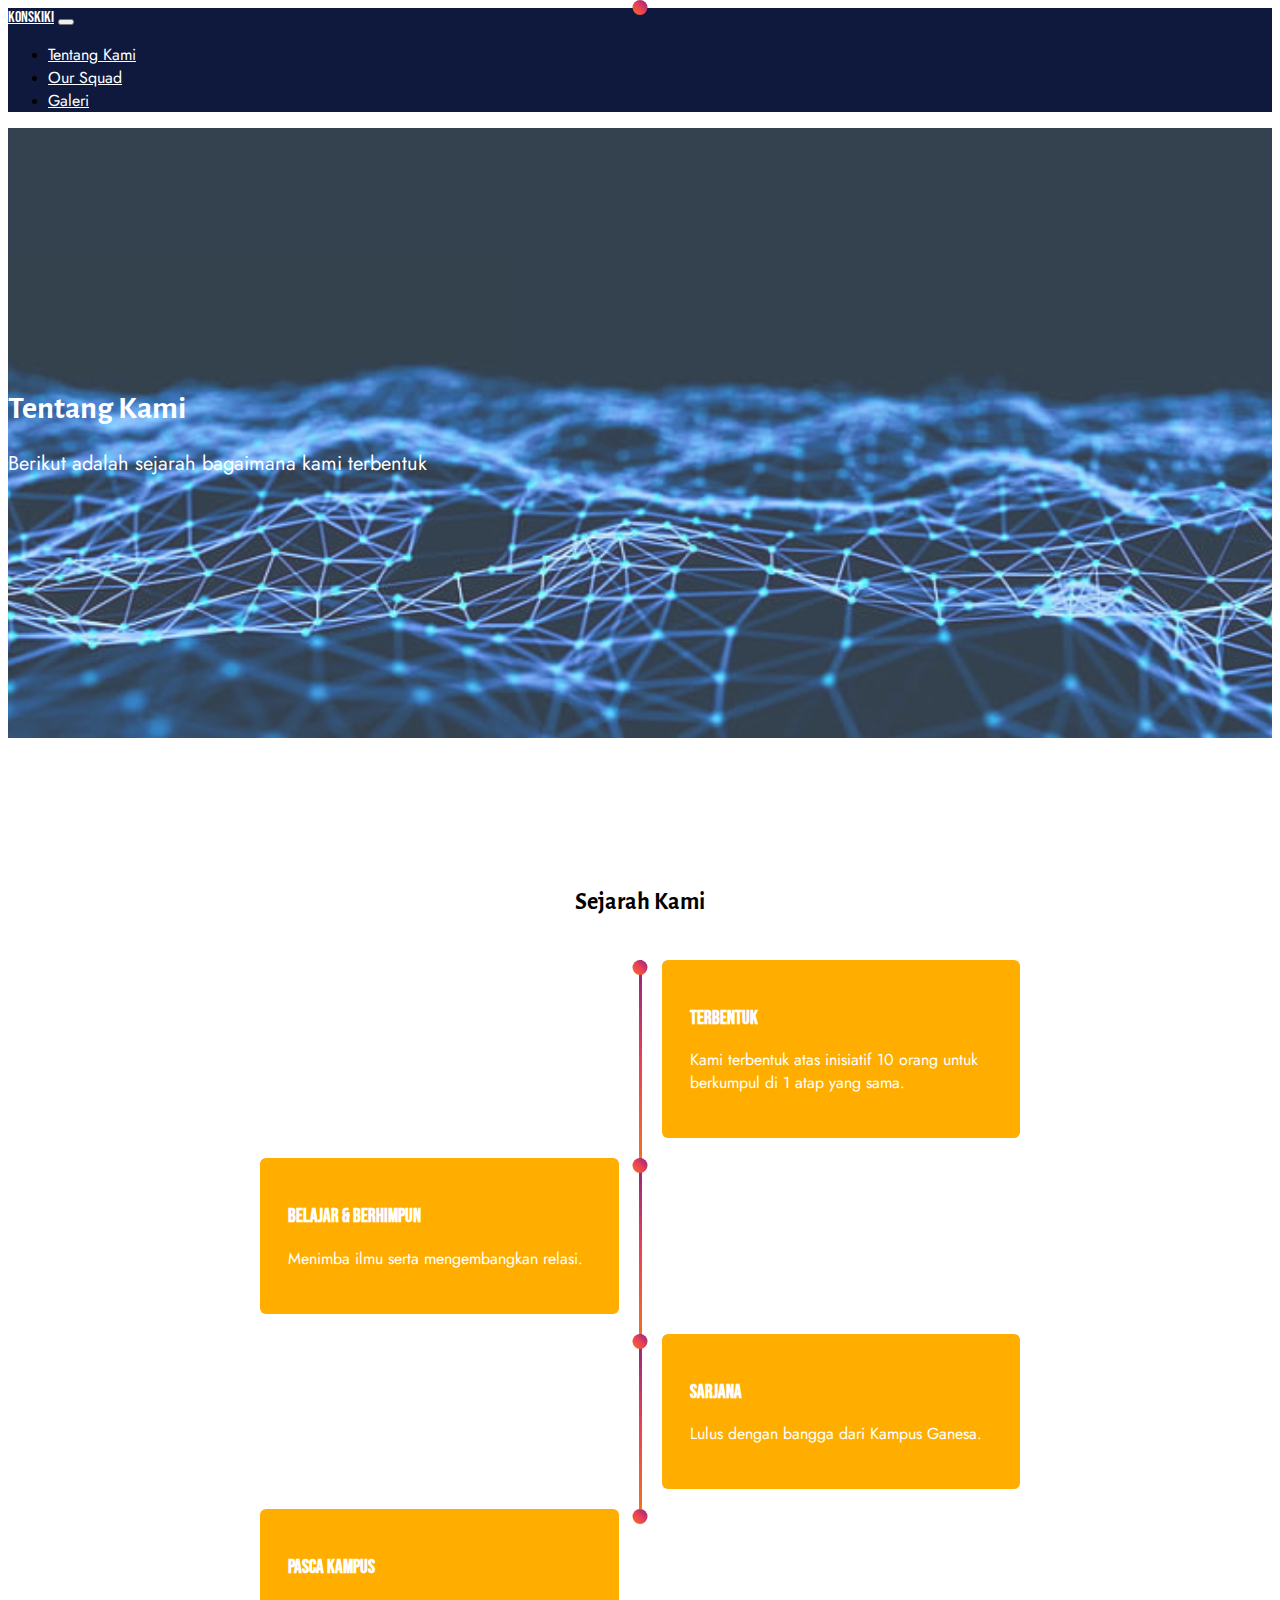
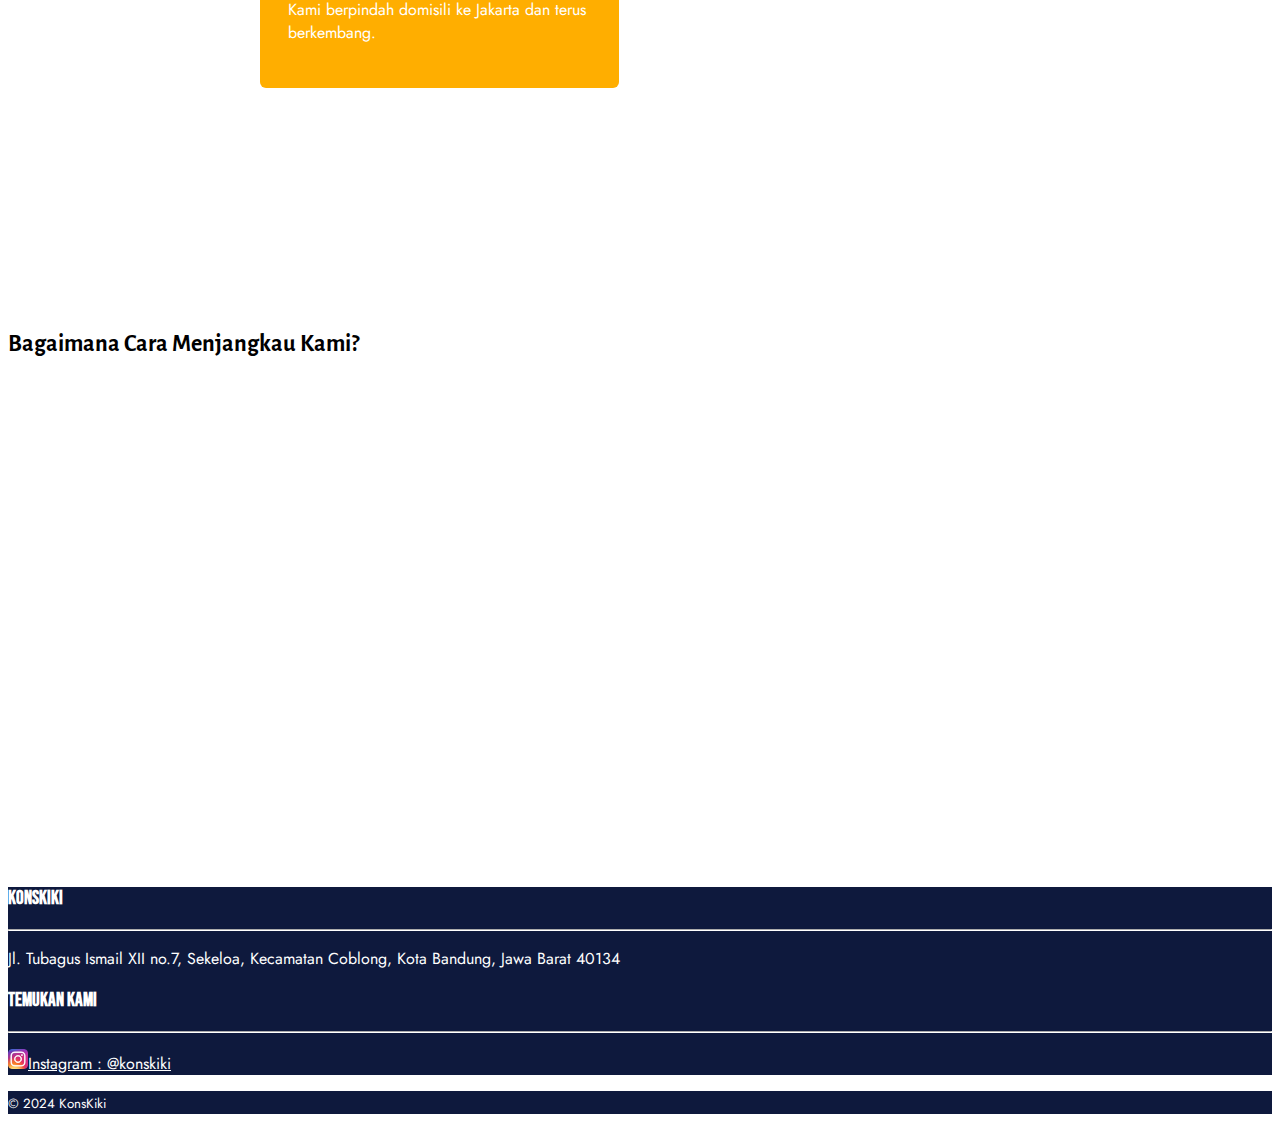
<file: tentang.html>
<!-- di tentang kami tambahin timeline perjalanan wkwkwk -->
<!-- beasiswakons -->
<!doctype html>
<html lang="en">
  <head>
    <!-- Required meta tags -->
    <meta charset="utf-8">
    <meta name="viewport" content="width=device-width, initial-scale=1, shrink-to-fit=no">

    <!-- Bootstrap CSS -->
    <link rel="stylesheet" href="https://stackpath.bootstrapcdn.com/bootstrap/4.5.0/css/bootstrap.min.css" integrity="sha384-9aIt2nRpC12Uk9gS9baDl411NQApFmC26EwAOH8WgZl5MYYxFfc+NcPb1dKGj7Sk" crossorigin="anonymous">

    <link rel="stylesheet" href="tentang.css">

    <link href="https://fonts.googleapis.com/css2?family=Alegreya+Sans:wght@700&family=Bebas+Neue&family=Jost&display=swap" rel="stylesheet">

    <title>KonsKiki</title>
  </head>
  <body>
    <nav class="navbar navbar-expand-lg fixed-top" style="background-color: rgb(14, 25, 61);">
        <div class="container">
            <a class="navbar-brand" href="index.html">KonsKiki</a>
            <button class="navbar-toggler" type="button" data-toggle="collapse" data-target="#navbarSupportedContent" aria-controls="navbarSupportedContent" aria-expanded="false" aria-label="Toggle navigation">
            <span class="navbar-toggler-icon"></span>
            </button>
      
            <div class="collapse navbar-collapse" id="navbarSupportedContent">
            <ul class="navbar-nav ml-auto">
                <!-- <li class="nav-item active">
                    <a class="nav-link" href="index.html">Home</a>
                </li> -->
                <li class="nav-item active">
                    <a class="nav-link" href="tentang.html">Tentang Kami</a>
                </li>
                <li class="nav-item active">
                    <a class="nav-link" href="oursquad.html">Our Squad</a>
                </li>
                <li class="nav-item active">
                    <a class="nav-link" href="galeri.html">Galeri</a>
                </li>
                <!--<li class="nav-item active">
                    <a class="nav-link" href="#">Lo.Ka.Si</a>
                </li>-->
            </ul>
            </div>
        </div>
    </nav>

    <div class="jumbotron img img-responsive">
        <div class="container">
            <h1 class="display-4 ">Tentang Kami</h1>
            <p>Berikut adalah sejarah bagaimana kami terbentuk</p>
        </div>
    </div>

    <style>@import url('https://fonts.googleapis.com/css2?family=Jost:wght@200;300;400&display=swap');</style>
    <!--This is the main container that contains the whole timeline.-->
    <section class="design-section">
        <h2>Sejarah Kami</h2>
        <br>
    <div class="timeline">
        

            <!--Well, The reason for this div is to fill space. 
    This space is technically used for keeping dates, 
    but I didn't find the need for dates. However, I'll provide 
    you the styling for dates, so that you can use it if you 
    wanted to.-->
                    <div class="timeline-empty">
                    </div>

    <!--This is the class where the timeline graphics are 
    housed in. Note that we have timeline-circle 
    here for that pointer in timeline.-->

                <div class="timeline-middle">
                    <div class="timeline-circle"></div>
                </div>

                <div class="timeline-component timeline-content">
                    <h3>Terbentuk</h3>
                    <p>Kami terbentuk atas inisiatif 10 orang untuk berkumpul di 1 atap yang sama.</p>
                </div>

                <div class="timeline-component timeline-content">
                    <h3>Belajar & Berhimpun</h3>
                    <p>Menimba ilmu serta mengembangkan relasi.</p>
                </div>


                
                <div class="timeline-middle">
                        <div class="timeline-circle"></div>
                </div>

                    <div class="timeline-empty">
                    </div>

                    <div class="timeline-empty">
                    </div>

                <div class="timeline-middle">
                    <div class="timeline-circle"></div>
                </div>

                <div class=" timeline-component timeline-content">
                    <h3>Sarjana</h3>
                    <p>Lulus dengan bangga dari Kampus Ganesa.</p>
                </div>

                <div class=" timeline-component timeline-content">
                    <h3>Pasca Kampus</h3>
                    <p>Kami berpindah domisili ke Jakarta dan terus berkembang.</p>
                    <div class="timeline-circle"></div>
                </div>
                <div class="timeline-middle1">
                    <div class="timeline-circle"></div>
            </div>
        </div>
        </div> 
    </section>
    <!-- <div class="container">
        <h2 class="text-center">Our Youtube</h2>
        <div class="row">
            <div class="col-xs-4 col-sm-4 col-md-4 d-flex justify-content-center column-margin">
                <iframe class="youtube" src="https://www.youtube.com/embed/XSHgG9GojzA" frameborder="0" allow="accelerometer; autoplay; encrypted-media; gyroscope; picture-in-picture" allowfullscreen></iframe>
            </div>
            <div class="col-xs-4 col-sm-4 col-md-4 d-flex justify-content-center column-margin">
                <iframe class="youtube" src="https://www.youtube.com/embed/Ug0lQukHfbE" frameborder="0" allow="accelerometer; autoplay; encrypted-media; gyroscope; picture-in-picture" allowfullscreen></iframe>
            </div>
            <div class="col-xs-4 col-sm-4 col-md-4 d-flex justify-content-center column-margin">
                <iframe class="youtube" src="https://www.youtube.com/embed/A2tIeCqgpos" frameborder="0" allow="accelerometer; autoplay; encrypted-media; gyroscope; picture-in-picture" allowfullscreen></iframe>
            </div>
        </div>
    </div> -->
    <br><br>
    <br><br>

    <div class="container">
        <h2>Bagaimana Cara Menjangkau Kami?</h2>
        <div class="embed-responsive embed-responsive-21by9">
            <iframe src="https://www.google.com/maps/embed?pb=!1m18!1m12!1m3!1d990.2656353673389!2d107.61926752918272!3d-6.883111799689131!2m3!1f0!2f0!3f0!3m2!1i1024!2i768!4f13.1!3m3!1m2!1s0x2e68e6fe4132eb75%3A0xcce1d7c653f5ef4d!2sJl.%20Tubagus%20Ismail%20XII%20No.7%2C%20Sekeloa%2C%20Kecamatan%20Coblong%2C%20Kota%20Bandung%2C%20Jawa%20Barat%2040134!5e0!3m2!1sen!2sid!4v1591764568398!5m2!1sen!2sid" width="600" height="450" frameborder="0" style="border:0;" allowfullscreen="" aria-hidden="false" tabindex="0"></iframe>
        </div>
    </div>

    <br><br>

    <!--footer-->
    <div class="container-fluid footer" style="background-color: rgb(14, 25, 61);">
        <div class="container">
        <div class="row">
            <div class="col-xs-6 col-sm-6 col-md-6 pt-4">
                <h3 >KonsKiki</h3>
                <hr>
                <p>Jl. Tubagus Ismail XII no.7, Sekeloa, Kecamatan Coblong, Kota Bandung, Jawa Barat 40134</p>
            </div>
            <div class="col-xs-6 col-sm-6 col-md-6 pt-4">
                <h3>Temukan Kami</h3>
                <hr>
                <p>
                    <!-- <a class="footer"><img src="line.png" width="20" height="20" class="d-inline-block align-top mr-2 icon" alt="line">Line : @salmans105</a><br> -->
                    <a class="footer" href="https://www.instagram.com/konskiki/"><img src="instagram.png" width="20" height="20" class="d-inline-block align-top mr-2 icon" alt="instagram">Instagram : @konskiki</a><br>
                </p>
            </div>
        </div>
        </div>
        <!--kasih more...-->
    </div>
    <div class="footer text-center py-3" style="background-color: rgb(14, 25, 61);"><small>© 2024 KonsKiki</small></div>
   






    <!-- Optional JavaScript -->
    <!-- jQuery first, then Popper.js, then Bootstrap JS -->
    <script src="https://code.jquery.com/jquery-3.5.1.slim.min.js" integrity="sha384-DfXdz2htPH0lsSSs5nCTpuj/zy4C+OGpamoFVy38MVBnE+IbbVYUew+OrCXaRkfj" crossorigin="anonymous"></script>
    <script src="https://cdn.jsdelivr.net/npm/popper.js@1.16.0/dist/umd/popper.min.js" integrity="sha384-Q6E9RHvbIyZFJoft+2mJbHaEWldlvI9IOYy5n3zV9zzTtmI3UksdQRVvoxMfooAo" crossorigin="anonymous"></script>
    <script src="https://stackpath.bootstrapcdn.com/bootstrap/4.5.0/js/bootstrap.min.js" integrity="sha384-OgVRvuATP1z7JjHLkuOU7Xw704+h835Lr+6QL9UvYjZE3Ipu6Tp75j7Bh/kR0JKI" crossorigin="anonymous"></script>
  </body>
</html>

<!--biar responsive gimana sih bingung gue-->
</file>
<file: style.css>
.navbar-brand{
    font-family: 'Bebas Neue', cursive;
    color: white;
}

.nav-link{
    font-family: 'Jost', sans-serif;
    color: white;
}

.jumbotron
{   
    background-image:url('konskiki.JPG');
    background-attachment: fixed;
    /* background-size: cover; */
    background-repeat: no-repeat;
    margin-top: 1em;
    padding-top: 15em;
    padding-bottom: 15em;
}

.btn:hover{
    background:rgb(255, 174, 0);
}

.jumbotron h1 {
    color:white;
    text-align: center;
}

.img{
    opacity: 0.8;
}


hr{
    border-color: white;
    border-width: 1px;
}

.jumbotron p{
    font-size: 20px;
    color: white;
    text-align: center;
}

#gambar{
    width: 330px;
    height: 441px;
    border-radius: 15px 15px;
    background-size: 100% 100%;
}

#gambar1{
    width: 45vh;
    height: 35vh;
    border-radius: 15px 15px;
    background-size: 100% 100%;
}

.footer{
    color: white;
}

.youtube{
    width:280px; 
    height:170px;
}

h3{
    font-family: 'Bebas Neue', cursive;
}

h2,h1{
    font-family: 'Alegreya Sans', sans-serif;
}

.btn, p, .footer{
    font-family: 'Jost', sans-serif;
}

@media (max-width: 767px) {
    .column-margin {
      margin-bottom: 20px ;
    }
    .jumbotron {
        margin-top: 0.5em;
        padding-top: 6em;
        padding-bottom: 5em;
        background-position: center;
    }
}

@media (width:1024px){
    #gambar1{
        width: 30vh;
        height: 20vh;
        border-radius: 15px 15px;
        background-size: 100% 100%;
    }
    .jumbotron{   
        background-size: cover;
        margin-top: 1em;
        padding-top: 10em;
        padding-bottom: 10em;
        background-position: center;
    }
}

@media (width:768px){
    #gambar1{
        width: 30vh;
        height: 20vh;
        border-radius: 15px 15px;
        background-size: 100% 100%;
    }

    .youtube{
        width:220px; 
        height:130px;
    }
}

@import url('https://fonts.googleapis.com/css2?family=Jost:wght@200;300;400&display=swap');
.design-section {
  display: flex;
  flex-direction: column;
  align-items: center;
  justify-content: center;
  background-color: #ffffff;
  min-height: 100vh;
  padding: 100px 0;
  font-family: Jost;
}

.design {
  display: flex;
  align-items: center;
  justify-content: center;
}

.timeline {
  width: 80%;
  height: auto;
  max-width: 800px;
  margin: 0 auto;
  display: flex;
  flex-direction: column;
}

.timeline-content {
  padding: 20px;
  background: #1f1f1f;
  -webkit-box-shadow: 5px 5px 10px #1a1a1a, -5px -5px 10px #242424;
          box-shadow: 5px 5px 10px #1a1a1a, -5px -5px 10px #242424;
  border-radius: 5px;
  color: white;
  padding: 1.75rem;
  transition: 0.4s ease;
  overflow-wrap: break-word !important;
  margin: 1rem;
  margin-bottom: 20px;
  border-radius: 6px;
}

.timeline-component {
  margin: 0px 20px 20px 20px;
}

@media screen and (min-width: 768px) {
  .timeline {
    display: grid;
    grid-template-columns: 1fr 3px 1fr;
  }
  .timeline-middle {
    position: relative;
    background-image: linear-gradient(45deg, #F27121, #E94057, #8A2387);
    width: 3px;
    height: 100%;
  }
  .main-middle {
    opacity: 0;
  }
  .timeline-circle {
    position: absolute;
    top: 0;
    left: 50%;
    width: 15px;
    height: 15px;
    border-radius: 50%;
    background-image: linear-gradient(45deg, #F27121, #E94057, #8A2387);
    -webkit-transform: translateX(-50%);
            transform: translateX(-50%);
  }
}
</file>
<file: kegiatan.css>
.navbar-brand{
    font-family: 'Bebas Neue', cursive;
    color: white;
}

.nav-link{
    font-family: 'Jost', sans-serif;
    color: white;
}

.footer{
    color: white;
}



/* .navbar{
    color: rgb(12, 24, 70);
} */

.card-title1{
    /* font-family: 'Bebas Neue', cursive; */
    color: rgb(147, 147, 147);
}

.jumbotron
{   
    background-image:url('aa.jpg');
    background-size: cover;
    height: 720px;
    color:white;
    text-align: left;
    background-size: 100%;
}

.img{
    opacity: 0.8;
}

#gambar1{
    width: 100%;
    height: 100%;
    border-radius: 15px 15px;
    background-size: 100% 100%;
}

hr{
    border-color: white;
    border-width: 1px;
}

h3{
    font-family: 'Bebas Neue', cursive;
}

h2{
    font-family: 'Alegreya Sans', sans-serif;
}

p{
    font-family: 'Jost', sans-serif;
}

.youtube{
    width: 350px; 
    height:200px;
}

@media (max-width: 991px) {
    .column-margin {
      margin-bottom: 20px ;
    }
}

@media (width:768px){
    /* #gambar1{
        width: 30vh;
        height: 20vh;
        border-radius: 15px 15px;
        background-size: 100% 100%;
    } */

    .youtube{
        width:220px; 
        height:130px;
    }
}
</file>
<file: squad.css>
.navbar-brand{
    font-family: 'Bebas Neue', cursive;
    color: white;
}

.nav-link{
    font-family: 'Jost', sans-serif;
    color: white;
}

.footer{
    color: white;
}

.footer1{
    color: black;
}

.jumbotron
{   
    background-image:url('aa.jpg');
    background-attachment: fixed;
    background-size: cover;
    height : 100px;
    background-repeat: no-repeat;
    margin-top: 1em;
    padding-top: 15em;
    padding-bottom: 20em;
}

.jumbotron h1{
    color:white;
    text-align: left;
}

.jumbotron p{
    font-size: 20px;
    color: white;
}

.img{
    opacity: 0.8;
}

.card1:hover{
    background:rgb(35, 181, 253);
    color: white;
    transition: all 0.35s ease-out;
    transform: scale(1.05 , 1.05); 
}

.card2:hover{
    background:rgb(255, 176, 6);
    color: white;
    transition: all 0.35s ease-out;
    transform: scale(1.05 , 1.05); 
}

.card3:hover{
    background:rgb(253, 20, 133);
    color: white;
    transition: all 0.35s ease-out;
    transform: scale(1.05 , 1.05); 
}

.rounded-r16 {
    border-radius: 16px;
}


/* .card:before {
    content: "";
    position: absolute;
    z-index: -1;
    top: -16px;
    right: -16px;
    background: #00838d;
    height: 32px;
    width: 32px;
    border-radius: 32px;
    transform: scale(1);
    transform-origin: 50% 50%;
    transition: transform 0.25s ease-out;
}

.card:hover:before {
    transform: scale(21);
} */

h5{
    text-align: center;
}

.card-img-top {
    width: 100%;
    height: 45vh;
    object-fit: cover;
}

hr{
    border-color: white;
    border-width: 1px;
}

h3{
    font-family: 'Bebas Neue', cursive;
}

h2,h1,h5{
    font-family: 'Alegreya Sans', sans-serif;
}

 p, .footer{
    font-family: 'Jost', sans-serif;
}

@media (width:768px){
    .card-deck{
        display: grid;
        grid-template-columns: repeat(auto-fit, minmax(250px,1fr));
        grid-gap: 0.5rem;
        height: 10vh;
    }
    .jumbotron {
        margin-top: 1em;
        padding-top: 10em;
        padding-bottom: 10em;
        background-position: center;
    }
}

@media (max-width: 767px) {
    .jumbotron {
        margin-top: 0.5em;
        padding-top: 5em;
        padding-bottom: 5em;
        background-position: center;
    }
}

@media (width:1024px){
    .jumbotron{   
        background-size: cover;
        margin-top: 1em;
        padding-top: 10em;
        padding-bottom: 20em;
        background-position: center;
    }
}

@media (min-width: 640px){
    .sm\:rounded-r40 {
        border-radius: 40px;
}
}
 
/* .card1 {
    display: block;
    position: relative;
    max-width: 262px;
    background-color: #f2f8f9;
    border-radius: 4px;
    padding: 32px 24px;
    margin: 12px;
    text-decoration: none;
    z-index: 0;
    overflow: hidden;

    &:before {
    content: "";
    position: absolute;
    z-index: -1;
    top: -16px;
    right: -16px;
    background: #00838d;
    height: 32px;
    width: 32px;
    border-radius: 32px;
    transform: scale(1);
    transform-origin: 50% 50%;
    transition: transform 0.25s ease-out;
    }

    &:hover:before {
    transform: scale(21);
    }
} */
</file>
<file: tentang.css>
.navbar-brand{
    font-family: 'Bebas Neue', cursive;
    color: white;
}

.nav-link{
    font-family: 'Jost', sans-serif;
    color: white;
}

.jumbotron
{   
    background-image:url('network.jpg');
    background-attachment: fixed;
    background-size: cover;
    background-repeat: no-repeat;
    margin-top: 1em;
    padding-top: 15em;
    padding-bottom: 15em;
}

.btn:hover{
    background:rgb(255, 174, 0);
}

.jumbotron h1 {
    color:white;
    text-align: left;
}

.img{
    opacity: 0.8;
}


hr{
    border-color: white;
    border-width: 1px;
}

.jumbotron p{
    font-size: 20px;
    color: white;
    text-align: left;
}

#gambar{
    width: 330px;
    height: 441px;
    border-radius: 15px 15px;
    background-size: 100% 100%;
}

#gambar1{
    width: 45vh;
    height: 35vh;
    border-radius: 15px 15px;
    background-size: 100% 100%;
}

.footer{
    color: white;
}

.youtube{
    width:280px; 
    height:170px;
}

h3{
    font-family: 'Bebas Neue', cursive;
}

h2,h1{
    font-family: 'Alegreya Sans', sans-serif;
}

.btn, p, .footer{
    font-family: 'Jost', sans-serif;
}

@media (max-width: 767px) {
    .column-margin {
      margin-bottom: 20px ;
    }
    .jumbotron {
        margin-top: 0.5em;
        padding-top: 6em;
        padding-bottom: 5em;
        background-position: center;
    }
}

@media (width:1024px){
    #gambar1{
        width: 30vh;
        height: 20vh;
        border-radius: 15px 15px;
        background-size: 100% 100%;
    }
    .jumbotron{   
        background-size: cover;
        margin-top: 1em;
        padding-top: 10em;
        padding-bottom: 10em;
        background-position: center;
    }
}

@media (width:768px){
    #gambar1{
        width: 30vh;
        height: 20vh;
        border-radius: 15px 15px;
        background-size: 100% 100%;
    }

    .youtube{
        width:220px; 
        height:130px;
    }
}

@import url('https://fonts.googleapis.com/css2?family=Jost:wght@200;300;400&display=swap');
.design-section {
  display: flex;
  flex-direction: column;
  align-items: center;
  justify-content: center;
  background-color: #ffffff;
  min-height: 100vh;
  padding: 100px 0;
  font-family: Jost;
}

.design {
  display: flex;
  align-items: center;
  justify-content: center;
}

.timeline {
  width: 80%;
  height: auto;
  max-width: 800px;
  margin: 0 auto;
  display: flex;
  flex-direction: column;
}

.timeline-content {
  padding: 20px;
  background: rgb(255, 174, 0);
  /* -webkit-box-shadow: 5px 5px 10px #1a1a1a, -5px -5px 10px #242424;
          box-shadow: 5px 5px 10px #1a1a1a, -5px -5px 10px #242424; */
  border-radius: 5px;
  color: white;
  padding: 1.75rem;
  transition: 0.4s ease;
  overflow-wrap: break-word !important;
  margin: 1rem;
  margin-bottom: 20px;
  border-radius: 6px;
}

.timeline-component {
  margin: 0px 20px 20px 20px;
}

@media screen and (min-width: 768px) {
  .timeline {
    display: grid;
    grid-template-columns: 1fr 3px 1fr;
  }
  .timeline-middle {
    position: relative;
    background-image: linear-gradient(45deg, #F27121, #E94057, #8A2387);
    width: 3px;
    height: 100%;
  }
  .timeline-middle1 {
    position: relative;
    background-image: white;
    width: 3px;
    height: 100%;
  }
  .main-middle {
    opacity: 0;
  }
  .timeline-circle {
    position: absolute;
    top: 0;
    left: 50%;
    width: 15px;
    height: 15px;
    border-radius: 50%;
    background-image: linear-gradient(45deg, #F27121, #E94057, #8A2387);
    -webkit-transform: translateX(-50%);
            transform: translateX(-50%);
  }
}
</file>
